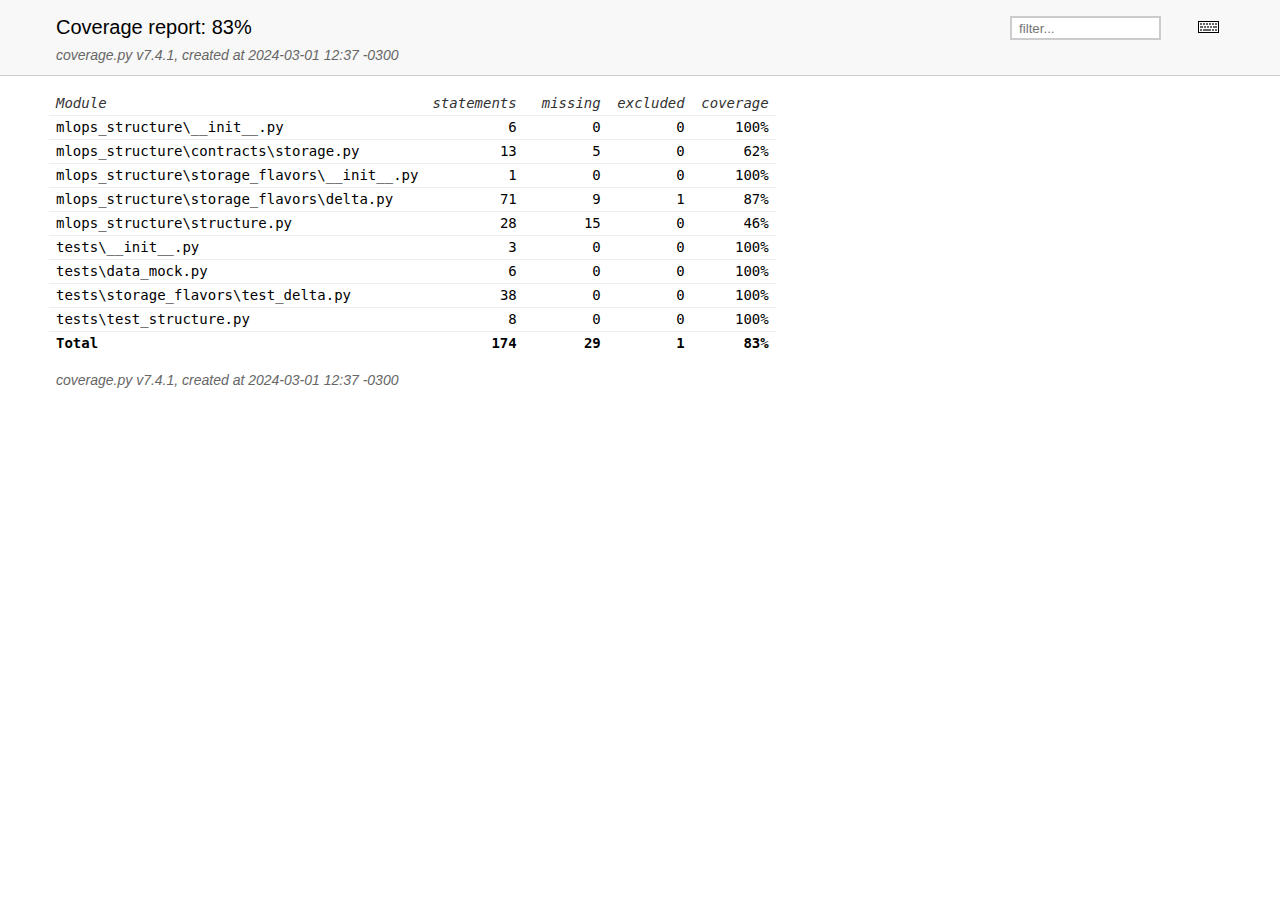
<file: tests/coverage.html/index.html>
<!DOCTYPE html>
<html>
<head>
    <meta http-equiv="Content-Type" content="text/html; charset=utf-8">
    <title>Coverage report</title>
    <link rel="icon" sizes="32x32" href="favicon_32.png">
    <link rel="stylesheet" href="style.css" type="text/css">
    <script type="text/javascript" src="coverage_html.js" defer></script>
</head>
<body class="indexfile">
<header>
    <div class="content">
        <h1>Coverage report:
            <span class="pc_cov">83%</span>
        </h1>
        <aside id="help_panel_wrapper">
            <input id="help_panel_state" type="checkbox">
            <label for="help_panel_state">
                <img id="keyboard_icon" src="keybd_closed.png" alt="Show/hide keyboard shortcuts" />
            </label>
            <div id="help_panel">
                <p class="legend">Shortcuts on this page</p>
                <div class="keyhelp">
                    <p>
                        <kbd>n</kbd>
                        <kbd>s</kbd>
                        <kbd>m</kbd>
                        <kbd>x</kbd>
                        <kbd>c</kbd>
                        &nbsp; change column sorting
                    </p>
                    <p>
                        <kbd>[</kbd>
                        <kbd>]</kbd>
                        &nbsp; prev/next file
                    </p>
                    <p>
                        <kbd>?</kbd> &nbsp; show/hide this help
                    </p>
                </div>
            </div>
        </aside>
        <form id="filter_container">
            <input id="filter" type="text" value="" placeholder="filter..." />
        </form>
        <p class="text">
            <a class="nav" href="https://coverage.readthedocs.io/en/7.4.1">coverage.py v7.4.1</a>,
            created at 2024-03-01 12:37 -0300
        </p>
    </div>
</header>
<main id="index">
    <table class="index" data-sortable>
        <thead>
            <tr class="tablehead" title="Click to sort">
                <th class="name left" aria-sort="none" data-shortcut="n">Module</th>
                <th aria-sort="none" data-default-sort-order="descending" data-shortcut="s">statements</th>
                <th aria-sort="none" data-default-sort-order="descending" data-shortcut="m">missing</th>
                <th aria-sort="none" data-default-sort-order="descending" data-shortcut="x">excluded</th>
                <th class="right" aria-sort="none" data-shortcut="c">coverage</th>
            </tr>
        </thead>
        <tbody>
            <tr class="file">
                <td class="name left"><a href="d_0cf248cd80a23c58___init___py.html">mlops_structure\__init__.py</a></td>
                <td>6</td>
                <td>0</td>
                <td>0</td>
                <td class="right" data-ratio="6 6">100%</td>
            </tr>
            <tr class="file">
                <td class="name left"><a href="d_eacbc5b8b44bb3b2_storage_py.html">mlops_structure\contracts\storage.py</a></td>
                <td>13</td>
                <td>5</td>
                <td>0</td>
                <td class="right" data-ratio="8 13">62%</td>
            </tr>
            <tr class="file">
                <td class="name left"><a href="d_978ee1582c7bd342___init___py.html">mlops_structure\storage_flavors\__init__.py</a></td>
                <td>1</td>
                <td>0</td>
                <td>0</td>
                <td class="right" data-ratio="1 1">100%</td>
            </tr>
            <tr class="file">
                <td class="name left"><a href="d_978ee1582c7bd342_delta_py.html">mlops_structure\storage_flavors\delta.py</a></td>
                <td>71</td>
                <td>9</td>
                <td>1</td>
                <td class="right" data-ratio="62 71">87%</td>
            </tr>
            <tr class="file">
                <td class="name left"><a href="d_0cf248cd80a23c58_structure_py.html">mlops_structure\structure.py</a></td>
                <td>28</td>
                <td>15</td>
                <td>0</td>
                <td class="right" data-ratio="13 28">46%</td>
            </tr>
            <tr class="file">
                <td class="name left"><a href="d_a44f0ac069e85531___init___py.html">tests\__init__.py</a></td>
                <td>3</td>
                <td>0</td>
                <td>0</td>
                <td class="right" data-ratio="3 3">100%</td>
            </tr>
            <tr class="file">
                <td class="name left"><a href="d_a44f0ac069e85531_data_mock_py.html">tests\data_mock.py</a></td>
                <td>6</td>
                <td>0</td>
                <td>0</td>
                <td class="right" data-ratio="6 6">100%</td>
            </tr>
            <tr class="file">
                <td class="name left"><a href="d_d23a119148fe4c43_test_delta_py.html">tests\storage_flavors\test_delta.py</a></td>
                <td>38</td>
                <td>0</td>
                <td>0</td>
                <td class="right" data-ratio="38 38">100%</td>
            </tr>
            <tr class="file">
                <td class="name left"><a href="d_a44f0ac069e85531_test_structure_py.html">tests\test_structure.py</a></td>
                <td>8</td>
                <td>0</td>
                <td>0</td>
                <td class="right" data-ratio="8 8">100%</td>
            </tr>
        </tbody>
        <tfoot>
            <tr class="total">
                <td class="name left">Total</td>
                <td>174</td>
                <td>29</td>
                <td>1</td>
                <td class="right" data-ratio="145 174">83%</td>
            </tr>
        </tfoot>
    </table>
    <p id="no_rows">
        No items found using the specified filter.
    </p>
</main>
<footer>
    <div class="content">
        <p>
            <a class="nav" href="https://coverage.readthedocs.io/en/7.4.1">coverage.py v7.4.1</a>,
            created at 2024-03-01 12:37 -0300
        </p>
    </div>
    <aside class="hidden">
        <a id="prevFileLink" class="nav" href="d_a44f0ac069e85531_test_structure_py.html"/>
        <a id="nextFileLink" class="nav" href="d_0cf248cd80a23c58___init___py.html"/>
        <button type="button" class="button_prev_file" data-shortcut="["/>
        <button type="button" class="button_next_file" data-shortcut="]"/>
        <button type="button" class="button_show_hide_help" data-shortcut="?"/>
    </aside>
</footer>
</body>
</html>
</file>
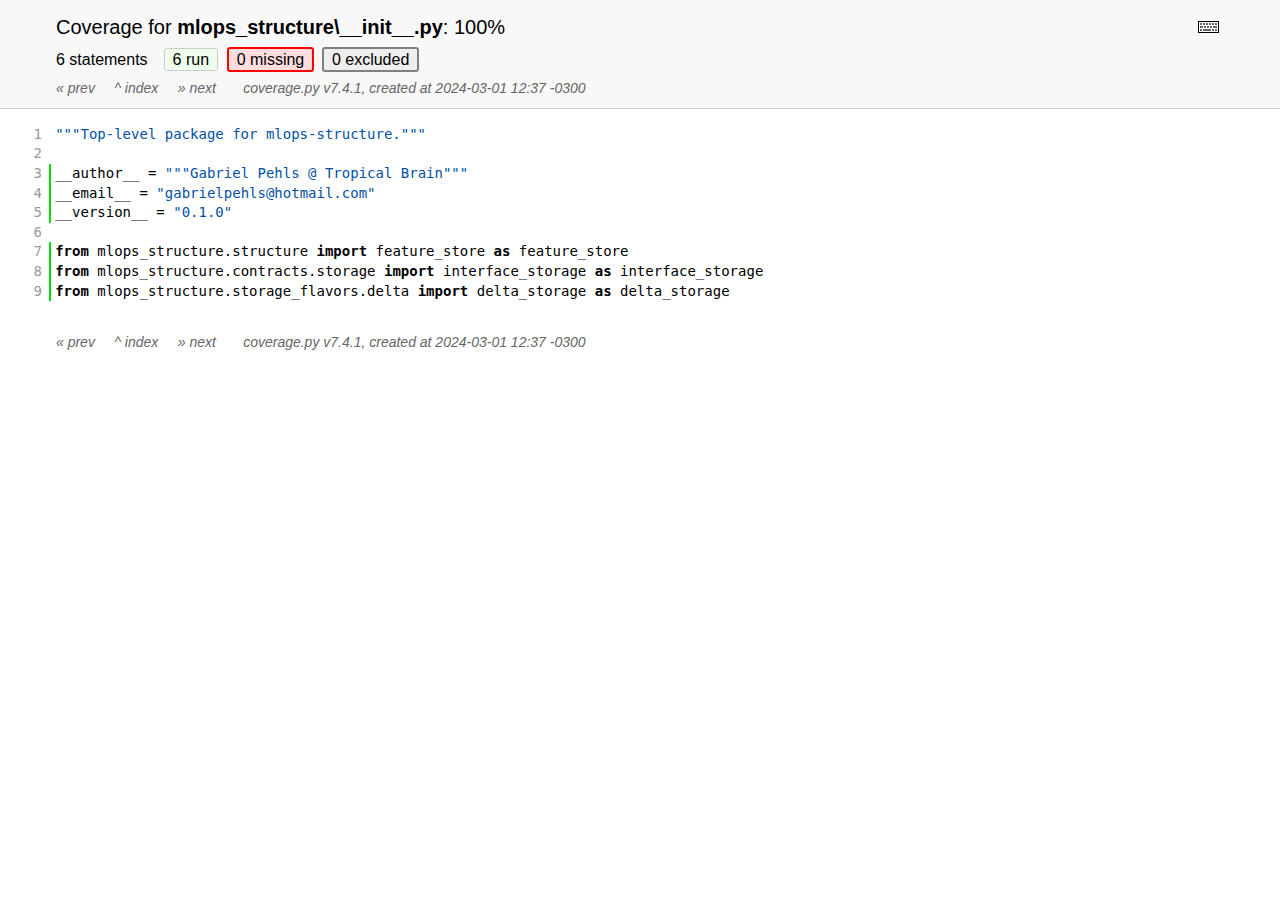
<file: tests/coverage.html/d_0cf248cd80a23c58___init___py.html>
<!DOCTYPE html>
<html>
<head>
    <meta http-equiv="Content-Type" content="text/html; charset=utf-8">
    <title>Coverage for mlops_structure\__init__.py: 100%</title>
    <link rel="icon" sizes="32x32" href="favicon_32.png">
    <link rel="stylesheet" href="style.css" type="text/css">
    <script type="text/javascript" src="coverage_html.js" defer></script>
</head>
<body class="pyfile">
<header>
    <div class="content">
        <h1>
            <span class="text">Coverage for </span><b>mlops_structure\__init__.py</b>:
            <span class="pc_cov">100%</span>
        </h1>
        <aside id="help_panel_wrapper">
            <input id="help_panel_state" type="checkbox">
            <label for="help_panel_state">
                <img id="keyboard_icon" src="keybd_closed.png" alt="Show/hide keyboard shortcuts" />
            </label>
            <div id="help_panel">
                <p class="legend">Shortcuts on this page</p>
                <div class="keyhelp">
                    <p>
                        <kbd>r</kbd>
                        <kbd>m</kbd>
                        <kbd>x</kbd>
                        &nbsp; toggle line displays
                    </p>
                    <p>
                        <kbd>j</kbd>
                        <kbd>k</kbd>
                        &nbsp; next/prev highlighted chunk
                    </p>
                    <p>
                        <kbd>0</kbd> &nbsp; (zero) top of page
                    </p>
                    <p>
                        <kbd>1</kbd> &nbsp; (one) first highlighted chunk
                    </p>
                    <p>
                        <kbd>[</kbd>
                        <kbd>]</kbd>
                        &nbsp; prev/next file
                    </p>
                    <p>
                        <kbd>u</kbd> &nbsp; up to the index
                    </p>
                    <p>
                        <kbd>?</kbd> &nbsp; show/hide this help
                    </p>
                </div>
            </div>
        </aside>
        <h2>
            <span class="text">6 statements &nbsp;</span>
            <button type="button" class="run button_toggle_run" value="run" data-shortcut="r" title="Toggle lines run">6<span class="text"> run</span></button>
            <button type="button" class="mis show_mis button_toggle_mis" value="mis" data-shortcut="m" title="Toggle lines missing">0<span class="text"> missing</span></button>
            <button type="button" class="exc show_exc button_toggle_exc" value="exc" data-shortcut="x" title="Toggle lines excluded">0<span class="text"> excluded</span></button>
        </h2>
        <p class="text">
            <a id="prevFileLink" class="nav" href="index.html">&#xab; prev</a> &nbsp; &nbsp;
            <a id="indexLink" class="nav" href="index.html">&Hat; index</a> &nbsp; &nbsp;
            <a id="nextFileLink" class="nav" href="d_eacbc5b8b44bb3b2_storage_py.html">&#xbb; next</a>
            &nbsp; &nbsp; &nbsp;
            <a class="nav" href="https://coverage.readthedocs.io/en/7.4.1">coverage.py v7.4.1</a>,
            created at 2024-03-01 12:37 -0300
        </p>
        <aside class="hidden">
            <button type="button" class="button_next_chunk" data-shortcut="j"/>
            <button type="button" class="button_prev_chunk" data-shortcut="k"/>
            <button type="button" class="button_top_of_page" data-shortcut="0"/>
            <button type="button" class="button_first_chunk" data-shortcut="1"/>
            <button type="button" class="button_prev_file" data-shortcut="["/>
            <button type="button" class="button_next_file" data-shortcut="]"/>
            <button type="button" class="button_to_index" data-shortcut="u"/>
            <button type="button" class="button_show_hide_help" data-shortcut="?"/>
        </aside>
    </div>
</header>
<main id="source">
    <p class="pln"><span class="n"><a id="t1" href="#t1">1</a></span><span class="t"><span class="str">"""Top-level package for mlops-structure."""</span>&nbsp;</span><span class="r"></span></p>
    <p class="pln"><span class="n"><a id="t2" href="#t2">2</a></span><span class="t">&nbsp;</span><span class="r"></span></p>
    <p class="run"><span class="n"><a id="t3" href="#t3">3</a></span><span class="t"><span class="nam">__author__</span> <span class="op">=</span> <span class="str">"""Gabriel Pehls @ Tropical Brain"""</span>&nbsp;</span><span class="r"></span></p>
    <p class="run"><span class="n"><a id="t4" href="#t4">4</a></span><span class="t"><span class="nam">__email__</span> <span class="op">=</span> <span class="str">"gabrielpehls@hotmail.com"</span>&nbsp;</span><span class="r"></span></p>
    <p class="run"><span class="n"><a id="t5" href="#t5">5</a></span><span class="t"><span class="nam">__version__</span> <span class="op">=</span> <span class="str">"0.1.0"</span>&nbsp;</span><span class="r"></span></p>
    <p class="pln"><span class="n"><a id="t6" href="#t6">6</a></span><span class="t">&nbsp;</span><span class="r"></span></p>
    <p class="run"><span class="n"><a id="t7" href="#t7">7</a></span><span class="t"><span class="key">from</span> <span class="nam">mlops_structure</span><span class="op">.</span><span class="nam">structure</span> <span class="key">import</span> <span class="nam">feature_store</span> <span class="key">as</span> <span class="nam">feature_store</span>&nbsp;</span><span class="r"></span></p>
    <p class="run"><span class="n"><a id="t8" href="#t8">8</a></span><span class="t"><span class="key">from</span> <span class="nam">mlops_structure</span><span class="op">.</span><span class="nam">contracts</span><span class="op">.</span><span class="nam">storage</span> <span class="key">import</span> <span class="nam">interface_storage</span> <span class="key">as</span> <span class="nam">interface_storage</span>&nbsp;</span><span class="r"></span></p>
    <p class="run"><span class="n"><a id="t9" href="#t9">9</a></span><span class="t"><span class="key">from</span> <span class="nam">mlops_structure</span><span class="op">.</span><span class="nam">storage_flavors</span><span class="op">.</span><span class="nam">delta</span> <span class="key">import</span> <span class="nam">delta_storage</span> <span class="key">as</span> <span class="nam">delta_storage</span>&nbsp;</span><span class="r"></span></p>
</main>
<footer>
    <div class="content">
        <p>
            <a id="prevFileLink" class="nav" href="index.html">&#xab; prev</a> &nbsp; &nbsp;
            <a id="indexLink" class="nav" href="index.html">&Hat; index</a> &nbsp; &nbsp;
            <a id="nextFileLink" class="nav" href="d_eacbc5b8b44bb3b2_storage_py.html">&#xbb; next</a>
            &nbsp; &nbsp; &nbsp;
            <a class="nav" href="https://coverage.readthedocs.io/en/7.4.1">coverage.py v7.4.1</a>,
            created at 2024-03-01 12:37 -0300
        </p>
    </div>
</footer>
</body>
</html>
</file>
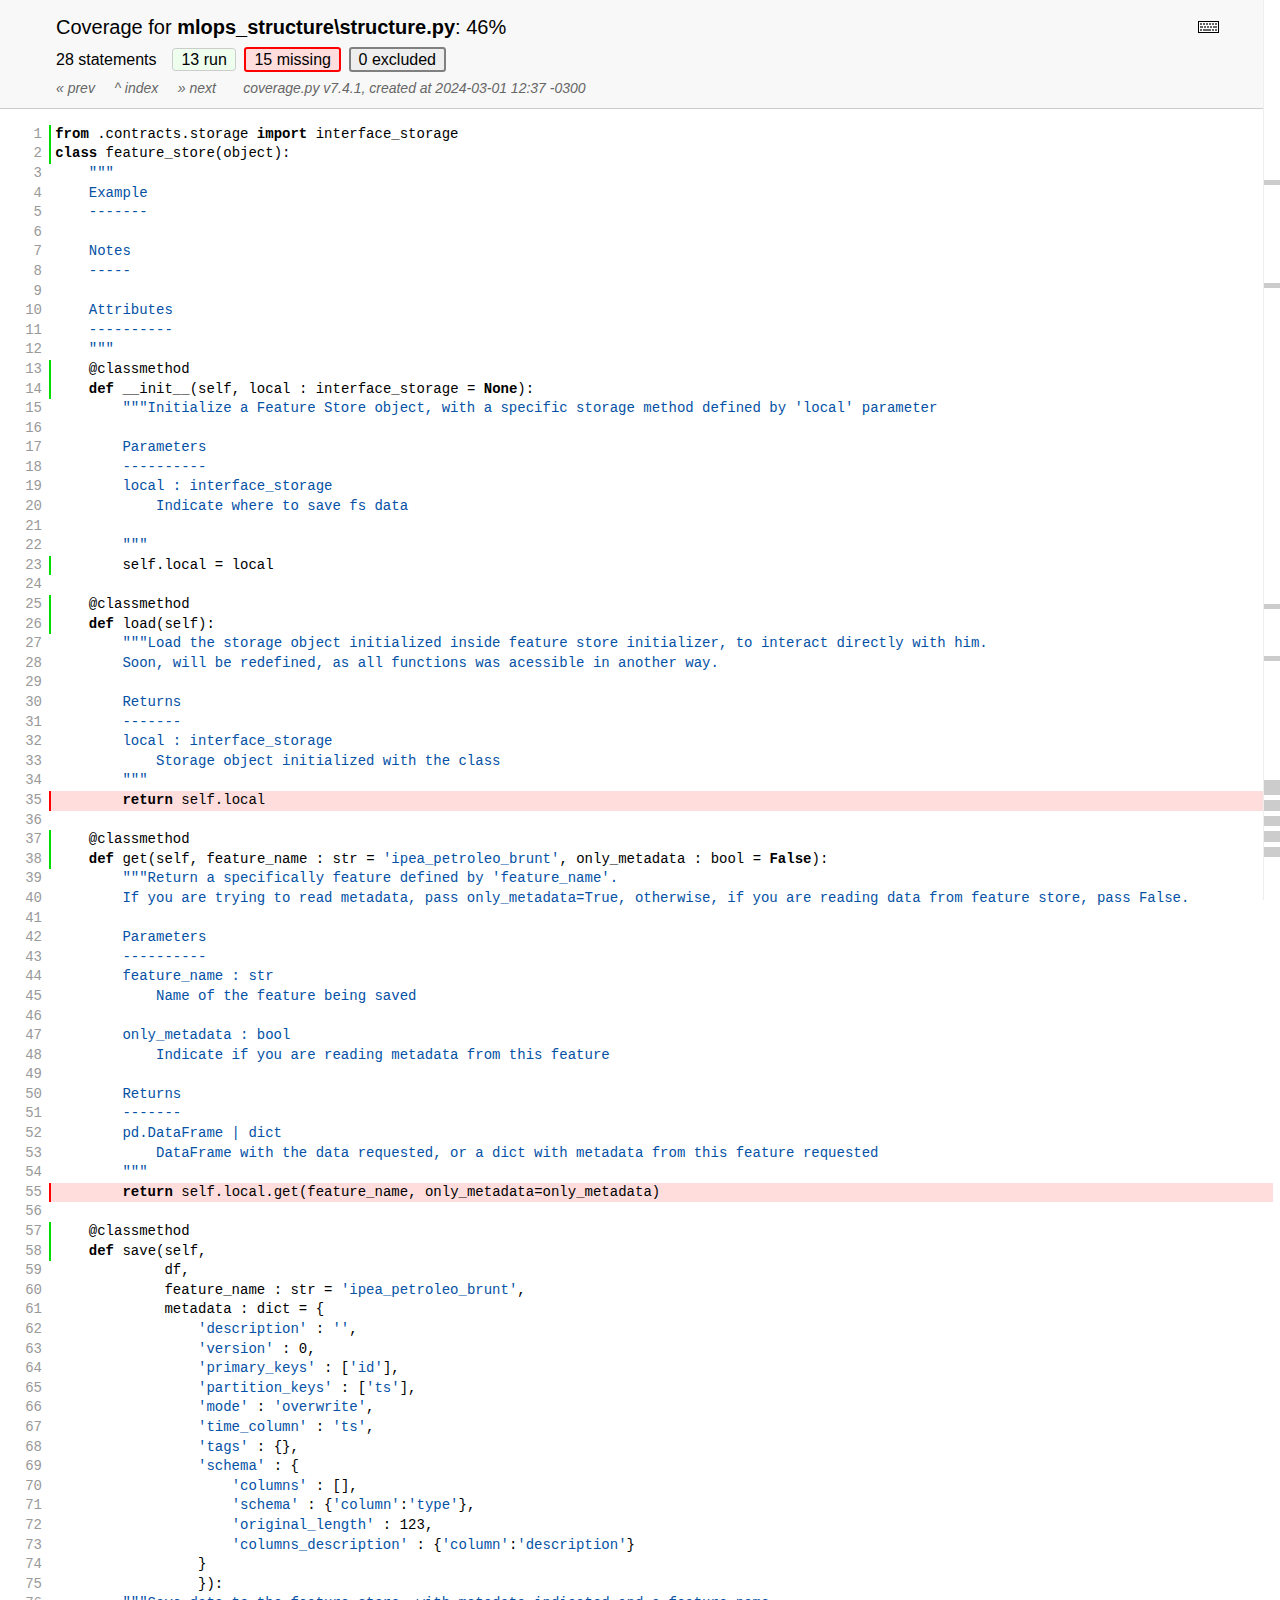
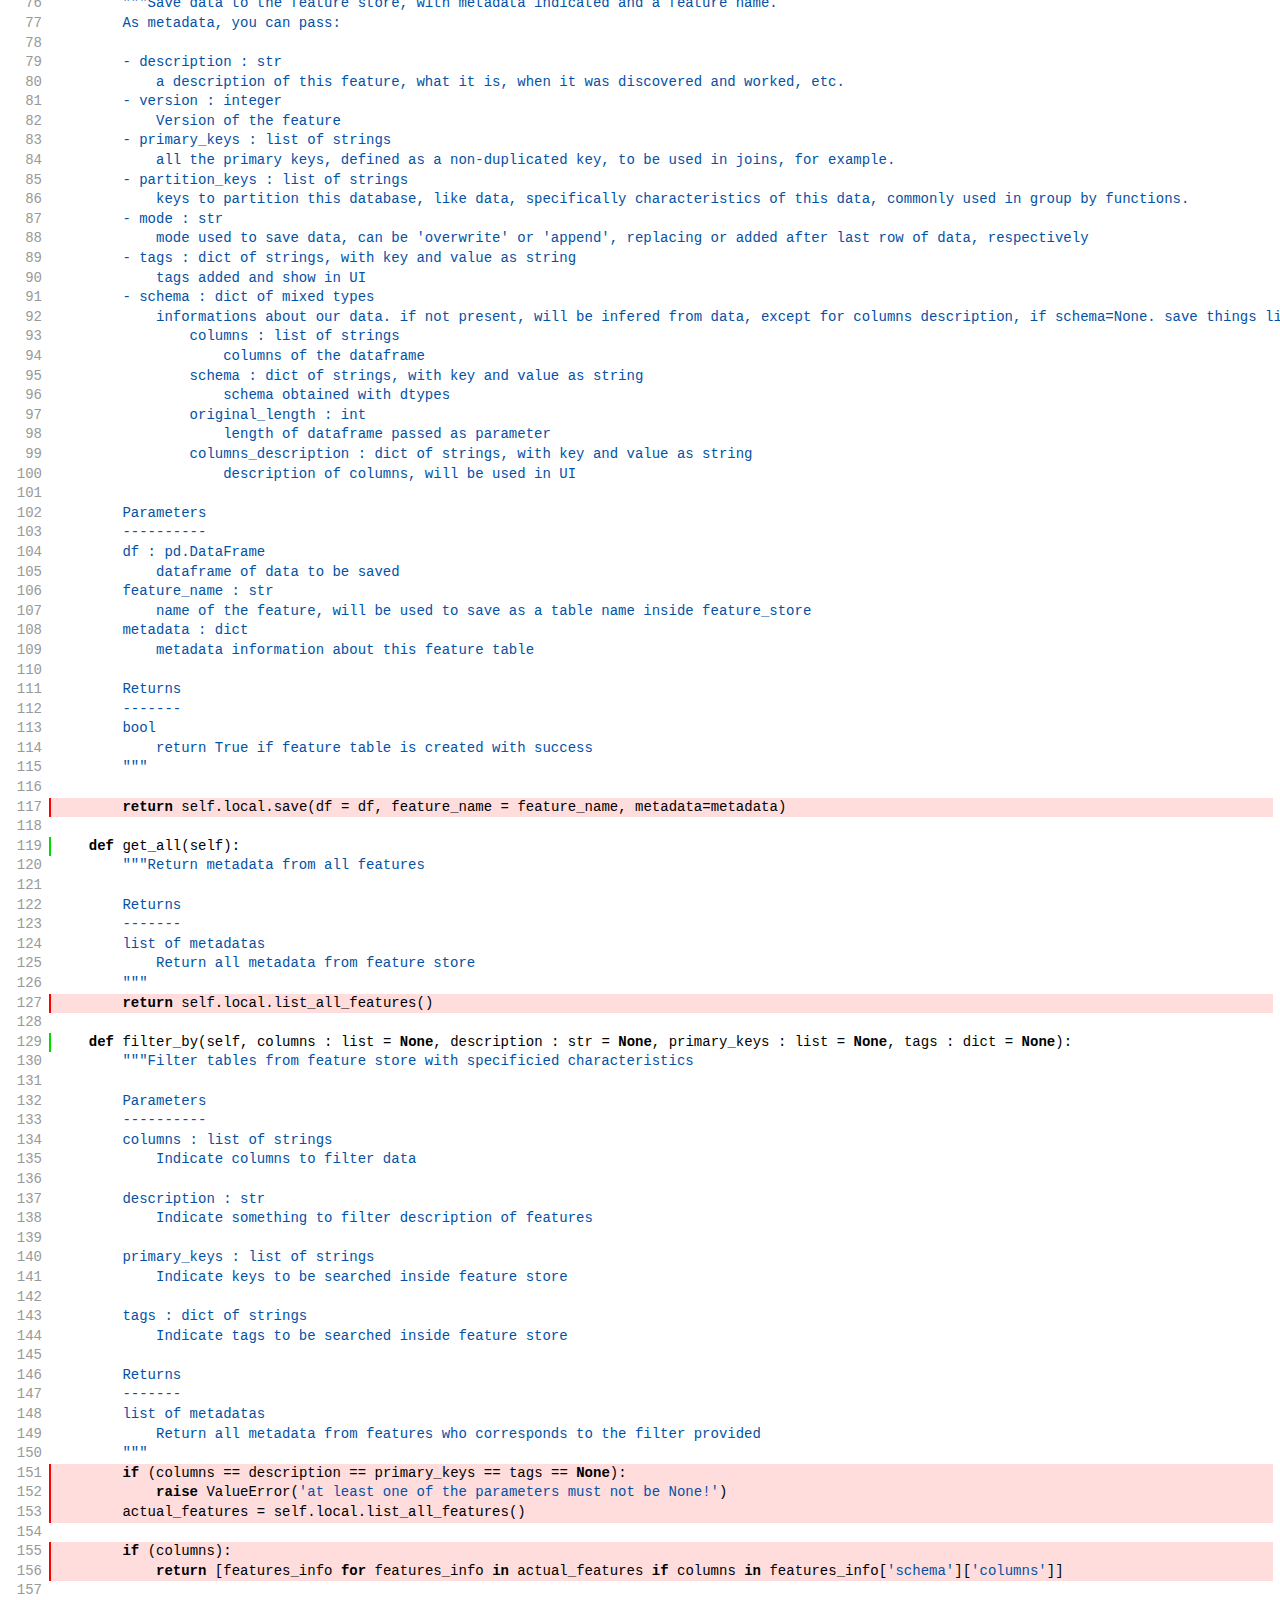
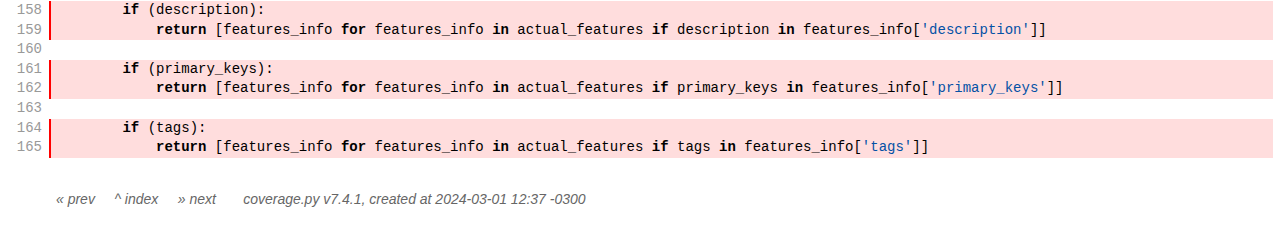
<file: tests/coverage.html/d_0cf248cd80a23c58_structure_py.html>
<!DOCTYPE html>
<html>
<head>
    <meta http-equiv="Content-Type" content="text/html; charset=utf-8">
    <title>Coverage for mlops_structure\structure.py: 46%</title>
    <link rel="icon" sizes="32x32" href="favicon_32.png">
    <link rel="stylesheet" href="style.css" type="text/css">
    <script type="text/javascript" src="coverage_html.js" defer></script>
</head>
<body class="pyfile">
<header>
    <div class="content">
        <h1>
            <span class="text">Coverage for </span><b>mlops_structure\structure.py</b>:
            <span class="pc_cov">46%</span>
        </h1>
        <aside id="help_panel_wrapper">
            <input id="help_panel_state" type="checkbox">
            <label for="help_panel_state">
                <img id="keyboard_icon" src="keybd_closed.png" alt="Show/hide keyboard shortcuts" />
            </label>
            <div id="help_panel">
                <p class="legend">Shortcuts on this page</p>
                <div class="keyhelp">
                    <p>
                        <kbd>r</kbd>
                        <kbd>m</kbd>
                        <kbd>x</kbd>
                        &nbsp; toggle line displays
                    </p>
                    <p>
                        <kbd>j</kbd>
                        <kbd>k</kbd>
                        &nbsp; next/prev highlighted chunk
                    </p>
                    <p>
                        <kbd>0</kbd> &nbsp; (zero) top of page
                    </p>
                    <p>
                        <kbd>1</kbd> &nbsp; (one) first highlighted chunk
                    </p>
                    <p>
                        <kbd>[</kbd>
                        <kbd>]</kbd>
                        &nbsp; prev/next file
                    </p>
                    <p>
                        <kbd>u</kbd> &nbsp; up to the index
                    </p>
                    <p>
                        <kbd>?</kbd> &nbsp; show/hide this help
                    </p>
                </div>
            </div>
        </aside>
        <h2>
            <span class="text">28 statements &nbsp;</span>
            <button type="button" class="run button_toggle_run" value="run" data-shortcut="r" title="Toggle lines run">13<span class="text"> run</span></button>
            <button type="button" class="mis show_mis button_toggle_mis" value="mis" data-shortcut="m" title="Toggle lines missing">15<span class="text"> missing</span></button>
            <button type="button" class="exc show_exc button_toggle_exc" value="exc" data-shortcut="x" title="Toggle lines excluded">0<span class="text"> excluded</span></button>
        </h2>
        <p class="text">
            <a id="prevFileLink" class="nav" href="d_978ee1582c7bd342_delta_py.html">&#xab; prev</a> &nbsp; &nbsp;
            <a id="indexLink" class="nav" href="index.html">&Hat; index</a> &nbsp; &nbsp;
            <a id="nextFileLink" class="nav" href="d_a44f0ac069e85531___init___py.html">&#xbb; next</a>
            &nbsp; &nbsp; &nbsp;
            <a class="nav" href="https://coverage.readthedocs.io/en/7.4.1">coverage.py v7.4.1</a>,
            created at 2024-03-01 12:37 -0300
        </p>
        <aside class="hidden">
            <button type="button" class="button_next_chunk" data-shortcut="j"/>
            <button type="button" class="button_prev_chunk" data-shortcut="k"/>
            <button type="button" class="button_top_of_page" data-shortcut="0"/>
            <button type="button" class="button_first_chunk" data-shortcut="1"/>
            <button type="button" class="button_prev_file" data-shortcut="["/>
            <button type="button" class="button_next_file" data-shortcut="]"/>
            <button type="button" class="button_to_index" data-shortcut="u"/>
            <button type="button" class="button_show_hide_help" data-shortcut="?"/>
        </aside>
    </div>
</header>
<main id="source">
    <p class="run"><span class="n"><a id="t1" href="#t1">1</a></span><span class="t"><span class="key">from</span> <span class="op">.</span><span class="nam">contracts</span><span class="op">.</span><span class="nam">storage</span> <span class="key">import</span> <span class="nam">interface_storage</span>&nbsp;</span><span class="r"></span></p>
    <p class="run"><span class="n"><a id="t2" href="#t2">2</a></span><span class="t"><span class="key">class</span> <span class="nam">feature_store</span><span class="op">(</span><span class="nam">object</span><span class="op">)</span><span class="op">:</span>&nbsp;</span><span class="r"></span></p>
    <p class="pln"><span class="n"><a id="t3" href="#t3">3</a></span><span class="t">    <span class="str">"""</span>&nbsp;</span><span class="r"></span></p>
    <p class="pln"><span class="n"><a id="t4" href="#t4">4</a></span><span class="t"><span class="str">    Example</span>&nbsp;</span><span class="r"></span></p>
    <p class="pln"><span class="n"><a id="t5" href="#t5">5</a></span><span class="t"><span class="str">    -------</span>&nbsp;</span><span class="r"></span></p>
    <p class="pln"><span class="n"><a id="t6" href="#t6">6</a></span><span class="t">&nbsp;</span><span class="r"></span></p>
    <p class="pln"><span class="n"><a id="t7" href="#t7">7</a></span><span class="t"><span class="str">    Notes</span>&nbsp;</span><span class="r"></span></p>
    <p class="pln"><span class="n"><a id="t8" href="#t8">8</a></span><span class="t"><span class="str">    -----</span>&nbsp;</span><span class="r"></span></p>
    <p class="pln"><span class="n"><a id="t9" href="#t9">9</a></span><span class="t">&nbsp;</span><span class="r"></span></p>
    <p class="pln"><span class="n"><a id="t10" href="#t10">10</a></span><span class="t"><span class="str">    Attributes</span>&nbsp;</span><span class="r"></span></p>
    <p class="pln"><span class="n"><a id="t11" href="#t11">11</a></span><span class="t"><span class="str">    ----------</span>&nbsp;</span><span class="r"></span></p>
    <p class="pln"><span class="n"><a id="t12" href="#t12">12</a></span><span class="t"><span class="str">    """</span>&nbsp;</span><span class="r"></span></p>
    <p class="run"><span class="n"><a id="t13" href="#t13">13</a></span><span class="t">    <span class="op">@</span><span class="nam">classmethod</span>&nbsp;</span><span class="r"></span></p>
    <p class="run"><span class="n"><a id="t14" href="#t14">14</a></span><span class="t">    <span class="key">def</span> <span class="nam">__init__</span><span class="op">(</span><span class="nam">self</span><span class="op">,</span> <span class="nam">local</span> <span class="op">:</span> <span class="nam">interface_storage</span> <span class="op">=</span> <span class="key">None</span><span class="op">)</span><span class="op">:</span>&nbsp;</span><span class="r"></span></p>
    <p class="pln"><span class="n"><a id="t15" href="#t15">15</a></span><span class="t">        <span class="str">"""Initialize a Feature Store object, with a specific storage method defined by 'local' parameter</span>&nbsp;</span><span class="r"></span></p>
    <p class="pln"><span class="n"><a id="t16" href="#t16">16</a></span><span class="t">&nbsp;</span><span class="r"></span></p>
    <p class="pln"><span class="n"><a id="t17" href="#t17">17</a></span><span class="t"><span class="str">        Parameters</span>&nbsp;</span><span class="r"></span></p>
    <p class="pln"><span class="n"><a id="t18" href="#t18">18</a></span><span class="t"><span class="str">        ----------</span>&nbsp;</span><span class="r"></span></p>
    <p class="pln"><span class="n"><a id="t19" href="#t19">19</a></span><span class="t"><span class="str">        local : interface_storage</span>&nbsp;</span><span class="r"></span></p>
    <p class="pln"><span class="n"><a id="t20" href="#t20">20</a></span><span class="t"><span class="str">            Indicate where to save fs data</span>&nbsp;</span><span class="r"></span></p>
    <p class="pln"><span class="n"><a id="t21" href="#t21">21</a></span><span class="t">&nbsp;</span><span class="r"></span></p>
    <p class="pln"><span class="n"><a id="t22" href="#t22">22</a></span><span class="t"><span class="str">        """</span>&nbsp;</span><span class="r"></span></p>
    <p class="run"><span class="n"><a id="t23" href="#t23">23</a></span><span class="t">        <span class="nam">self</span><span class="op">.</span><span class="nam">local</span> <span class="op">=</span> <span class="nam">local</span>&nbsp;</span><span class="r"></span></p>
    <p class="pln"><span class="n"><a id="t24" href="#t24">24</a></span><span class="t">&nbsp;</span><span class="r"></span></p>
    <p class="run"><span class="n"><a id="t25" href="#t25">25</a></span><span class="t">    <span class="op">@</span><span class="nam">classmethod</span>&nbsp;</span><span class="r"></span></p>
    <p class="run"><span class="n"><a id="t26" href="#t26">26</a></span><span class="t">    <span class="key">def</span> <span class="nam">load</span><span class="op">(</span><span class="nam">self</span><span class="op">)</span><span class="op">:</span>&nbsp;</span><span class="r"></span></p>
    <p class="pln"><span class="n"><a id="t27" href="#t27">27</a></span><span class="t">        <span class="str">"""Load the storage object initialized inside feature store initializer, to interact directly with him.</span>&nbsp;</span><span class="r"></span></p>
    <p class="pln"><span class="n"><a id="t28" href="#t28">28</a></span><span class="t"><span class="str">        Soon, will be redefined, as all functions was acessible in another way.</span>&nbsp;</span><span class="r"></span></p>
    <p class="pln"><span class="n"><a id="t29" href="#t29">29</a></span><span class="t">&nbsp;</span><span class="r"></span></p>
    <p class="pln"><span class="n"><a id="t30" href="#t30">30</a></span><span class="t"><span class="str">        Returns</span>&nbsp;</span><span class="r"></span></p>
    <p class="pln"><span class="n"><a id="t31" href="#t31">31</a></span><span class="t"><span class="str">        -------</span>&nbsp;</span><span class="r"></span></p>
    <p class="pln"><span class="n"><a id="t32" href="#t32">32</a></span><span class="t"><span class="str">        local : interface_storage</span>&nbsp;</span><span class="r"></span></p>
    <p class="pln"><span class="n"><a id="t33" href="#t33">33</a></span><span class="t"><span class="str">            Storage object initialized with the class</span>&nbsp;</span><span class="r"></span></p>
    <p class="pln"><span class="n"><a id="t34" href="#t34">34</a></span><span class="t"><span class="str">        """</span>&nbsp;</span><span class="r"></span></p>
    <p class="mis show_mis"><span class="n"><a id="t35" href="#t35">35</a></span><span class="t">        <span class="key">return</span> <span class="nam">self</span><span class="op">.</span><span class="nam">local</span>&nbsp;</span><span class="r"></span></p>
    <p class="pln"><span class="n"><a id="t36" href="#t36">36</a></span><span class="t">&nbsp;</span><span class="r"></span></p>
    <p class="run"><span class="n"><a id="t37" href="#t37">37</a></span><span class="t">    <span class="op">@</span><span class="nam">classmethod</span>&nbsp;</span><span class="r"></span></p>
    <p class="run"><span class="n"><a id="t38" href="#t38">38</a></span><span class="t">    <span class="key">def</span> <span class="nam">get</span><span class="op">(</span><span class="nam">self</span><span class="op">,</span> <span class="nam">feature_name</span> <span class="op">:</span> <span class="nam">str</span> <span class="op">=</span> <span class="str">'ipea_petroleo_brunt'</span><span class="op">,</span> <span class="nam">only_metadata</span> <span class="op">:</span> <span class="nam">bool</span> <span class="op">=</span> <span class="key">False</span><span class="op">)</span><span class="op">:</span>&nbsp;</span><span class="r"></span></p>
    <p class="pln"><span class="n"><a id="t39" href="#t39">39</a></span><span class="t">        <span class="str">"""Return a specifically feature defined by 'feature_name'.</span>&nbsp;</span><span class="r"></span></p>
    <p class="pln"><span class="n"><a id="t40" href="#t40">40</a></span><span class="t"><span class="str">        If you are trying to read metadata, pass only_metadata=True, otherwise, if you are reading data from feature store, pass False.</span>&nbsp;</span><span class="r"></span></p>
    <p class="pln"><span class="n"><a id="t41" href="#t41">41</a></span><span class="t">&nbsp;</span><span class="r"></span></p>
    <p class="pln"><span class="n"><a id="t42" href="#t42">42</a></span><span class="t"><span class="str">        Parameters</span>&nbsp;</span><span class="r"></span></p>
    <p class="pln"><span class="n"><a id="t43" href="#t43">43</a></span><span class="t"><span class="str">        ----------</span>&nbsp;</span><span class="r"></span></p>
    <p class="pln"><span class="n"><a id="t44" href="#t44">44</a></span><span class="t"><span class="str">        feature_name : str</span>&nbsp;</span><span class="r"></span></p>
    <p class="pln"><span class="n"><a id="t45" href="#t45">45</a></span><span class="t"><span class="str">            Name of the feature being saved</span>&nbsp;</span><span class="r"></span></p>
    <p class="pln"><span class="n"><a id="t46" href="#t46">46</a></span><span class="t">&nbsp;</span><span class="r"></span></p>
    <p class="pln"><span class="n"><a id="t47" href="#t47">47</a></span><span class="t"><span class="str">        only_metadata : bool</span>&nbsp;</span><span class="r"></span></p>
    <p class="pln"><span class="n"><a id="t48" href="#t48">48</a></span><span class="t"><span class="str">            Indicate if you are reading metadata from this feature</span>&nbsp;</span><span class="r"></span></p>
    <p class="pln"><span class="n"><a id="t49" href="#t49">49</a></span><span class="t">&nbsp;</span><span class="r"></span></p>
    <p class="pln"><span class="n"><a id="t50" href="#t50">50</a></span><span class="t"><span class="str">        Returns</span>&nbsp;</span><span class="r"></span></p>
    <p class="pln"><span class="n"><a id="t51" href="#t51">51</a></span><span class="t"><span class="str">        -------</span>&nbsp;</span><span class="r"></span></p>
    <p class="pln"><span class="n"><a id="t52" href="#t52">52</a></span><span class="t"><span class="str">        pd.DataFrame | dict</span>&nbsp;</span><span class="r"></span></p>
    <p class="pln"><span class="n"><a id="t53" href="#t53">53</a></span><span class="t"><span class="str">            DataFrame with the data requested, or a dict with metadata from this feature requested</span>&nbsp;</span><span class="r"></span></p>
    <p class="pln"><span class="n"><a id="t54" href="#t54">54</a></span><span class="t"><span class="str">        """</span>&nbsp;</span><span class="r"></span></p>
    <p class="mis show_mis"><span class="n"><a id="t55" href="#t55">55</a></span><span class="t">        <span class="key">return</span> <span class="nam">self</span><span class="op">.</span><span class="nam">local</span><span class="op">.</span><span class="nam">get</span><span class="op">(</span><span class="nam">feature_name</span><span class="op">,</span> <span class="nam">only_metadata</span><span class="op">=</span><span class="nam">only_metadata</span><span class="op">)</span>&nbsp;</span><span class="r"></span></p>
    <p class="pln"><span class="n"><a id="t56" href="#t56">56</a></span><span class="t">&nbsp;</span><span class="r"></span></p>
    <p class="run"><span class="n"><a id="t57" href="#t57">57</a></span><span class="t">    <span class="op">@</span><span class="nam">classmethod</span>&nbsp;</span><span class="r"></span></p>
    <p class="run"><span class="n"><a id="t58" href="#t58">58</a></span><span class="t">    <span class="key">def</span> <span class="nam">save</span><span class="op">(</span><span class="nam">self</span><span class="op">,</span>&nbsp;</span><span class="r"></span></p>
    <p class="pln"><span class="n"><a id="t59" href="#t59">59</a></span><span class="t">             <span class="nam">df</span><span class="op">,</span>&nbsp;</span><span class="r"></span></p>
    <p class="pln"><span class="n"><a id="t60" href="#t60">60</a></span><span class="t">             <span class="nam">feature_name</span> <span class="op">:</span> <span class="nam">str</span> <span class="op">=</span> <span class="str">'ipea_petroleo_brunt'</span><span class="op">,</span>&nbsp;</span><span class="r"></span></p>
    <p class="pln"><span class="n"><a id="t61" href="#t61">61</a></span><span class="t">             <span class="nam">metadata</span> <span class="op">:</span> <span class="nam">dict</span> <span class="op">=</span> <span class="op">{</span>&nbsp;</span><span class="r"></span></p>
    <p class="pln"><span class="n"><a id="t62" href="#t62">62</a></span><span class="t">                 <span class="str">'description'</span> <span class="op">:</span> <span class="str">''</span><span class="op">,</span>&nbsp;</span><span class="r"></span></p>
    <p class="pln"><span class="n"><a id="t63" href="#t63">63</a></span><span class="t">                 <span class="str">'version'</span> <span class="op">:</span> <span class="num">0</span><span class="op">,</span>&nbsp;</span><span class="r"></span></p>
    <p class="pln"><span class="n"><a id="t64" href="#t64">64</a></span><span class="t">                 <span class="str">'primary_keys'</span> <span class="op">:</span> <span class="op">[</span><span class="str">'id'</span><span class="op">]</span><span class="op">,</span>&nbsp;</span><span class="r"></span></p>
    <p class="pln"><span class="n"><a id="t65" href="#t65">65</a></span><span class="t">                 <span class="str">'partition_keys'</span> <span class="op">:</span> <span class="op">[</span><span class="str">'ts'</span><span class="op">]</span><span class="op">,</span>&nbsp;</span><span class="r"></span></p>
    <p class="pln"><span class="n"><a id="t66" href="#t66">66</a></span><span class="t">                 <span class="str">'mode'</span> <span class="op">:</span> <span class="str">'overwrite'</span><span class="op">,</span>&nbsp;</span><span class="r"></span></p>
    <p class="pln"><span class="n"><a id="t67" href="#t67">67</a></span><span class="t">                 <span class="str">'time_column'</span> <span class="op">:</span> <span class="str">'ts'</span><span class="op">,</span>&nbsp;</span><span class="r"></span></p>
    <p class="pln"><span class="n"><a id="t68" href="#t68">68</a></span><span class="t">                 <span class="str">'tags'</span> <span class="op">:</span> <span class="op">{</span><span class="op">}</span><span class="op">,</span>&nbsp;</span><span class="r"></span></p>
    <p class="pln"><span class="n"><a id="t69" href="#t69">69</a></span><span class="t">                 <span class="str">'schema'</span> <span class="op">:</span> <span class="op">{</span>&nbsp;</span><span class="r"></span></p>
    <p class="pln"><span class="n"><a id="t70" href="#t70">70</a></span><span class="t">                     <span class="str">'columns'</span> <span class="op">:</span> <span class="op">[</span><span class="op">]</span><span class="op">,</span>&nbsp;</span><span class="r"></span></p>
    <p class="pln"><span class="n"><a id="t71" href="#t71">71</a></span><span class="t">                     <span class="str">'schema'</span> <span class="op">:</span> <span class="op">{</span><span class="str">'column'</span><span class="op">:</span><span class="str">'type'</span><span class="op">}</span><span class="op">,</span>&nbsp;</span><span class="r"></span></p>
    <p class="pln"><span class="n"><a id="t72" href="#t72">72</a></span><span class="t">                     <span class="str">'original_length'</span> <span class="op">:</span> <span class="num">123</span><span class="op">,</span>&nbsp;</span><span class="r"></span></p>
    <p class="pln"><span class="n"><a id="t73" href="#t73">73</a></span><span class="t">                     <span class="str">'columns_description'</span> <span class="op">:</span> <span class="op">{</span><span class="str">'column'</span><span class="op">:</span><span class="str">'description'</span><span class="op">}</span>&nbsp;</span><span class="r"></span></p>
    <p class="pln"><span class="n"><a id="t74" href="#t74">74</a></span><span class="t">                 <span class="op">}</span>&nbsp;</span><span class="r"></span></p>
    <p class="pln"><span class="n"><a id="t75" href="#t75">75</a></span><span class="t">                 <span class="op">}</span><span class="op">)</span><span class="op">:</span>&nbsp;</span><span class="r"></span></p>
    <p class="pln"><span class="n"><a id="t76" href="#t76">76</a></span><span class="t">        <span class="str">"""Save data to the feature store, with metadata indicated and a feature name. </span>&nbsp;</span><span class="r"></span></p>
    <p class="pln"><span class="n"><a id="t77" href="#t77">77</a></span><span class="t"><span class="str">        As metadata, you can pass:</span>&nbsp;</span><span class="r"></span></p>
    <p class="pln"><span class="n"><a id="t78" href="#t78">78</a></span><span class="t">&nbsp;</span><span class="r"></span></p>
    <p class="pln"><span class="n"><a id="t79" href="#t79">79</a></span><span class="t"><span class="str">        - description : str</span>&nbsp;</span><span class="r"></span></p>
    <p class="pln"><span class="n"><a id="t80" href="#t80">80</a></span><span class="t"><span class="str">            a description of this feature, what it is, when it was discovered and worked, etc.</span>&nbsp;</span><span class="r"></span></p>
    <p class="pln"><span class="n"><a id="t81" href="#t81">81</a></span><span class="t"><span class="str">        - version : integer</span>&nbsp;</span><span class="r"></span></p>
    <p class="pln"><span class="n"><a id="t82" href="#t82">82</a></span><span class="t"><span class="str">            Version of the feature</span>&nbsp;</span><span class="r"></span></p>
    <p class="pln"><span class="n"><a id="t83" href="#t83">83</a></span><span class="t"><span class="str">        - primary_keys : list of strings</span>&nbsp;</span><span class="r"></span></p>
    <p class="pln"><span class="n"><a id="t84" href="#t84">84</a></span><span class="t"><span class="str">            all the primary keys, defined as a non-duplicated key, to be used in joins, for example.</span>&nbsp;</span><span class="r"></span></p>
    <p class="pln"><span class="n"><a id="t85" href="#t85">85</a></span><span class="t"><span class="str">        - partition_keys : list of strings</span>&nbsp;</span><span class="r"></span></p>
    <p class="pln"><span class="n"><a id="t86" href="#t86">86</a></span><span class="t"><span class="str">            keys to partition this database, like data, specifically characteristics of this data, commonly used in group by functions.</span>&nbsp;</span><span class="r"></span></p>
    <p class="pln"><span class="n"><a id="t87" href="#t87">87</a></span><span class="t"><span class="str">        - mode : str</span>&nbsp;</span><span class="r"></span></p>
    <p class="pln"><span class="n"><a id="t88" href="#t88">88</a></span><span class="t"><span class="str">            mode used to save data, can be 'overwrite' or 'append', replacing or added after last row of data, respectively</span>&nbsp;</span><span class="r"></span></p>
    <p class="pln"><span class="n"><a id="t89" href="#t89">89</a></span><span class="t"><span class="str">        - tags : dict of strings, with key and value as string</span>&nbsp;</span><span class="r"></span></p>
    <p class="pln"><span class="n"><a id="t90" href="#t90">90</a></span><span class="t"><span class="str">            tags added and show in UI</span>&nbsp;</span><span class="r"></span></p>
    <p class="pln"><span class="n"><a id="t91" href="#t91">91</a></span><span class="t"><span class="str">        - schema : dict of mixed types</span>&nbsp;</span><span class="r"></span></p>
    <p class="pln"><span class="n"><a id="t92" href="#t92">92</a></span><span class="t"><span class="str">            informations about our data. if not present, will be infered from data, except for columns description, if schema=None. save things like:</span>&nbsp;</span><span class="r"></span></p>
    <p class="pln"><span class="n"><a id="t93" href="#t93">93</a></span><span class="t"><span class="str">                columns : list of strings</span>&nbsp;</span><span class="r"></span></p>
    <p class="pln"><span class="n"><a id="t94" href="#t94">94</a></span><span class="t"><span class="str">                    columns of the dataframe</span>&nbsp;</span><span class="r"></span></p>
    <p class="pln"><span class="n"><a id="t95" href="#t95">95</a></span><span class="t"><span class="str">                schema : dict of strings, with key and value as string</span>&nbsp;</span><span class="r"></span></p>
    <p class="pln"><span class="n"><a id="t96" href="#t96">96</a></span><span class="t"><span class="str">                    schema obtained with dtypes</span>&nbsp;</span><span class="r"></span></p>
    <p class="pln"><span class="n"><a id="t97" href="#t97">97</a></span><span class="t"><span class="str">                original_length : int</span>&nbsp;</span><span class="r"></span></p>
    <p class="pln"><span class="n"><a id="t98" href="#t98">98</a></span><span class="t"><span class="str">                    length of dataframe passed as parameter</span>&nbsp;</span><span class="r"></span></p>
    <p class="pln"><span class="n"><a id="t99" href="#t99">99</a></span><span class="t"><span class="str">                columns_description : dict of strings, with key and value as string</span>&nbsp;</span><span class="r"></span></p>
    <p class="pln"><span class="n"><a id="t100" href="#t100">100</a></span><span class="t"><span class="str">                    description of columns, will be used in UI</span>&nbsp;</span><span class="r"></span></p>
    <p class="pln"><span class="n"><a id="t101" href="#t101">101</a></span><span class="t">&nbsp;</span><span class="r"></span></p>
    <p class="pln"><span class="n"><a id="t102" href="#t102">102</a></span><span class="t"><span class="str">        Parameters</span>&nbsp;</span><span class="r"></span></p>
    <p class="pln"><span class="n"><a id="t103" href="#t103">103</a></span><span class="t"><span class="str">        ----------</span>&nbsp;</span><span class="r"></span></p>
    <p class="pln"><span class="n"><a id="t104" href="#t104">104</a></span><span class="t"><span class="str">        df : pd.DataFrame</span>&nbsp;</span><span class="r"></span></p>
    <p class="pln"><span class="n"><a id="t105" href="#t105">105</a></span><span class="t"><span class="str">            dataframe of data to be saved</span>&nbsp;</span><span class="r"></span></p>
    <p class="pln"><span class="n"><a id="t106" href="#t106">106</a></span><span class="t"><span class="str">        feature_name : str</span>&nbsp;</span><span class="r"></span></p>
    <p class="pln"><span class="n"><a id="t107" href="#t107">107</a></span><span class="t"><span class="str">            name of the feature, will be used to save as a table name inside feature_store</span>&nbsp;</span><span class="r"></span></p>
    <p class="pln"><span class="n"><a id="t108" href="#t108">108</a></span><span class="t"><span class="str">        metadata : dict</span>&nbsp;</span><span class="r"></span></p>
    <p class="pln"><span class="n"><a id="t109" href="#t109">109</a></span><span class="t"><span class="str">            metadata information about this feature table</span>&nbsp;</span><span class="r"></span></p>
    <p class="pln"><span class="n"><a id="t110" href="#t110">110</a></span><span class="t">&nbsp;</span><span class="r"></span></p>
    <p class="pln"><span class="n"><a id="t111" href="#t111">111</a></span><span class="t"><span class="str">        Returns</span>&nbsp;</span><span class="r"></span></p>
    <p class="pln"><span class="n"><a id="t112" href="#t112">112</a></span><span class="t"><span class="str">        -------</span>&nbsp;</span><span class="r"></span></p>
    <p class="pln"><span class="n"><a id="t113" href="#t113">113</a></span><span class="t"><span class="str">        bool</span>&nbsp;</span><span class="r"></span></p>
    <p class="pln"><span class="n"><a id="t114" href="#t114">114</a></span><span class="t"><span class="str">            return True if feature table is created with success</span>&nbsp;</span><span class="r"></span></p>
    <p class="pln"><span class="n"><a id="t115" href="#t115">115</a></span><span class="t"><span class="str">        """</span>&nbsp;</span><span class="r"></span></p>
    <p class="pln"><span class="n"><a id="t116" href="#t116">116</a></span><span class="t">&nbsp;</span><span class="r"></span></p>
    <p class="mis show_mis"><span class="n"><a id="t117" href="#t117">117</a></span><span class="t">        <span class="key">return</span> <span class="nam">self</span><span class="op">.</span><span class="nam">local</span><span class="op">.</span><span class="nam">save</span><span class="op">(</span><span class="nam">df</span> <span class="op">=</span> <span class="nam">df</span><span class="op">,</span> <span class="nam">feature_name</span> <span class="op">=</span> <span class="nam">feature_name</span><span class="op">,</span> <span class="nam">metadata</span><span class="op">=</span><span class="nam">metadata</span><span class="op">)</span>&nbsp;</span><span class="r"></span></p>
    <p class="pln"><span class="n"><a id="t118" href="#t118">118</a></span><span class="t">&nbsp;</span><span class="r"></span></p>
    <p class="run"><span class="n"><a id="t119" href="#t119">119</a></span><span class="t">    <span class="key">def</span> <span class="nam">get_all</span><span class="op">(</span><span class="nam">self</span><span class="op">)</span><span class="op">:</span>&nbsp;</span><span class="r"></span></p>
    <p class="pln"><span class="n"><a id="t120" href="#t120">120</a></span><span class="t">        <span class="str">"""Return metadata from all features</span>&nbsp;</span><span class="r"></span></p>
    <p class="pln"><span class="n"><a id="t121" href="#t121">121</a></span><span class="t">&nbsp;</span><span class="r"></span></p>
    <p class="pln"><span class="n"><a id="t122" href="#t122">122</a></span><span class="t"><span class="str">        Returns</span>&nbsp;</span><span class="r"></span></p>
    <p class="pln"><span class="n"><a id="t123" href="#t123">123</a></span><span class="t"><span class="str">        -------</span>&nbsp;</span><span class="r"></span></p>
    <p class="pln"><span class="n"><a id="t124" href="#t124">124</a></span><span class="t"><span class="str">        list of metadatas</span>&nbsp;</span><span class="r"></span></p>
    <p class="pln"><span class="n"><a id="t125" href="#t125">125</a></span><span class="t"><span class="str">            Return all metadata from feature store</span>&nbsp;</span><span class="r"></span></p>
    <p class="pln"><span class="n"><a id="t126" href="#t126">126</a></span><span class="t"><span class="str">        """</span>&nbsp;</span><span class="r"></span></p>
    <p class="mis show_mis"><span class="n"><a id="t127" href="#t127">127</a></span><span class="t">        <span class="key">return</span> <span class="nam">self</span><span class="op">.</span><span class="nam">local</span><span class="op">.</span><span class="nam">list_all_features</span><span class="op">(</span><span class="op">)</span>&nbsp;</span><span class="r"></span></p>
    <p class="pln"><span class="n"><a id="t128" href="#t128">128</a></span><span class="t">&nbsp;</span><span class="r"></span></p>
    <p class="run"><span class="n"><a id="t129" href="#t129">129</a></span><span class="t">    <span class="key">def</span> <span class="nam">filter_by</span><span class="op">(</span><span class="nam">self</span><span class="op">,</span> <span class="nam">columns</span> <span class="op">:</span> <span class="nam">list</span> <span class="op">=</span> <span class="key">None</span><span class="op">,</span> <span class="nam">description</span> <span class="op">:</span> <span class="nam">str</span> <span class="op">=</span> <span class="key">None</span><span class="op">,</span> <span class="nam">primary_keys</span> <span class="op">:</span> <span class="nam">list</span> <span class="op">=</span> <span class="key">None</span><span class="op">,</span> <span class="nam">tags</span> <span class="op">:</span> <span class="nam">dict</span> <span class="op">=</span> <span class="key">None</span><span class="op">)</span><span class="op">:</span>&nbsp;</span><span class="r"></span></p>
    <p class="pln"><span class="n"><a id="t130" href="#t130">130</a></span><span class="t">        <span class="str">"""Filter tables from feature store with specificied characteristics</span>&nbsp;</span><span class="r"></span></p>
    <p class="pln"><span class="n"><a id="t131" href="#t131">131</a></span><span class="t">&nbsp;</span><span class="r"></span></p>
    <p class="pln"><span class="n"><a id="t132" href="#t132">132</a></span><span class="t"><span class="str">        Parameters</span>&nbsp;</span><span class="r"></span></p>
    <p class="pln"><span class="n"><a id="t133" href="#t133">133</a></span><span class="t"><span class="str">        ----------</span>&nbsp;</span><span class="r"></span></p>
    <p class="pln"><span class="n"><a id="t134" href="#t134">134</a></span><span class="t"><span class="str">        columns : list of strings</span>&nbsp;</span><span class="r"></span></p>
    <p class="pln"><span class="n"><a id="t135" href="#t135">135</a></span><span class="t"><span class="str">            Indicate columns to filter data</span>&nbsp;</span><span class="r"></span></p>
    <p class="pln"><span class="n"><a id="t136" href="#t136">136</a></span><span class="t">&nbsp;</span><span class="r"></span></p>
    <p class="pln"><span class="n"><a id="t137" href="#t137">137</a></span><span class="t"><span class="str">        description : str</span>&nbsp;</span><span class="r"></span></p>
    <p class="pln"><span class="n"><a id="t138" href="#t138">138</a></span><span class="t"><span class="str">            Indicate something to filter description of features</span>&nbsp;</span><span class="r"></span></p>
    <p class="pln"><span class="n"><a id="t139" href="#t139">139</a></span><span class="t">&nbsp;</span><span class="r"></span></p>
    <p class="pln"><span class="n"><a id="t140" href="#t140">140</a></span><span class="t"><span class="str">        primary_keys : list of strings</span>&nbsp;</span><span class="r"></span></p>
    <p class="pln"><span class="n"><a id="t141" href="#t141">141</a></span><span class="t"><span class="str">            Indicate keys to be searched inside feature store</span>&nbsp;</span><span class="r"></span></p>
    <p class="pln"><span class="n"><a id="t142" href="#t142">142</a></span><span class="t">&nbsp;</span><span class="r"></span></p>
    <p class="pln"><span class="n"><a id="t143" href="#t143">143</a></span><span class="t"><span class="str">        tags : dict of strings</span>&nbsp;</span><span class="r"></span></p>
    <p class="pln"><span class="n"><a id="t144" href="#t144">144</a></span><span class="t"><span class="str">            Indicate tags to be searched inside feature store</span>&nbsp;</span><span class="r"></span></p>
    <p class="pln"><span class="n"><a id="t145" href="#t145">145</a></span><span class="t">&nbsp;</span><span class="r"></span></p>
    <p class="pln"><span class="n"><a id="t146" href="#t146">146</a></span><span class="t"><span class="str">        Returns</span>&nbsp;</span><span class="r"></span></p>
    <p class="pln"><span class="n"><a id="t147" href="#t147">147</a></span><span class="t"><span class="str">        -------</span>&nbsp;</span><span class="r"></span></p>
    <p class="pln"><span class="n"><a id="t148" href="#t148">148</a></span><span class="t"><span class="str">        list of metadatas</span>&nbsp;</span><span class="r"></span></p>
    <p class="pln"><span class="n"><a id="t149" href="#t149">149</a></span><span class="t"><span class="str">            Return all metadata from features who corresponds to the filter provided</span>&nbsp;</span><span class="r"></span></p>
    <p class="pln"><span class="n"><a id="t150" href="#t150">150</a></span><span class="t"><span class="str">        """</span>&nbsp;</span><span class="r"></span></p>
    <p class="mis show_mis"><span class="n"><a id="t151" href="#t151">151</a></span><span class="t">        <span class="key">if</span> <span class="op">(</span><span class="nam">columns</span> <span class="op">==</span> <span class="nam">description</span> <span class="op">==</span> <span class="nam">primary_keys</span> <span class="op">==</span> <span class="nam">tags</span> <span class="op">==</span> <span class="key">None</span><span class="op">)</span><span class="op">:</span>&nbsp;</span><span class="r"></span></p>
    <p class="mis show_mis"><span class="n"><a id="t152" href="#t152">152</a></span><span class="t">            <span class="key">raise</span> <span class="nam">ValueError</span><span class="op">(</span><span class="str">'at least one of the parameters must not be None!'</span><span class="op">)</span>&nbsp;</span><span class="r"></span></p>
    <p class="mis show_mis"><span class="n"><a id="t153" href="#t153">153</a></span><span class="t">        <span class="nam">actual_features</span> <span class="op">=</span> <span class="nam">self</span><span class="op">.</span><span class="nam">local</span><span class="op">.</span><span class="nam">list_all_features</span><span class="op">(</span><span class="op">)</span>&nbsp;</span><span class="r"></span></p>
    <p class="pln"><span class="n"><a id="t154" href="#t154">154</a></span><span class="t">&nbsp;</span><span class="r"></span></p>
    <p class="mis show_mis"><span class="n"><a id="t155" href="#t155">155</a></span><span class="t">        <span class="key">if</span> <span class="op">(</span><span class="nam">columns</span><span class="op">)</span><span class="op">:</span>&nbsp;</span><span class="r"></span></p>
    <p class="mis show_mis"><span class="n"><a id="t156" href="#t156">156</a></span><span class="t">            <span class="key">return</span> <span class="op">[</span><span class="nam">features_info</span> <span class="key">for</span> <span class="nam">features_info</span> <span class="key">in</span> <span class="nam">actual_features</span> <span class="key">if</span> <span class="nam">columns</span> <span class="key">in</span> <span class="nam">features_info</span><span class="op">[</span><span class="str">'schema'</span><span class="op">]</span><span class="op">[</span><span class="str">'columns'</span><span class="op">]</span><span class="op">]</span>&nbsp;</span><span class="r"></span></p>
    <p class="pln"><span class="n"><a id="t157" href="#t157">157</a></span><span class="t">&nbsp;</span><span class="r"></span></p>
    <p class="mis show_mis"><span class="n"><a id="t158" href="#t158">158</a></span><span class="t">        <span class="key">if</span> <span class="op">(</span><span class="nam">description</span><span class="op">)</span><span class="op">:</span>&nbsp;</span><span class="r"></span></p>
    <p class="mis show_mis"><span class="n"><a id="t159" href="#t159">159</a></span><span class="t">            <span class="key">return</span> <span class="op">[</span><span class="nam">features_info</span> <span class="key">for</span> <span class="nam">features_info</span> <span class="key">in</span> <span class="nam">actual_features</span> <span class="key">if</span> <span class="nam">description</span> <span class="key">in</span> <span class="nam">features_info</span><span class="op">[</span><span class="str">'description'</span><span class="op">]</span><span class="op">]</span>&nbsp;</span><span class="r"></span></p>
    <p class="pln"><span class="n"><a id="t160" href="#t160">160</a></span><span class="t">&nbsp;</span><span class="r"></span></p>
    <p class="mis show_mis"><span class="n"><a id="t161" href="#t161">161</a></span><span class="t">        <span class="key">if</span> <span class="op">(</span><span class="nam">primary_keys</span><span class="op">)</span><span class="op">:</span>&nbsp;</span><span class="r"></span></p>
    <p class="mis show_mis"><span class="n"><a id="t162" href="#t162">162</a></span><span class="t">            <span class="key">return</span> <span class="op">[</span><span class="nam">features_info</span> <span class="key">for</span> <span class="nam">features_info</span> <span class="key">in</span> <span class="nam">actual_features</span> <span class="key">if</span> <span class="nam">primary_keys</span> <span class="key">in</span> <span class="nam">features_info</span><span class="op">[</span><span class="str">'primary_keys'</span><span class="op">]</span><span class="op">]</span>&nbsp;</span><span class="r"></span></p>
    <p class="pln"><span class="n"><a id="t163" href="#t163">163</a></span><span class="t">&nbsp;</span><span class="r"></span></p>
    <p class="mis show_mis"><span class="n"><a id="t164" href="#t164">164</a></span><span class="t">        <span class="key">if</span> <span class="op">(</span><span class="nam">tags</span><span class="op">)</span><span class="op">:</span>&nbsp;</span><span class="r"></span></p>
    <p class="mis show_mis"><span class="n"><a id="t165" href="#t165">165</a></span><span class="t">            <span class="key">return</span> <span class="op">[</span><span class="nam">features_info</span> <span class="key">for</span> <span class="nam">features_info</span> <span class="key">in</span> <span class="nam">actual_features</span> <span class="key">if</span> <span class="nam">tags</span> <span class="key">in</span> <span class="nam">features_info</span><span class="op">[</span><span class="str">'tags'</span><span class="op">]</span><span class="op">]</span>&nbsp;</span><span class="r"></span></p>
</main>
<footer>
    <div class="content">
        <p>
            <a id="prevFileLink" class="nav" href="d_978ee1582c7bd342_delta_py.html">&#xab; prev</a> &nbsp; &nbsp;
            <a id="indexLink" class="nav" href="index.html">&Hat; index</a> &nbsp; &nbsp;
            <a id="nextFileLink" class="nav" href="d_a44f0ac069e85531___init___py.html">&#xbb; next</a>
            &nbsp; &nbsp; &nbsp;
            <a class="nav" href="https://coverage.readthedocs.io/en/7.4.1">coverage.py v7.4.1</a>,
            created at 2024-03-01 12:37 -0300
        </p>
    </div>
</footer>
</body>
</html>
</file>
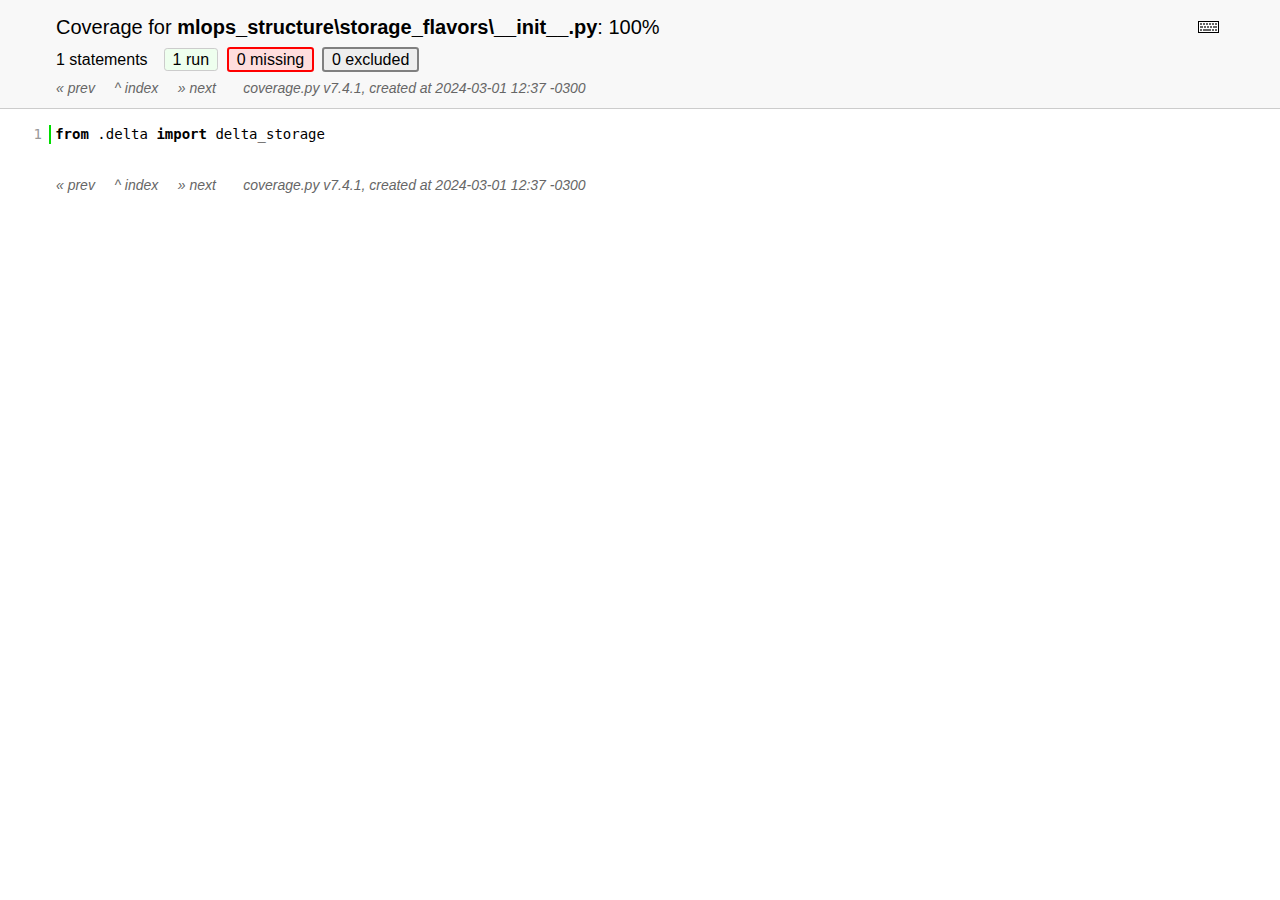
<file: tests/coverage.html/d_978ee1582c7bd342___init___py.html>
<!DOCTYPE html>
<html>
<head>
    <meta http-equiv="Content-Type" content="text/html; charset=utf-8">
    <title>Coverage for mlops_structure\storage_flavors\__init__.py: 100%</title>
    <link rel="icon" sizes="32x32" href="favicon_32.png">
    <link rel="stylesheet" href="style.css" type="text/css">
    <script type="text/javascript" src="coverage_html.js" defer></script>
</head>
<body class="pyfile">
<header>
    <div class="content">
        <h1>
            <span class="text">Coverage for </span><b>mlops_structure\storage_flavors\__init__.py</b>:
            <span class="pc_cov">100%</span>
        </h1>
        <aside id="help_panel_wrapper">
            <input id="help_panel_state" type="checkbox">
            <label for="help_panel_state">
                <img id="keyboard_icon" src="keybd_closed.png" alt="Show/hide keyboard shortcuts" />
            </label>
            <div id="help_panel">
                <p class="legend">Shortcuts on this page</p>
                <div class="keyhelp">
                    <p>
                        <kbd>r</kbd>
                        <kbd>m</kbd>
                        <kbd>x</kbd>
                        &nbsp; toggle line displays
                    </p>
                    <p>
                        <kbd>j</kbd>
                        <kbd>k</kbd>
                        &nbsp; next/prev highlighted chunk
                    </p>
                    <p>
                        <kbd>0</kbd> &nbsp; (zero) top of page
                    </p>
                    <p>
                        <kbd>1</kbd> &nbsp; (one) first highlighted chunk
                    </p>
                    <p>
                        <kbd>[</kbd>
                        <kbd>]</kbd>
                        &nbsp; prev/next file
                    </p>
                    <p>
                        <kbd>u</kbd> &nbsp; up to the index
                    </p>
                    <p>
                        <kbd>?</kbd> &nbsp; show/hide this help
                    </p>
                </div>
            </div>
        </aside>
        <h2>
            <span class="text">1 statements &nbsp;</span>
            <button type="button" class="run button_toggle_run" value="run" data-shortcut="r" title="Toggle lines run">1<span class="text"> run</span></button>
            <button type="button" class="mis show_mis button_toggle_mis" value="mis" data-shortcut="m" title="Toggle lines missing">0<span class="text"> missing</span></button>
            <button type="button" class="exc show_exc button_toggle_exc" value="exc" data-shortcut="x" title="Toggle lines excluded">0<span class="text"> excluded</span></button>
        </h2>
        <p class="text">
            <a id="prevFileLink" class="nav" href="d_eacbc5b8b44bb3b2_storage_py.html">&#xab; prev</a> &nbsp; &nbsp;
            <a id="indexLink" class="nav" href="index.html">&Hat; index</a> &nbsp; &nbsp;
            <a id="nextFileLink" class="nav" href="d_978ee1582c7bd342_delta_py.html">&#xbb; next</a>
            &nbsp; &nbsp; &nbsp;
            <a class="nav" href="https://coverage.readthedocs.io/en/7.4.1">coverage.py v7.4.1</a>,
            created at 2024-03-01 12:37 -0300
        </p>
        <aside class="hidden">
            <button type="button" class="button_next_chunk" data-shortcut="j"/>
            <button type="button" class="button_prev_chunk" data-shortcut="k"/>
            <button type="button" class="button_top_of_page" data-shortcut="0"/>
            <button type="button" class="button_first_chunk" data-shortcut="1"/>
            <button type="button" class="button_prev_file" data-shortcut="["/>
            <button type="button" class="button_next_file" data-shortcut="]"/>
            <button type="button" class="button_to_index" data-shortcut="u"/>
            <button type="button" class="button_show_hide_help" data-shortcut="?"/>
        </aside>
    </div>
</header>
<main id="source">
    <p class="run"><span class="n"><a id="t1" href="#t1">1</a></span><span class="t"><span class="key">from</span> <span class="op">.</span><span class="nam">delta</span> <span class="key">import</span> <span class="nam">delta_storage</span>&nbsp;</span><span class="r"></span></p>
</main>
<footer>
    <div class="content">
        <p>
            <a id="prevFileLink" class="nav" href="d_eacbc5b8b44bb3b2_storage_py.html">&#xab; prev</a> &nbsp; &nbsp;
            <a id="indexLink" class="nav" href="index.html">&Hat; index</a> &nbsp; &nbsp;
            <a id="nextFileLink" class="nav" href="d_978ee1582c7bd342_delta_py.html">&#xbb; next</a>
            &nbsp; &nbsp; &nbsp;
            <a class="nav" href="https://coverage.readthedocs.io/en/7.4.1">coverage.py v7.4.1</a>,
            created at 2024-03-01 12:37 -0300
        </p>
    </div>
</footer>
</body>
</html>
</file>
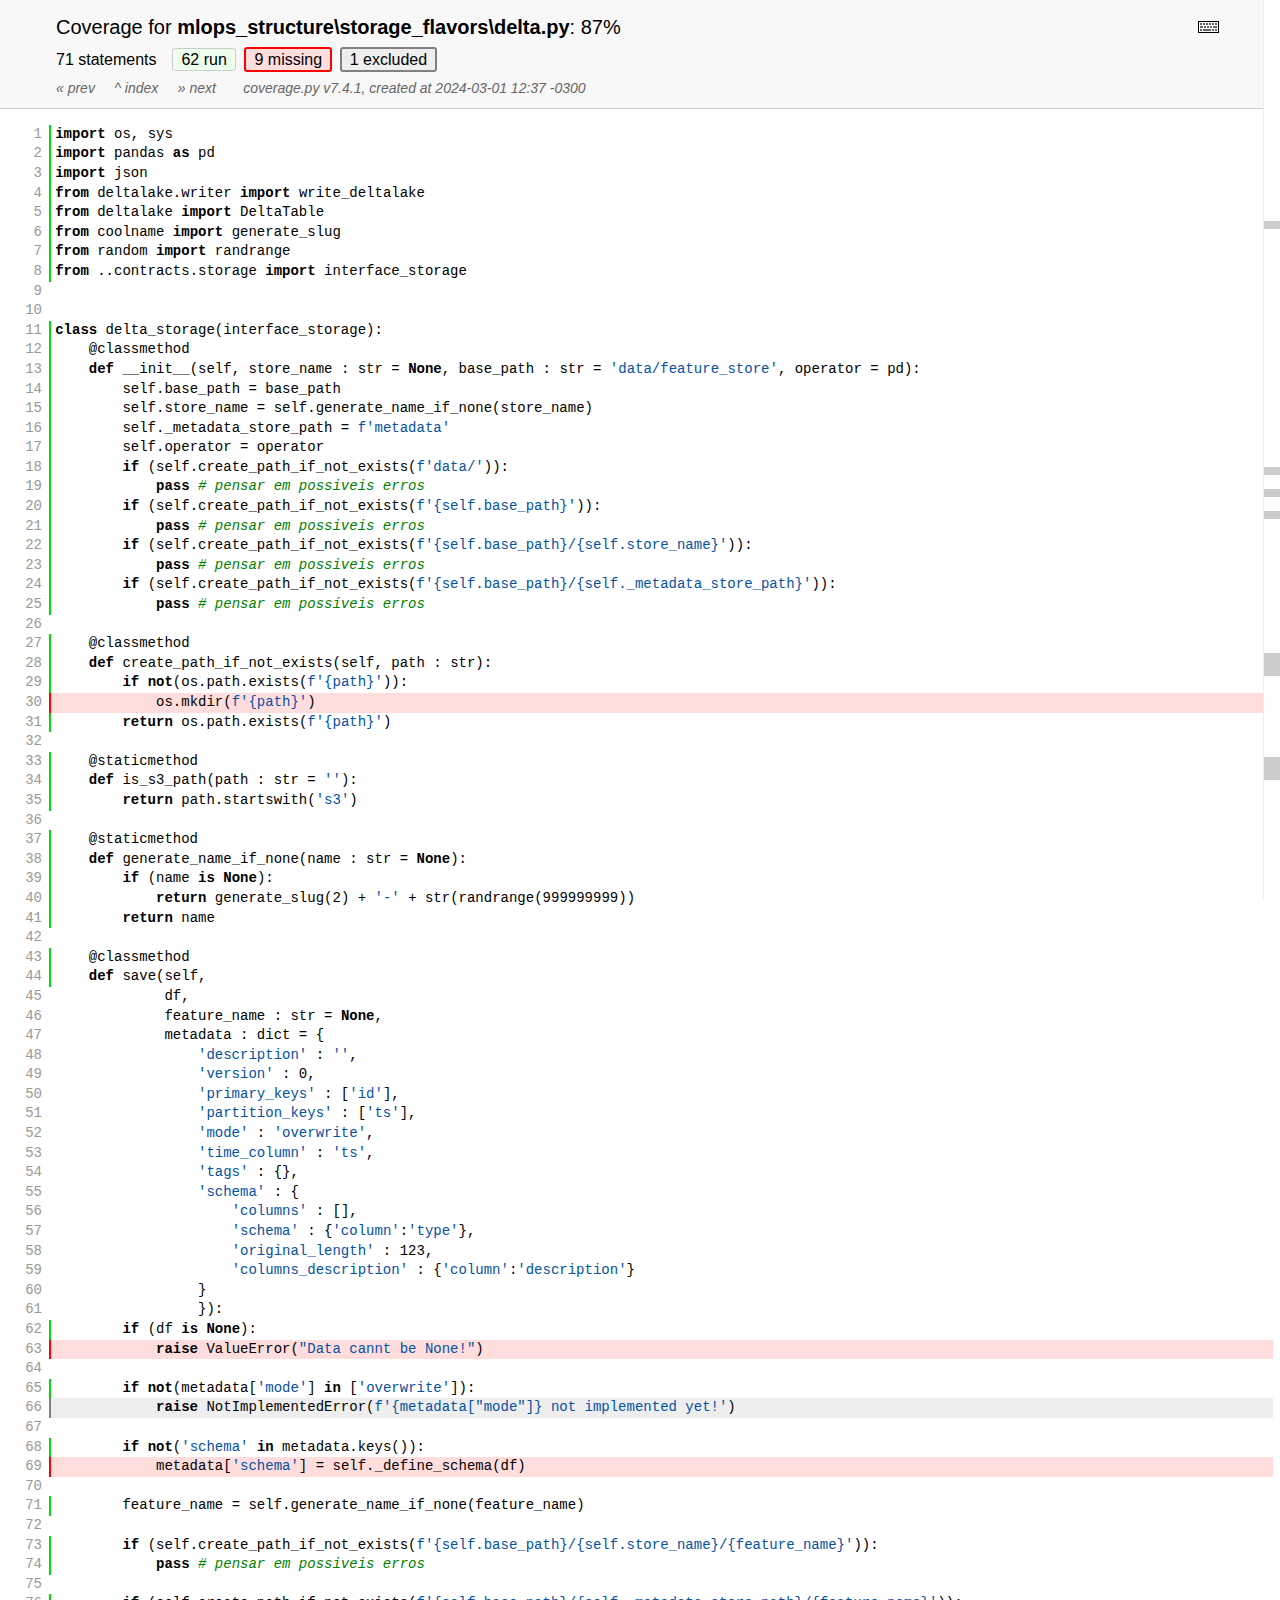
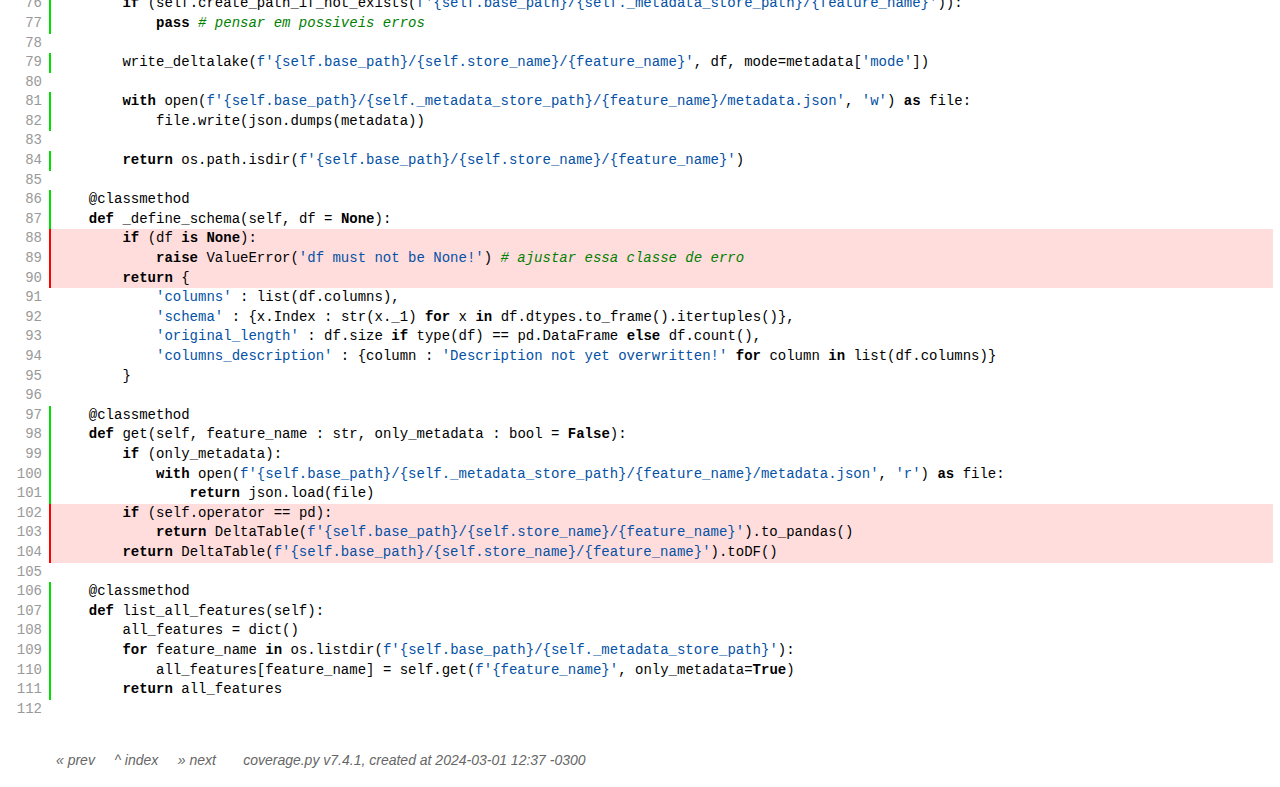
<file: tests/coverage.html/d_978ee1582c7bd342_Delta_py.html>
<!DOCTYPE html>
<html>
<head>
    <meta http-equiv="Content-Type" content="text/html; charset=utf-8">
    <title>Coverage for mlops_structure\storage_flavors\delta.py: 87%</title>
    <link rel="icon" sizes="32x32" href="favicon_32.png">
    <link rel="stylesheet" href="style.css" type="text/css">
    <script type="text/javascript" src="coverage_html.js" defer></script>
</head>
<body class="pyfile">
<header>
    <div class="content">
        <h1>
            <span class="text">Coverage for </span><b>mlops_structure\storage_flavors\delta.py</b>:
            <span class="pc_cov">87%</span>
        </h1>
        <aside id="help_panel_wrapper">
            <input id="help_panel_state" type="checkbox">
            <label for="help_panel_state">
                <img id="keyboard_icon" src="keybd_closed.png" alt="Show/hide keyboard shortcuts" />
            </label>
            <div id="help_panel">
                <p class="legend">Shortcuts on this page</p>
                <div class="keyhelp">
                    <p>
                        <kbd>r</kbd>
                        <kbd>m</kbd>
                        <kbd>x</kbd>
                        &nbsp; toggle line displays
                    </p>
                    <p>
                        <kbd>j</kbd>
                        <kbd>k</kbd>
                        &nbsp; next/prev highlighted chunk
                    </p>
                    <p>
                        <kbd>0</kbd> &nbsp; (zero) top of page
                    </p>
                    <p>
                        <kbd>1</kbd> &nbsp; (one) first highlighted chunk
                    </p>
                    <p>
                        <kbd>[</kbd>
                        <kbd>]</kbd>
                        &nbsp; prev/next file
                    </p>
                    <p>
                        <kbd>u</kbd> &nbsp; up to the index
                    </p>
                    <p>
                        <kbd>?</kbd> &nbsp; show/hide this help
                    </p>
                </div>
            </div>
        </aside>
        <h2>
            <span class="text">71 statements &nbsp;</span>
            <button type="button" class="run button_toggle_run" value="run" data-shortcut="r" title="Toggle lines run">62<span class="text"> run</span></button>
            <button type="button" class="mis show_mis button_toggle_mis" value="mis" data-shortcut="m" title="Toggle lines missing">9<span class="text"> missing</span></button>
            <button type="button" class="exc show_exc button_toggle_exc" value="exc" data-shortcut="x" title="Toggle lines excluded">1<span class="text"> excluded</span></button>
        </h2>
        <p class="text">
            <a id="prevFileLink" class="nav" href="d_978ee1582c7bd342___init___py.html">&#xab; prev</a> &nbsp; &nbsp;
            <a id="indexLink" class="nav" href="index.html">&Hat; index</a> &nbsp; &nbsp;
            <a id="nextFileLink" class="nav" href="d_0cf248cd80a23c58_structure_py.html">&#xbb; next</a>
            &nbsp; &nbsp; &nbsp;
            <a class="nav" href="https://coverage.readthedocs.io/en/7.4.1">coverage.py v7.4.1</a>,
            created at 2024-03-01 12:37 -0300
        </p>
        <aside class="hidden">
            <button type="button" class="button_next_chunk" data-shortcut="j"/>
            <button type="button" class="button_prev_chunk" data-shortcut="k"/>
            <button type="button" class="button_top_of_page" data-shortcut="0"/>
            <button type="button" class="button_first_chunk" data-shortcut="1"/>
            <button type="button" class="button_prev_file" data-shortcut="["/>
            <button type="button" class="button_next_file" data-shortcut="]"/>
            <button type="button" class="button_to_index" data-shortcut="u"/>
            <button type="button" class="button_show_hide_help" data-shortcut="?"/>
        </aside>
    </div>
</header>
<main id="source">
    <p class="run"><span class="n"><a id="t1" href="#t1">1</a></span><span class="t"><span class="key">import</span> <span class="nam">os</span><span class="op">,</span> <span class="nam">sys</span>&nbsp;</span><span class="r"></span></p>
    <p class="run"><span class="n"><a id="t2" href="#t2">2</a></span><span class="t"><span class="key">import</span> <span class="nam">pandas</span> <span class="key">as</span> <span class="nam">pd</span>&nbsp;</span><span class="r"></span></p>
    <p class="run"><span class="n"><a id="t3" href="#t3">3</a></span><span class="t"><span class="key">import</span> <span class="nam">json</span>&nbsp;</span><span class="r"></span></p>
    <p class="run"><span class="n"><a id="t4" href="#t4">4</a></span><span class="t"><span class="key">from</span> <span class="nam">deltalake</span><span class="op">.</span><span class="nam">writer</span> <span class="key">import</span> <span class="nam">write_deltalake</span>&nbsp;</span><span class="r"></span></p>
    <p class="run"><span class="n"><a id="t5" href="#t5">5</a></span><span class="t"><span class="key">from</span> <span class="nam">deltalake</span> <span class="key">import</span> <span class="nam">DeltaTable</span>&nbsp;</span><span class="r"></span></p>
    <p class="run"><span class="n"><a id="t6" href="#t6">6</a></span><span class="t"><span class="key">from</span> <span class="nam">coolname</span> <span class="key">import</span> <span class="nam">generate_slug</span>&nbsp;</span><span class="r"></span></p>
    <p class="run"><span class="n"><a id="t7" href="#t7">7</a></span><span class="t"><span class="key">from</span> <span class="nam">random</span> <span class="key">import</span> <span class="nam">randrange</span>&nbsp;</span><span class="r"></span></p>
    <p class="run"><span class="n"><a id="t8" href="#t8">8</a></span><span class="t"><span class="key">from</span> <span class="op">.</span><span class="op">.</span><span class="nam">contracts</span><span class="op">.</span><span class="nam">storage</span> <span class="key">import</span> <span class="nam">interface_storage</span>&nbsp;</span><span class="r"></span></p>
    <p class="pln"><span class="n"><a id="t9" href="#t9">9</a></span><span class="t">&nbsp;</span><span class="r"></span></p>
    <p class="pln"><span class="n"><a id="t10" href="#t10">10</a></span><span class="t">&nbsp;</span><span class="r"></span></p>
    <p class="run"><span class="n"><a id="t11" href="#t11">11</a></span><span class="t"><span class="key">class</span> <span class="nam">delta_storage</span><span class="op">(</span><span class="nam">interface_storage</span><span class="op">)</span><span class="op">:</span>&nbsp;</span><span class="r"></span></p>
    <p class="run"><span class="n"><a id="t12" href="#t12">12</a></span><span class="t">    <span class="op">@</span><span class="nam">classmethod</span>&nbsp;</span><span class="r"></span></p>
    <p class="run"><span class="n"><a id="t13" href="#t13">13</a></span><span class="t">    <span class="key">def</span> <span class="nam">__init__</span><span class="op">(</span><span class="nam">self</span><span class="op">,</span> <span class="nam">store_name</span> <span class="op">:</span> <span class="nam">str</span> <span class="op">=</span> <span class="key">None</span><span class="op">,</span> <span class="nam">base_path</span> <span class="op">:</span> <span class="nam">str</span> <span class="op">=</span> <span class="str">'data/feature_store'</span><span class="op">,</span> <span class="nam">operator</span> <span class="op">=</span> <span class="nam">pd</span><span class="op">)</span><span class="op">:</span>&nbsp;</span><span class="r"></span></p>
    <p class="run"><span class="n"><a id="t14" href="#t14">14</a></span><span class="t">        <span class="nam">self</span><span class="op">.</span><span class="nam">base_path</span> <span class="op">=</span> <span class="nam">base_path</span>&nbsp;</span><span class="r"></span></p>
    <p class="run"><span class="n"><a id="t15" href="#t15">15</a></span><span class="t">        <span class="nam">self</span><span class="op">.</span><span class="nam">store_name</span> <span class="op">=</span> <span class="nam">self</span><span class="op">.</span><span class="nam">generate_name_if_none</span><span class="op">(</span><span class="nam">store_name</span><span class="op">)</span>&nbsp;</span><span class="r"></span></p>
    <p class="run"><span class="n"><a id="t16" href="#t16">16</a></span><span class="t">        <span class="nam">self</span><span class="op">.</span><span class="nam">_metadata_store_path</span> <span class="op">=</span> <span class="str">f'metadata'</span>&nbsp;</span><span class="r"></span></p>
    <p class="run"><span class="n"><a id="t17" href="#t17">17</a></span><span class="t">        <span class="nam">self</span><span class="op">.</span><span class="nam">operator</span> <span class="op">=</span> <span class="nam">operator</span>&nbsp;</span><span class="r"></span></p>
    <p class="run"><span class="n"><a id="t18" href="#t18">18</a></span><span class="t">        <span class="key">if</span> <span class="op">(</span><span class="nam">self</span><span class="op">.</span><span class="nam">create_path_if_not_exists</span><span class="op">(</span><span class="str">f'data/'</span><span class="op">)</span><span class="op">)</span><span class="op">:</span>&nbsp;</span><span class="r"></span></p>
    <p class="run"><span class="n"><a id="t19" href="#t19">19</a></span><span class="t">            <span class="key">pass</span> <span class="com"># pensar em possiveis erros</span>&nbsp;</span><span class="r"></span></p>
    <p class="run"><span class="n"><a id="t20" href="#t20">20</a></span><span class="t">        <span class="key">if</span> <span class="op">(</span><span class="nam">self</span><span class="op">.</span><span class="nam">create_path_if_not_exists</span><span class="op">(</span><span class="str">f'{self.base_path}'</span><span class="op">)</span><span class="op">)</span><span class="op">:</span>&nbsp;</span><span class="r"></span></p>
    <p class="run"><span class="n"><a id="t21" href="#t21">21</a></span><span class="t">            <span class="key">pass</span> <span class="com"># pensar em possiveis erros</span>&nbsp;</span><span class="r"></span></p>
    <p class="run"><span class="n"><a id="t22" href="#t22">22</a></span><span class="t">        <span class="key">if</span> <span class="op">(</span><span class="nam">self</span><span class="op">.</span><span class="nam">create_path_if_not_exists</span><span class="op">(</span><span class="str">f'{self.base_path}/{self.store_name}'</span><span class="op">)</span><span class="op">)</span><span class="op">:</span>&nbsp;</span><span class="r"></span></p>
    <p class="run"><span class="n"><a id="t23" href="#t23">23</a></span><span class="t">            <span class="key">pass</span> <span class="com"># pensar em possiveis erros</span>&nbsp;</span><span class="r"></span></p>
    <p class="run"><span class="n"><a id="t24" href="#t24">24</a></span><span class="t">        <span class="key">if</span> <span class="op">(</span><span class="nam">self</span><span class="op">.</span><span class="nam">create_path_if_not_exists</span><span class="op">(</span><span class="str">f'{self.base_path}/{self._metadata_store_path}'</span><span class="op">)</span><span class="op">)</span><span class="op">:</span>&nbsp;</span><span class="r"></span></p>
    <p class="run"><span class="n"><a id="t25" href="#t25">25</a></span><span class="t">            <span class="key">pass</span> <span class="com"># pensar em poss&#237;veis erros</span>&nbsp;</span><span class="r"></span></p>
    <p class="pln"><span class="n"><a id="t26" href="#t26">26</a></span><span class="t">&nbsp;</span><span class="r"></span></p>
    <p class="run"><span class="n"><a id="t27" href="#t27">27</a></span><span class="t">    <span class="op">@</span><span class="nam">classmethod</span>&nbsp;</span><span class="r"></span></p>
    <p class="run"><span class="n"><a id="t28" href="#t28">28</a></span><span class="t">    <span class="key">def</span> <span class="nam">create_path_if_not_exists</span><span class="op">(</span><span class="nam">self</span><span class="op">,</span> <span class="nam">path</span> <span class="op">:</span> <span class="nam">str</span><span class="op">)</span><span class="op">:</span>&nbsp;</span><span class="r"></span></p>
    <p class="run"><span class="n"><a id="t29" href="#t29">29</a></span><span class="t">        <span class="key">if</span> <span class="key">not</span><span class="op">(</span><span class="nam">os</span><span class="op">.</span><span class="nam">path</span><span class="op">.</span><span class="nam">exists</span><span class="op">(</span><span class="str">f'{path}'</span><span class="op">)</span><span class="op">)</span><span class="op">:</span>&nbsp;</span><span class="r"></span></p>
    <p class="mis show_mis"><span class="n"><a id="t30" href="#t30">30</a></span><span class="t">            <span class="nam">os</span><span class="op">.</span><span class="nam">mkdir</span><span class="op">(</span><span class="str">f'{path}'</span><span class="op">)</span>&nbsp;</span><span class="r"></span></p>
    <p class="run"><span class="n"><a id="t31" href="#t31">31</a></span><span class="t">        <span class="key">return</span> <span class="nam">os</span><span class="op">.</span><span class="nam">path</span><span class="op">.</span><span class="nam">exists</span><span class="op">(</span><span class="str">f'{path}'</span><span class="op">)</span>&nbsp;</span><span class="r"></span></p>
    <p class="pln"><span class="n"><a id="t32" href="#t32">32</a></span><span class="t">&nbsp;</span><span class="r"></span></p>
    <p class="run"><span class="n"><a id="t33" href="#t33">33</a></span><span class="t">    <span class="op">@</span><span class="nam">staticmethod</span>&nbsp;</span><span class="r"></span></p>
    <p class="run"><span class="n"><a id="t34" href="#t34">34</a></span><span class="t">    <span class="key">def</span> <span class="nam">is_s3_path</span><span class="op">(</span><span class="nam">path</span> <span class="op">:</span> <span class="nam">str</span> <span class="op">=</span> <span class="str">''</span><span class="op">)</span><span class="op">:</span>&nbsp;</span><span class="r"></span></p>
    <p class="run"><span class="n"><a id="t35" href="#t35">35</a></span><span class="t">        <span class="key">return</span> <span class="nam">path</span><span class="op">.</span><span class="nam">startswith</span><span class="op">(</span><span class="str">'s3'</span><span class="op">)</span>&nbsp;</span><span class="r"></span></p>
    <p class="pln"><span class="n"><a id="t36" href="#t36">36</a></span><span class="t">&nbsp;</span><span class="r"></span></p>
    <p class="run"><span class="n"><a id="t37" href="#t37">37</a></span><span class="t">    <span class="op">@</span><span class="nam">staticmethod</span>&nbsp;</span><span class="r"></span></p>
    <p class="run"><span class="n"><a id="t38" href="#t38">38</a></span><span class="t">    <span class="key">def</span> <span class="nam">generate_name_if_none</span><span class="op">(</span><span class="nam">name</span> <span class="op">:</span> <span class="nam">str</span> <span class="op">=</span> <span class="key">None</span><span class="op">)</span><span class="op">:</span>&nbsp;</span><span class="r"></span></p>
    <p class="run"><span class="n"><a id="t39" href="#t39">39</a></span><span class="t">        <span class="key">if</span> <span class="op">(</span><span class="nam">name</span> <span class="key">is</span> <span class="key">None</span><span class="op">)</span><span class="op">:</span>&nbsp;</span><span class="r"></span></p>
    <p class="run"><span class="n"><a id="t40" href="#t40">40</a></span><span class="t">            <span class="key">return</span> <span class="nam">generate_slug</span><span class="op">(</span><span class="num">2</span><span class="op">)</span> <span class="op">+</span> <span class="str">'-'</span> <span class="op">+</span> <span class="nam">str</span><span class="op">(</span><span class="nam">randrange</span><span class="op">(</span><span class="num">999999999</span><span class="op">)</span><span class="op">)</span>&nbsp;</span><span class="r"></span></p>
    <p class="run"><span class="n"><a id="t41" href="#t41">41</a></span><span class="t">        <span class="key">return</span> <span class="nam">name</span>&nbsp;</span><span class="r"></span></p>
    <p class="pln"><span class="n"><a id="t42" href="#t42">42</a></span><span class="t">&nbsp;</span><span class="r"></span></p>
    <p class="run"><span class="n"><a id="t43" href="#t43">43</a></span><span class="t">    <span class="op">@</span><span class="nam">classmethod</span>&nbsp;</span><span class="r"></span></p>
    <p class="run"><span class="n"><a id="t44" href="#t44">44</a></span><span class="t">    <span class="key">def</span> <span class="nam">save</span><span class="op">(</span><span class="nam">self</span><span class="op">,</span>&nbsp;</span><span class="r"></span></p>
    <p class="pln"><span class="n"><a id="t45" href="#t45">45</a></span><span class="t">             <span class="nam">df</span><span class="op">,</span>&nbsp;</span><span class="r"></span></p>
    <p class="pln"><span class="n"><a id="t46" href="#t46">46</a></span><span class="t">             <span class="nam">feature_name</span> <span class="op">:</span> <span class="nam">str</span> <span class="op">=</span> <span class="key">None</span><span class="op">,</span>&nbsp;</span><span class="r"></span></p>
    <p class="pln"><span class="n"><a id="t47" href="#t47">47</a></span><span class="t">             <span class="nam">metadata</span> <span class="op">:</span> <span class="nam">dict</span> <span class="op">=</span> <span class="op">{</span>&nbsp;</span><span class="r"></span></p>
    <p class="pln"><span class="n"><a id="t48" href="#t48">48</a></span><span class="t">                 <span class="str">'description'</span> <span class="op">:</span> <span class="str">''</span><span class="op">,</span>&nbsp;</span><span class="r"></span></p>
    <p class="pln"><span class="n"><a id="t49" href="#t49">49</a></span><span class="t">                 <span class="str">'version'</span> <span class="op">:</span> <span class="num">0</span><span class="op">,</span>&nbsp;</span><span class="r"></span></p>
    <p class="pln"><span class="n"><a id="t50" href="#t50">50</a></span><span class="t">                 <span class="str">'primary_keys'</span> <span class="op">:</span> <span class="op">[</span><span class="str">'id'</span><span class="op">]</span><span class="op">,</span>&nbsp;</span><span class="r"></span></p>
    <p class="pln"><span class="n"><a id="t51" href="#t51">51</a></span><span class="t">                 <span class="str">'partition_keys'</span> <span class="op">:</span> <span class="op">[</span><span class="str">'ts'</span><span class="op">]</span><span class="op">,</span>&nbsp;</span><span class="r"></span></p>
    <p class="pln"><span class="n"><a id="t52" href="#t52">52</a></span><span class="t">                 <span class="str">'mode'</span> <span class="op">:</span> <span class="str">'overwrite'</span><span class="op">,</span>&nbsp;</span><span class="r"></span></p>
    <p class="pln"><span class="n"><a id="t53" href="#t53">53</a></span><span class="t">                 <span class="str">'time_column'</span> <span class="op">:</span> <span class="str">'ts'</span><span class="op">,</span>&nbsp;</span><span class="r"></span></p>
    <p class="pln"><span class="n"><a id="t54" href="#t54">54</a></span><span class="t">                 <span class="str">'tags'</span> <span class="op">:</span> <span class="op">{</span><span class="op">}</span><span class="op">,</span>&nbsp;</span><span class="r"></span></p>
    <p class="pln"><span class="n"><a id="t55" href="#t55">55</a></span><span class="t">                 <span class="str">'schema'</span> <span class="op">:</span> <span class="op">{</span>&nbsp;</span><span class="r"></span></p>
    <p class="pln"><span class="n"><a id="t56" href="#t56">56</a></span><span class="t">                     <span class="str">'columns'</span> <span class="op">:</span> <span class="op">[</span><span class="op">]</span><span class="op">,</span>&nbsp;</span><span class="r"></span></p>
    <p class="pln"><span class="n"><a id="t57" href="#t57">57</a></span><span class="t">                     <span class="str">'schema'</span> <span class="op">:</span> <span class="op">{</span><span class="str">'column'</span><span class="op">:</span><span class="str">'type'</span><span class="op">}</span><span class="op">,</span>&nbsp;</span><span class="r"></span></p>
    <p class="pln"><span class="n"><a id="t58" href="#t58">58</a></span><span class="t">                     <span class="str">'original_length'</span> <span class="op">:</span> <span class="num">123</span><span class="op">,</span>&nbsp;</span><span class="r"></span></p>
    <p class="pln"><span class="n"><a id="t59" href="#t59">59</a></span><span class="t">                     <span class="str">'columns_description'</span> <span class="op">:</span> <span class="op">{</span><span class="str">'column'</span><span class="op">:</span><span class="str">'description'</span><span class="op">}</span>&nbsp;</span><span class="r"></span></p>
    <p class="pln"><span class="n"><a id="t60" href="#t60">60</a></span><span class="t">                 <span class="op">}</span>&nbsp;</span><span class="r"></span></p>
    <p class="pln"><span class="n"><a id="t61" href="#t61">61</a></span><span class="t">                 <span class="op">}</span><span class="op">)</span><span class="op">:</span>&nbsp;</span><span class="r"></span></p>
    <p class="run"><span class="n"><a id="t62" href="#t62">62</a></span><span class="t">        <span class="key">if</span> <span class="op">(</span><span class="nam">df</span> <span class="key">is</span> <span class="key">None</span><span class="op">)</span><span class="op">:</span>&nbsp;</span><span class="r"></span></p>
    <p class="mis show_mis"><span class="n"><a id="t63" href="#t63">63</a></span><span class="t">            <span class="key">raise</span> <span class="nam">ValueError</span><span class="op">(</span><span class="str">"Data cannt be None!"</span><span class="op">)</span>&nbsp;</span><span class="r"></span></p>
    <p class="pln"><span class="n"><a id="t64" href="#t64">64</a></span><span class="t">&nbsp;</span><span class="r"></span></p>
    <p class="run"><span class="n"><a id="t65" href="#t65">65</a></span><span class="t">        <span class="key">if</span> <span class="key">not</span><span class="op">(</span><span class="nam">metadata</span><span class="op">[</span><span class="str">'mode'</span><span class="op">]</span> <span class="key">in</span> <span class="op">[</span><span class="str">'overwrite'</span><span class="op">]</span><span class="op">)</span><span class="op">:</span>&nbsp;</span><span class="r"></span></p>
    <p class="exc show_exc"><span class="n"><a id="t66" href="#t66">66</a></span><span class="t">            <span class="key">raise</span> <span class="nam">NotImplementedError</span><span class="op">(</span><span class="str">f'{metadata["mode"]} not implemented yet!'</span><span class="op">)</span>&nbsp;</span><span class="r"></span></p>
    <p class="pln"><span class="n"><a id="t67" href="#t67">67</a></span><span class="t">&nbsp;</span><span class="r"></span></p>
    <p class="run"><span class="n"><a id="t68" href="#t68">68</a></span><span class="t">        <span class="key">if</span> <span class="key">not</span><span class="op">(</span><span class="str">'schema'</span> <span class="key">in</span> <span class="nam">metadata</span><span class="op">.</span><span class="nam">keys</span><span class="op">(</span><span class="op">)</span><span class="op">)</span><span class="op">:</span>&nbsp;</span><span class="r"></span></p>
    <p class="mis show_mis"><span class="n"><a id="t69" href="#t69">69</a></span><span class="t">            <span class="nam">metadata</span><span class="op">[</span><span class="str">'schema'</span><span class="op">]</span> <span class="op">=</span> <span class="nam">self</span><span class="op">.</span><span class="nam">_define_schema</span><span class="op">(</span><span class="nam">df</span><span class="op">)</span>&nbsp;</span><span class="r"></span></p>
    <p class="pln"><span class="n"><a id="t70" href="#t70">70</a></span><span class="t">&nbsp;</span><span class="r"></span></p>
    <p class="run"><span class="n"><a id="t71" href="#t71">71</a></span><span class="t">        <span class="nam">feature_name</span> <span class="op">=</span> <span class="nam">self</span><span class="op">.</span><span class="nam">generate_name_if_none</span><span class="op">(</span><span class="nam">feature_name</span><span class="op">)</span>&nbsp;</span><span class="r"></span></p>
    <p class="pln"><span class="n"><a id="t72" href="#t72">72</a></span><span class="t">&nbsp;</span><span class="r"></span></p>
    <p class="run"><span class="n"><a id="t73" href="#t73">73</a></span><span class="t">        <span class="key">if</span> <span class="op">(</span><span class="nam">self</span><span class="op">.</span><span class="nam">create_path_if_not_exists</span><span class="op">(</span><span class="str">f'{self.base_path}/{self.store_name}/{feature_name}'</span><span class="op">)</span><span class="op">)</span><span class="op">:</span>&nbsp;</span><span class="r"></span></p>
    <p class="run"><span class="n"><a id="t74" href="#t74">74</a></span><span class="t">            <span class="key">pass</span> <span class="com"># pensar em possiveis erros</span>&nbsp;</span><span class="r"></span></p>
    <p class="pln"><span class="n"><a id="t75" href="#t75">75</a></span><span class="t">&nbsp;</span><span class="r"></span></p>
    <p class="run"><span class="n"><a id="t76" href="#t76">76</a></span><span class="t">        <span class="key">if</span> <span class="op">(</span><span class="nam">self</span><span class="op">.</span><span class="nam">create_path_if_not_exists</span><span class="op">(</span><span class="str">f'{self.base_path}/{self._metadata_store_path}/{feature_name}'</span><span class="op">)</span><span class="op">)</span><span class="op">:</span>&nbsp;</span><span class="r"></span></p>
    <p class="run"><span class="n"><a id="t77" href="#t77">77</a></span><span class="t">            <span class="key">pass</span> <span class="com"># pensar em possiveis erros</span>&nbsp;</span><span class="r"></span></p>
    <p class="pln"><span class="n"><a id="t78" href="#t78">78</a></span><span class="t">&nbsp;</span><span class="r"></span></p>
    <p class="run"><span class="n"><a id="t79" href="#t79">79</a></span><span class="t">        <span class="nam">write_deltalake</span><span class="op">(</span><span class="str">f'{self.base_path}/{self.store_name}/{feature_name}'</span><span class="op">,</span> <span class="nam">df</span><span class="op">,</span> <span class="nam">mode</span><span class="op">=</span><span class="nam">metadata</span><span class="op">[</span><span class="str">'mode'</span><span class="op">]</span><span class="op">)</span>&nbsp;</span><span class="r"></span></p>
    <p class="pln"><span class="n"><a id="t80" href="#t80">80</a></span><span class="t">&nbsp;</span><span class="r"></span></p>
    <p class="run"><span class="n"><a id="t81" href="#t81">81</a></span><span class="t">        <span class="key">with</span> <span class="nam">open</span><span class="op">(</span><span class="str">f'{self.base_path}/{self._metadata_store_path}/{feature_name}/metadata.json'</span><span class="op">,</span> <span class="str">'w'</span><span class="op">)</span> <span class="key">as</span> <span class="nam">file</span><span class="op">:</span>&nbsp;</span><span class="r"></span></p>
    <p class="run"><span class="n"><a id="t82" href="#t82">82</a></span><span class="t">            <span class="nam">file</span><span class="op">.</span><span class="nam">write</span><span class="op">(</span><span class="nam">json</span><span class="op">.</span><span class="nam">dumps</span><span class="op">(</span><span class="nam">metadata</span><span class="op">)</span><span class="op">)</span>&nbsp;</span><span class="r"></span></p>
    <p class="pln"><span class="n"><a id="t83" href="#t83">83</a></span><span class="t">&nbsp;</span><span class="r"></span></p>
    <p class="run"><span class="n"><a id="t84" href="#t84">84</a></span><span class="t">        <span class="key">return</span> <span class="nam">os</span><span class="op">.</span><span class="nam">path</span><span class="op">.</span><span class="nam">isdir</span><span class="op">(</span><span class="str">f'{self.base_path}/{self.store_name}/{feature_name}'</span><span class="op">)</span>&nbsp;</span><span class="r"></span></p>
    <p class="pln"><span class="n"><a id="t85" href="#t85">85</a></span><span class="t">&nbsp;</span><span class="r"></span></p>
    <p class="run"><span class="n"><a id="t86" href="#t86">86</a></span><span class="t">    <span class="op">@</span><span class="nam">classmethod</span>&nbsp;</span><span class="r"></span></p>
    <p class="run"><span class="n"><a id="t87" href="#t87">87</a></span><span class="t">    <span class="key">def</span> <span class="nam">_define_schema</span><span class="op">(</span><span class="nam">self</span><span class="op">,</span> <span class="nam">df</span> <span class="op">=</span> <span class="key">None</span><span class="op">)</span><span class="op">:</span>&nbsp;</span><span class="r"></span></p>
    <p class="mis show_mis"><span class="n"><a id="t88" href="#t88">88</a></span><span class="t">        <span class="key">if</span> <span class="op">(</span><span class="nam">df</span> <span class="key">is</span> <span class="key">None</span><span class="op">)</span><span class="op">:</span>&nbsp;</span><span class="r"></span></p>
    <p class="mis show_mis"><span class="n"><a id="t89" href="#t89">89</a></span><span class="t">            <span class="key">raise</span> <span class="nam">ValueError</span><span class="op">(</span><span class="str">'df must not be None!'</span><span class="op">)</span> <span class="com"># ajustar essa classe de erro</span>&nbsp;</span><span class="r"></span></p>
    <p class="mis show_mis"><span class="n"><a id="t90" href="#t90">90</a></span><span class="t">        <span class="key">return</span> <span class="op">{</span>&nbsp;</span><span class="r"></span></p>
    <p class="pln"><span class="n"><a id="t91" href="#t91">91</a></span><span class="t">            <span class="str">'columns'</span> <span class="op">:</span> <span class="nam">list</span><span class="op">(</span><span class="nam">df</span><span class="op">.</span><span class="nam">columns</span><span class="op">)</span><span class="op">,</span>&nbsp;</span><span class="r"></span></p>
    <p class="pln"><span class="n"><a id="t92" href="#t92">92</a></span><span class="t">            <span class="str">'schema'</span> <span class="op">:</span> <span class="op">{</span><span class="nam">x</span><span class="op">.</span><span class="nam">Index</span> <span class="op">:</span> <span class="nam">str</span><span class="op">(</span><span class="nam">x</span><span class="op">.</span><span class="nam">_1</span><span class="op">)</span> <span class="key">for</span> <span class="nam">x</span> <span class="key">in</span> <span class="nam">df</span><span class="op">.</span><span class="nam">dtypes</span><span class="op">.</span><span class="nam">to_frame</span><span class="op">(</span><span class="op">)</span><span class="op">.</span><span class="nam">itertuples</span><span class="op">(</span><span class="op">)</span><span class="op">}</span><span class="op">,</span>&nbsp;</span><span class="r"></span></p>
    <p class="pln"><span class="n"><a id="t93" href="#t93">93</a></span><span class="t">            <span class="str">'original_length'</span> <span class="op">:</span> <span class="nam">df</span><span class="op">.</span><span class="nam">size</span> <span class="key">if</span> <span class="nam">type</span><span class="op">(</span><span class="nam">df</span><span class="op">)</span> <span class="op">==</span> <span class="nam">pd</span><span class="op">.</span><span class="nam">DataFrame</span> <span class="key">else</span> <span class="nam">df</span><span class="op">.</span><span class="nam">count</span><span class="op">(</span><span class="op">)</span><span class="op">,</span>&nbsp;</span><span class="r"></span></p>
    <p class="pln"><span class="n"><a id="t94" href="#t94">94</a></span><span class="t">            <span class="str">'columns_description'</span> <span class="op">:</span> <span class="op">{</span><span class="nam">column</span> <span class="op">:</span> <span class="str">'Description not yet overwritten!'</span> <span class="key">for</span> <span class="nam">column</span> <span class="key">in</span> <span class="nam">list</span><span class="op">(</span><span class="nam">df</span><span class="op">.</span><span class="nam">columns</span><span class="op">)</span><span class="op">}</span>&nbsp;</span><span class="r"></span></p>
    <p class="pln"><span class="n"><a id="t95" href="#t95">95</a></span><span class="t">        <span class="op">}</span>&nbsp;</span><span class="r"></span></p>
    <p class="pln"><span class="n"><a id="t96" href="#t96">96</a></span><span class="t">&nbsp;</span><span class="r"></span></p>
    <p class="run"><span class="n"><a id="t97" href="#t97">97</a></span><span class="t">    <span class="op">@</span><span class="nam">classmethod</span>&nbsp;</span><span class="r"></span></p>
    <p class="run"><span class="n"><a id="t98" href="#t98">98</a></span><span class="t">    <span class="key">def</span> <span class="nam">get</span><span class="op">(</span><span class="nam">self</span><span class="op">,</span> <span class="nam">feature_name</span> <span class="op">:</span> <span class="nam">str</span><span class="op">,</span> <span class="nam">only_metadata</span> <span class="op">:</span> <span class="nam">bool</span> <span class="op">=</span> <span class="key">False</span><span class="op">)</span><span class="op">:</span>&nbsp;</span><span class="r"></span></p>
    <p class="run"><span class="n"><a id="t99" href="#t99">99</a></span><span class="t">        <span class="key">if</span> <span class="op">(</span><span class="nam">only_metadata</span><span class="op">)</span><span class="op">:</span>&nbsp;</span><span class="r"></span></p>
    <p class="run"><span class="n"><a id="t100" href="#t100">100</a></span><span class="t">            <span class="key">with</span> <span class="nam">open</span><span class="op">(</span><span class="str">f'{self.base_path}/{self._metadata_store_path}/{feature_name}/metadata.json'</span><span class="op">,</span> <span class="str">'r'</span><span class="op">)</span> <span class="key">as</span> <span class="nam">file</span><span class="op">:</span>&nbsp;</span><span class="r"></span></p>
    <p class="run"><span class="n"><a id="t101" href="#t101">101</a></span><span class="t">                <span class="key">return</span> <span class="nam">json</span><span class="op">.</span><span class="nam">load</span><span class="op">(</span><span class="nam">file</span><span class="op">)</span>&nbsp;</span><span class="r"></span></p>
    <p class="mis show_mis"><span class="n"><a id="t102" href="#t102">102</a></span><span class="t">        <span class="key">if</span> <span class="op">(</span><span class="nam">self</span><span class="op">.</span><span class="nam">operator</span> <span class="op">==</span> <span class="nam">pd</span><span class="op">)</span><span class="op">:</span>&nbsp;</span><span class="r"></span></p>
    <p class="mis show_mis"><span class="n"><a id="t103" href="#t103">103</a></span><span class="t">            <span class="key">return</span> <span class="nam">DeltaTable</span><span class="op">(</span><span class="str">f'{self.base_path}/{self.store_name}/{feature_name}'</span><span class="op">)</span><span class="op">.</span><span class="nam">to_pandas</span><span class="op">(</span><span class="op">)</span>&nbsp;</span><span class="r"></span></p>
    <p class="mis show_mis"><span class="n"><a id="t104" href="#t104">104</a></span><span class="t">        <span class="key">return</span> <span class="nam">DeltaTable</span><span class="op">(</span><span class="str">f'{self.base_path}/{self.store_name}/{feature_name}'</span><span class="op">)</span><span class="op">.</span><span class="nam">toDF</span><span class="op">(</span><span class="op">)</span>&nbsp;</span><span class="r"></span></p>
    <p class="pln"><span class="n"><a id="t105" href="#t105">105</a></span><span class="t">&nbsp;</span><span class="r"></span></p>
    <p class="run"><span class="n"><a id="t106" href="#t106">106</a></span><span class="t">    <span class="op">@</span><span class="nam">classmethod</span>&nbsp;</span><span class="r"></span></p>
    <p class="run"><span class="n"><a id="t107" href="#t107">107</a></span><span class="t">    <span class="key">def</span> <span class="nam">list_all_features</span><span class="op">(</span><span class="nam">self</span><span class="op">)</span><span class="op">:</span>&nbsp;</span><span class="r"></span></p>
    <p class="run"><span class="n"><a id="t108" href="#t108">108</a></span><span class="t">        <span class="nam">all_features</span> <span class="op">=</span> <span class="nam">dict</span><span class="op">(</span><span class="op">)</span>&nbsp;</span><span class="r"></span></p>
    <p class="run"><span class="n"><a id="t109" href="#t109">109</a></span><span class="t">        <span class="key">for</span> <span class="nam">feature_name</span> <span class="key">in</span> <span class="nam">os</span><span class="op">.</span><span class="nam">listdir</span><span class="op">(</span><span class="str">f'{self.base_path}/{self._metadata_store_path}'</span><span class="op">)</span><span class="op">:</span>&nbsp;</span><span class="r"></span></p>
    <p class="run"><span class="n"><a id="t110" href="#t110">110</a></span><span class="t">            <span class="nam">all_features</span><span class="op">[</span><span class="nam">feature_name</span><span class="op">]</span> <span class="op">=</span> <span class="nam">self</span><span class="op">.</span><span class="nam">get</span><span class="op">(</span><span class="str">f'{feature_name}'</span><span class="op">,</span> <span class="nam">only_metadata</span><span class="op">=</span><span class="key">True</span><span class="op">)</span>&nbsp;</span><span class="r"></span></p>
    <p class="run"><span class="n"><a id="t111" href="#t111">111</a></span><span class="t">        <span class="key">return</span> <span class="nam">all_features</span>&nbsp;</span><span class="r"></span></p>
    <p class="pln"><span class="n"><a id="t112" href="#t112">112</a></span><span class="t">&nbsp;</span><span class="r"></span></p>
</main>
<footer>
    <div class="content">
        <p>
            <a id="prevFileLink" class="nav" href="d_978ee1582c7bd342___init___py.html">&#xab; prev</a> &nbsp; &nbsp;
            <a id="indexLink" class="nav" href="index.html">&Hat; index</a> &nbsp; &nbsp;
            <a id="nextFileLink" class="nav" href="d_0cf248cd80a23c58_structure_py.html">&#xbb; next</a>
            &nbsp; &nbsp; &nbsp;
            <a class="nav" href="https://coverage.readthedocs.io/en/7.4.1">coverage.py v7.4.1</a>,
            created at 2024-03-01 12:37 -0300
        </p>
    </div>
</footer>
</body>
</html>
</file>
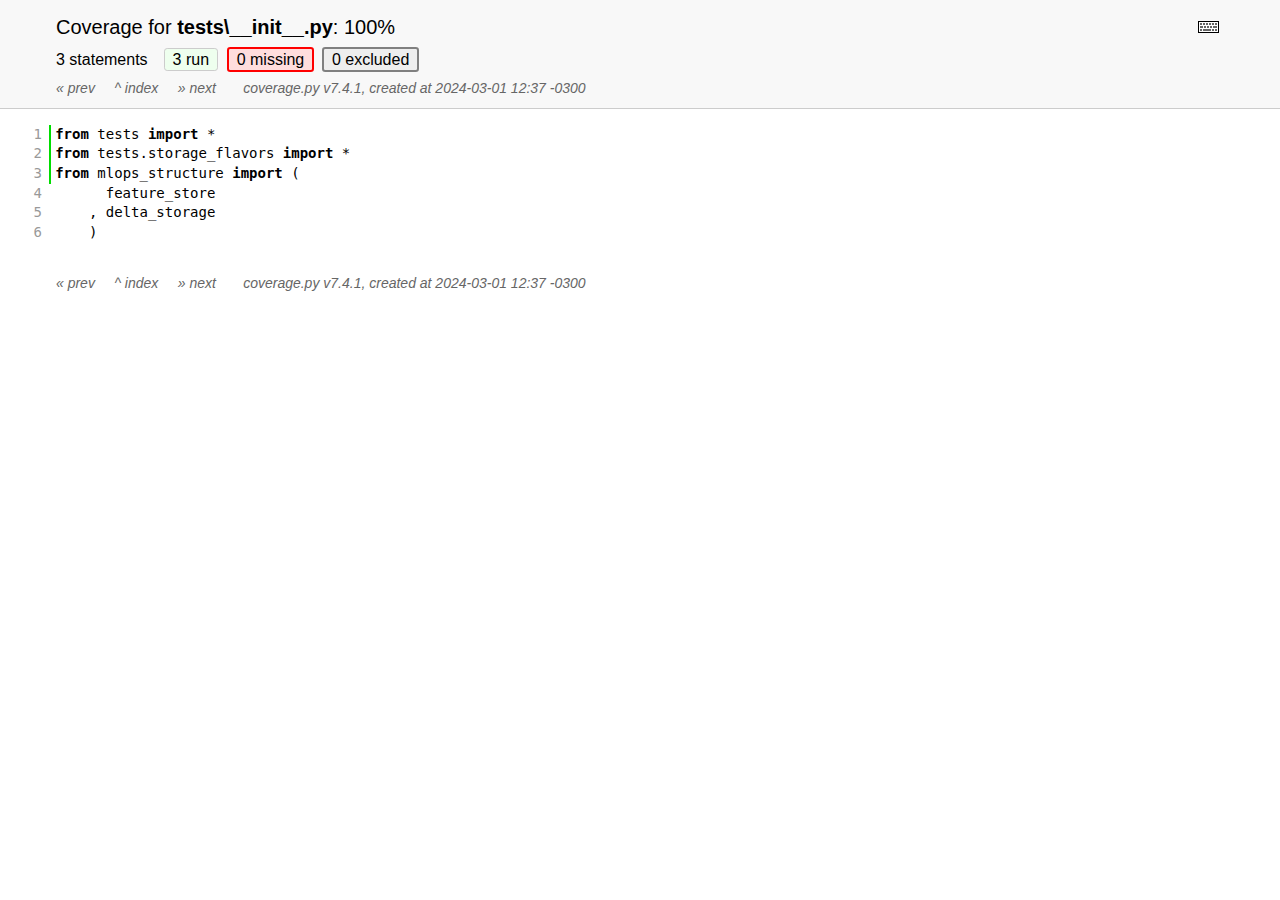
<file: tests/coverage.html/d_a44f0ac069e85531___init___py.html>
<!DOCTYPE html>
<html>
<head>
    <meta http-equiv="Content-Type" content="text/html; charset=utf-8">
    <title>Coverage for tests\__init__.py: 100%</title>
    <link rel="icon" sizes="32x32" href="favicon_32.png">
    <link rel="stylesheet" href="style.css" type="text/css">
    <script type="text/javascript" src="coverage_html.js" defer></script>
</head>
<body class="pyfile">
<header>
    <div class="content">
        <h1>
            <span class="text">Coverage for </span><b>tests\__init__.py</b>:
            <span class="pc_cov">100%</span>
        </h1>
        <aside id="help_panel_wrapper">
            <input id="help_panel_state" type="checkbox">
            <label for="help_panel_state">
                <img id="keyboard_icon" src="keybd_closed.png" alt="Show/hide keyboard shortcuts" />
            </label>
            <div id="help_panel">
                <p class="legend">Shortcuts on this page</p>
                <div class="keyhelp">
                    <p>
                        <kbd>r</kbd>
                        <kbd>m</kbd>
                        <kbd>x</kbd>
                        &nbsp; toggle line displays
                    </p>
                    <p>
                        <kbd>j</kbd>
                        <kbd>k</kbd>
                        &nbsp; next/prev highlighted chunk
                    </p>
                    <p>
                        <kbd>0</kbd> &nbsp; (zero) top of page
                    </p>
                    <p>
                        <kbd>1</kbd> &nbsp; (one) first highlighted chunk
                    </p>
                    <p>
                        <kbd>[</kbd>
                        <kbd>]</kbd>
                        &nbsp; prev/next file
                    </p>
                    <p>
                        <kbd>u</kbd> &nbsp; up to the index
                    </p>
                    <p>
                        <kbd>?</kbd> &nbsp; show/hide this help
                    </p>
                </div>
            </div>
        </aside>
        <h2>
            <span class="text">3 statements &nbsp;</span>
            <button type="button" class="run button_toggle_run" value="run" data-shortcut="r" title="Toggle lines run">3<span class="text"> run</span></button>
            <button type="button" class="mis show_mis button_toggle_mis" value="mis" data-shortcut="m" title="Toggle lines missing">0<span class="text"> missing</span></button>
            <button type="button" class="exc show_exc button_toggle_exc" value="exc" data-shortcut="x" title="Toggle lines excluded">0<span class="text"> excluded</span></button>
        </h2>
        <p class="text">
            <a id="prevFileLink" class="nav" href="d_0cf248cd80a23c58_structure_py.html">&#xab; prev</a> &nbsp; &nbsp;
            <a id="indexLink" class="nav" href="index.html">&Hat; index</a> &nbsp; &nbsp;
            <a id="nextFileLink" class="nav" href="d_a44f0ac069e85531_data_mock_py.html">&#xbb; next</a>
            &nbsp; &nbsp; &nbsp;
            <a class="nav" href="https://coverage.readthedocs.io/en/7.4.1">coverage.py v7.4.1</a>,
            created at 2024-03-01 12:37 -0300
        </p>
        <aside class="hidden">
            <button type="button" class="button_next_chunk" data-shortcut="j"/>
            <button type="button" class="button_prev_chunk" data-shortcut="k"/>
            <button type="button" class="button_top_of_page" data-shortcut="0"/>
            <button type="button" class="button_first_chunk" data-shortcut="1"/>
            <button type="button" class="button_prev_file" data-shortcut="["/>
            <button type="button" class="button_next_file" data-shortcut="]"/>
            <button type="button" class="button_to_index" data-shortcut="u"/>
            <button type="button" class="button_show_hide_help" data-shortcut="?"/>
        </aside>
    </div>
</header>
<main id="source">
    <p class="run"><span class="n"><a id="t1" href="#t1">1</a></span><span class="t"><span class="key">from</span> <span class="nam">tests</span> <span class="key">import</span> <span class="op">*</span>&nbsp;</span><span class="r"></span></p>
    <p class="run"><span class="n"><a id="t2" href="#t2">2</a></span><span class="t"><span class="key">from</span> <span class="nam">tests</span><span class="op">.</span><span class="nam">storage_flavors</span> <span class="key">import</span> <span class="op">*</span>&nbsp;</span><span class="r"></span></p>
    <p class="run"><span class="n"><a id="t3" href="#t3">3</a></span><span class="t"><span class="key">from</span> <span class="nam">mlops_structure</span> <span class="key">import</span> <span class="op">(</span>&nbsp;</span><span class="r"></span></p>
    <p class="pln"><span class="n"><a id="t4" href="#t4">4</a></span><span class="t">      <span class="nam">feature_store</span>&nbsp;</span><span class="r"></span></p>
    <p class="pln"><span class="n"><a id="t5" href="#t5">5</a></span><span class="t">    <span class="op">,</span> <span class="nam">delta_storage</span>&nbsp;</span><span class="r"></span></p>
    <p class="pln"><span class="n"><a id="t6" href="#t6">6</a></span><span class="t">    <span class="op">)</span>&nbsp;</span><span class="r"></span></p>
</main>
<footer>
    <div class="content">
        <p>
            <a id="prevFileLink" class="nav" href="d_0cf248cd80a23c58_structure_py.html">&#xab; prev</a> &nbsp; &nbsp;
            <a id="indexLink" class="nav" href="index.html">&Hat; index</a> &nbsp; &nbsp;
            <a id="nextFileLink" class="nav" href="d_a44f0ac069e85531_data_mock_py.html">&#xbb; next</a>
            &nbsp; &nbsp; &nbsp;
            <a class="nav" href="https://coverage.readthedocs.io/en/7.4.1">coverage.py v7.4.1</a>,
            created at 2024-03-01 12:37 -0300
        </p>
    </div>
</footer>
</body>
</html>
</file>
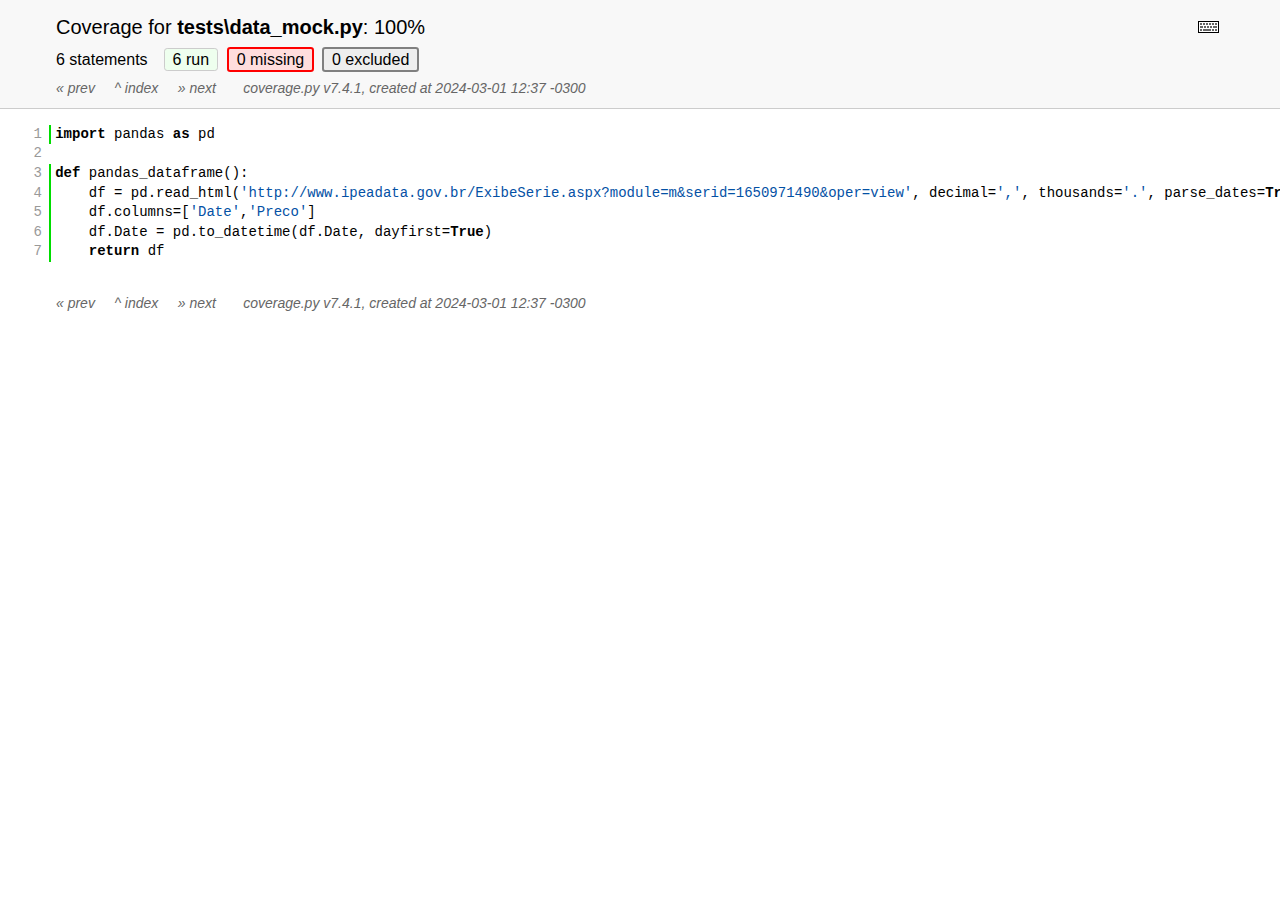
<file: tests/coverage.html/d_a44f0ac069e85531_data_mock_py.html>
<!DOCTYPE html>
<html>
<head>
    <meta http-equiv="Content-Type" content="text/html; charset=utf-8">
    <title>Coverage for tests\data_mock.py: 100%</title>
    <link rel="icon" sizes="32x32" href="favicon_32.png">
    <link rel="stylesheet" href="style.css" type="text/css">
    <script type="text/javascript" src="coverage_html.js" defer></script>
</head>
<body class="pyfile">
<header>
    <div class="content">
        <h1>
            <span class="text">Coverage for </span><b>tests\data_mock.py</b>:
            <span class="pc_cov">100%</span>
        </h1>
        <aside id="help_panel_wrapper">
            <input id="help_panel_state" type="checkbox">
            <label for="help_panel_state">
                <img id="keyboard_icon" src="keybd_closed.png" alt="Show/hide keyboard shortcuts" />
            </label>
            <div id="help_panel">
                <p class="legend">Shortcuts on this page</p>
                <div class="keyhelp">
                    <p>
                        <kbd>r</kbd>
                        <kbd>m</kbd>
                        <kbd>x</kbd>
                        &nbsp; toggle line displays
                    </p>
                    <p>
                        <kbd>j</kbd>
                        <kbd>k</kbd>
                        &nbsp; next/prev highlighted chunk
                    </p>
                    <p>
                        <kbd>0</kbd> &nbsp; (zero) top of page
                    </p>
                    <p>
                        <kbd>1</kbd> &nbsp; (one) first highlighted chunk
                    </p>
                    <p>
                        <kbd>[</kbd>
                        <kbd>]</kbd>
                        &nbsp; prev/next file
                    </p>
                    <p>
                        <kbd>u</kbd> &nbsp; up to the index
                    </p>
                    <p>
                        <kbd>?</kbd> &nbsp; show/hide this help
                    </p>
                </div>
            </div>
        </aside>
        <h2>
            <span class="text">6 statements &nbsp;</span>
            <button type="button" class="run button_toggle_run" value="run" data-shortcut="r" title="Toggle lines run">6<span class="text"> run</span></button>
            <button type="button" class="mis show_mis button_toggle_mis" value="mis" data-shortcut="m" title="Toggle lines missing">0<span class="text"> missing</span></button>
            <button type="button" class="exc show_exc button_toggle_exc" value="exc" data-shortcut="x" title="Toggle lines excluded">0<span class="text"> excluded</span></button>
        </h2>
        <p class="text">
            <a id="prevFileLink" class="nav" href="d_a44f0ac069e85531___init___py.html">&#xab; prev</a> &nbsp; &nbsp;
            <a id="indexLink" class="nav" href="index.html">&Hat; index</a> &nbsp; &nbsp;
            <a id="nextFileLink" class="nav" href="d_d23a119148fe4c43_test_delta_py.html">&#xbb; next</a>
            &nbsp; &nbsp; &nbsp;
            <a class="nav" href="https://coverage.readthedocs.io/en/7.4.1">coverage.py v7.4.1</a>,
            created at 2024-03-01 12:37 -0300
        </p>
        <aside class="hidden">
            <button type="button" class="button_next_chunk" data-shortcut="j"/>
            <button type="button" class="button_prev_chunk" data-shortcut="k"/>
            <button type="button" class="button_top_of_page" data-shortcut="0"/>
            <button type="button" class="button_first_chunk" data-shortcut="1"/>
            <button type="button" class="button_prev_file" data-shortcut="["/>
            <button type="button" class="button_next_file" data-shortcut="]"/>
            <button type="button" class="button_to_index" data-shortcut="u"/>
            <button type="button" class="button_show_hide_help" data-shortcut="?"/>
        </aside>
    </div>
</header>
<main id="source">
    <p class="run"><span class="n"><a id="t1" href="#t1">1</a></span><span class="t"><span class="key">import</span> <span class="nam">pandas</span> <span class="key">as</span> <span class="nam">pd</span>&nbsp;</span><span class="r"></span></p>
    <p class="pln"><span class="n"><a id="t2" href="#t2">2</a></span><span class="t">&nbsp;</span><span class="r"></span></p>
    <p class="run"><span class="n"><a id="t3" href="#t3">3</a></span><span class="t"><span class="key">def</span> <span class="nam">pandas_dataframe</span><span class="op">(</span><span class="op">)</span><span class="op">:</span>&nbsp;</span><span class="r"></span></p>
    <p class="run"><span class="n"><a id="t4" href="#t4">4</a></span><span class="t">    <span class="nam">df</span> <span class="op">=</span> <span class="nam">pd</span><span class="op">.</span><span class="nam">read_html</span><span class="op">(</span><span class="str">'http://www.ipeadata.gov.br/ExibeSerie.aspx?module=m&amp;serid=1650971490&amp;oper=view'</span><span class="op">,</span> <span class="nam">decimal</span><span class="op">=</span><span class="str">','</span><span class="op">,</span> <span class="nam">thousands</span><span class="op">=</span><span class="str">'.'</span><span class="op">,</span> <span class="nam">parse_dates</span><span class="op">=</span><span class="key">True</span><span class="op">)</span><span class="op">[</span><span class="num">2</span><span class="op">]</span><span class="op">[</span><span class="num">1</span><span class="op">:</span><span class="op">]</span>&nbsp;</span><span class="r"></span></p>
    <p class="run"><span class="n"><a id="t5" href="#t5">5</a></span><span class="t">    <span class="nam">df</span><span class="op">.</span><span class="nam">columns</span><span class="op">=</span><span class="op">[</span><span class="str">'Date'</span><span class="op">,</span><span class="str">'Preco'</span><span class="op">]</span>&nbsp;</span><span class="r"></span></p>
    <p class="run"><span class="n"><a id="t6" href="#t6">6</a></span><span class="t">    <span class="nam">df</span><span class="op">.</span><span class="nam">Date</span> <span class="op">=</span> <span class="nam">pd</span><span class="op">.</span><span class="nam">to_datetime</span><span class="op">(</span><span class="nam">df</span><span class="op">.</span><span class="nam">Date</span><span class="op">,</span> <span class="nam">dayfirst</span><span class="op">=</span><span class="key">True</span><span class="op">)</span>&nbsp;</span><span class="r"></span></p>
    <p class="run"><span class="n"><a id="t7" href="#t7">7</a></span><span class="t">    <span class="key">return</span> <span class="nam">df</span>&nbsp;</span><span class="r"></span></p>
</main>
<footer>
    <div class="content">
        <p>
            <a id="prevFileLink" class="nav" href="d_a44f0ac069e85531___init___py.html">&#xab; prev</a> &nbsp; &nbsp;
            <a id="indexLink" class="nav" href="index.html">&Hat; index</a> &nbsp; &nbsp;
            <a id="nextFileLink" class="nav" href="d_d23a119148fe4c43_test_delta_py.html">&#xbb; next</a>
            &nbsp; &nbsp; &nbsp;
            <a class="nav" href="https://coverage.readthedocs.io/en/7.4.1">coverage.py v7.4.1</a>,
            created at 2024-03-01 12:37 -0300
        </p>
    </div>
</footer>
</body>
</html>
</file>
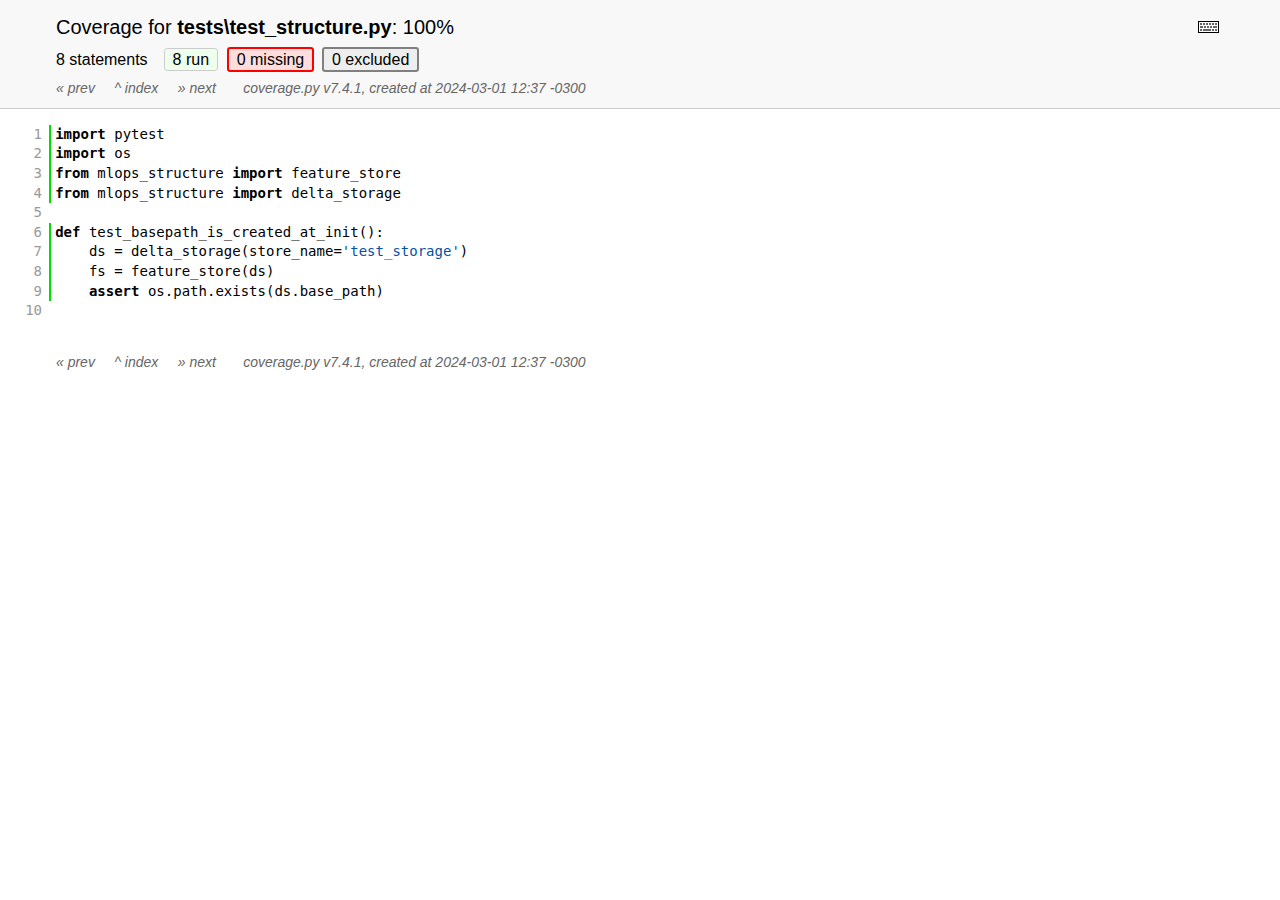
<file: tests/coverage.html/d_a44f0ac069e85531_test_structure_py.html>
<!DOCTYPE html>
<html>
<head>
    <meta http-equiv="Content-Type" content="text/html; charset=utf-8">
    <title>Coverage for tests\test_structure.py: 100%</title>
    <link rel="icon" sizes="32x32" href="favicon_32.png">
    <link rel="stylesheet" href="style.css" type="text/css">
    <script type="text/javascript" src="coverage_html.js" defer></script>
</head>
<body class="pyfile">
<header>
    <div class="content">
        <h1>
            <span class="text">Coverage for </span><b>tests\test_structure.py</b>:
            <span class="pc_cov">100%</span>
        </h1>
        <aside id="help_panel_wrapper">
            <input id="help_panel_state" type="checkbox">
            <label for="help_panel_state">
                <img id="keyboard_icon" src="keybd_closed.png" alt="Show/hide keyboard shortcuts" />
            </label>
            <div id="help_panel">
                <p class="legend">Shortcuts on this page</p>
                <div class="keyhelp">
                    <p>
                        <kbd>r</kbd>
                        <kbd>m</kbd>
                        <kbd>x</kbd>
                        &nbsp; toggle line displays
                    </p>
                    <p>
                        <kbd>j</kbd>
                        <kbd>k</kbd>
                        &nbsp; next/prev highlighted chunk
                    </p>
                    <p>
                        <kbd>0</kbd> &nbsp; (zero) top of page
                    </p>
                    <p>
                        <kbd>1</kbd> &nbsp; (one) first highlighted chunk
                    </p>
                    <p>
                        <kbd>[</kbd>
                        <kbd>]</kbd>
                        &nbsp; prev/next file
                    </p>
                    <p>
                        <kbd>u</kbd> &nbsp; up to the index
                    </p>
                    <p>
                        <kbd>?</kbd> &nbsp; show/hide this help
                    </p>
                </div>
            </div>
        </aside>
        <h2>
            <span class="text">8 statements &nbsp;</span>
            <button type="button" class="run button_toggle_run" value="run" data-shortcut="r" title="Toggle lines run">8<span class="text"> run</span></button>
            <button type="button" class="mis show_mis button_toggle_mis" value="mis" data-shortcut="m" title="Toggle lines missing">0<span class="text"> missing</span></button>
            <button type="button" class="exc show_exc button_toggle_exc" value="exc" data-shortcut="x" title="Toggle lines excluded">0<span class="text"> excluded</span></button>
        </h2>
        <p class="text">
            <a id="prevFileLink" class="nav" href="d_d23a119148fe4c43_test_delta_py.html">&#xab; prev</a> &nbsp; &nbsp;
            <a id="indexLink" class="nav" href="index.html">&Hat; index</a> &nbsp; &nbsp;
            <a id="nextFileLink" class="nav" href="index.html">&#xbb; next</a>
            &nbsp; &nbsp; &nbsp;
            <a class="nav" href="https://coverage.readthedocs.io/en/7.4.1">coverage.py v7.4.1</a>,
            created at 2024-03-01 12:37 -0300
        </p>
        <aside class="hidden">
            <button type="button" class="button_next_chunk" data-shortcut="j"/>
            <button type="button" class="button_prev_chunk" data-shortcut="k"/>
            <button type="button" class="button_top_of_page" data-shortcut="0"/>
            <button type="button" class="button_first_chunk" data-shortcut="1"/>
            <button type="button" class="button_prev_file" data-shortcut="["/>
            <button type="button" class="button_next_file" data-shortcut="]"/>
            <button type="button" class="button_to_index" data-shortcut="u"/>
            <button type="button" class="button_show_hide_help" data-shortcut="?"/>
        </aside>
    </div>
</header>
<main id="source">
    <p class="run"><span class="n"><a id="t1" href="#t1">1</a></span><span class="t"><span class="key">import</span> <span class="nam">pytest</span>&nbsp;</span><span class="r"></span></p>
    <p class="run"><span class="n"><a id="t2" href="#t2">2</a></span><span class="t"><span class="key">import</span> <span class="nam">os</span>&nbsp;</span><span class="r"></span></p>
    <p class="run"><span class="n"><a id="t3" href="#t3">3</a></span><span class="t"><span class="key">from</span> <span class="nam">mlops_structure</span> <span class="key">import</span> <span class="nam">feature_store</span>&nbsp;</span><span class="r"></span></p>
    <p class="run"><span class="n"><a id="t4" href="#t4">4</a></span><span class="t"><span class="key">from</span> <span class="nam">mlops_structure</span> <span class="key">import</span> <span class="nam">delta_storage</span>&nbsp;</span><span class="r"></span></p>
    <p class="pln"><span class="n"><a id="t5" href="#t5">5</a></span><span class="t">&nbsp;</span><span class="r"></span></p>
    <p class="run"><span class="n"><a id="t6" href="#t6">6</a></span><span class="t"><span class="key">def</span> <span class="nam">test_basepath_is_created_at_init</span><span class="op">(</span><span class="op">)</span><span class="op">:</span>&nbsp;</span><span class="r"></span></p>
    <p class="run"><span class="n"><a id="t7" href="#t7">7</a></span><span class="t">    <span class="nam">ds</span> <span class="op">=</span> <span class="nam">delta_storage</span><span class="op">(</span><span class="nam">store_name</span><span class="op">=</span><span class="str">'test_storage'</span><span class="op">)</span>&nbsp;</span><span class="r"></span></p>
    <p class="run"><span class="n"><a id="t8" href="#t8">8</a></span><span class="t">    <span class="nam">fs</span> <span class="op">=</span> <span class="nam">feature_store</span><span class="op">(</span><span class="nam">ds</span><span class="op">)</span>&nbsp;</span><span class="r"></span></p>
    <p class="run"><span class="n"><a id="t9" href="#t9">9</a></span><span class="t">    <span class="key">assert</span> <span class="nam">os</span><span class="op">.</span><span class="nam">path</span><span class="op">.</span><span class="nam">exists</span><span class="op">(</span><span class="nam">ds</span><span class="op">.</span><span class="nam">base_path</span><span class="op">)</span>&nbsp;</span><span class="r"></span></p>
    <p class="pln"><span class="n"><a id="t10" href="#t10">10</a></span><span class="t">&nbsp;</span><span class="r"></span></p>
</main>
<footer>
    <div class="content">
        <p>
            <a id="prevFileLink" class="nav" href="d_d23a119148fe4c43_test_delta_py.html">&#xab; prev</a> &nbsp; &nbsp;
            <a id="indexLink" class="nav" href="index.html">&Hat; index</a> &nbsp; &nbsp;
            <a id="nextFileLink" class="nav" href="index.html">&#xbb; next</a>
            &nbsp; &nbsp; &nbsp;
            <a class="nav" href="https://coverage.readthedocs.io/en/7.4.1">coverage.py v7.4.1</a>,
            created at 2024-03-01 12:37 -0300
        </p>
    </div>
</footer>
</body>
</html>
</file>
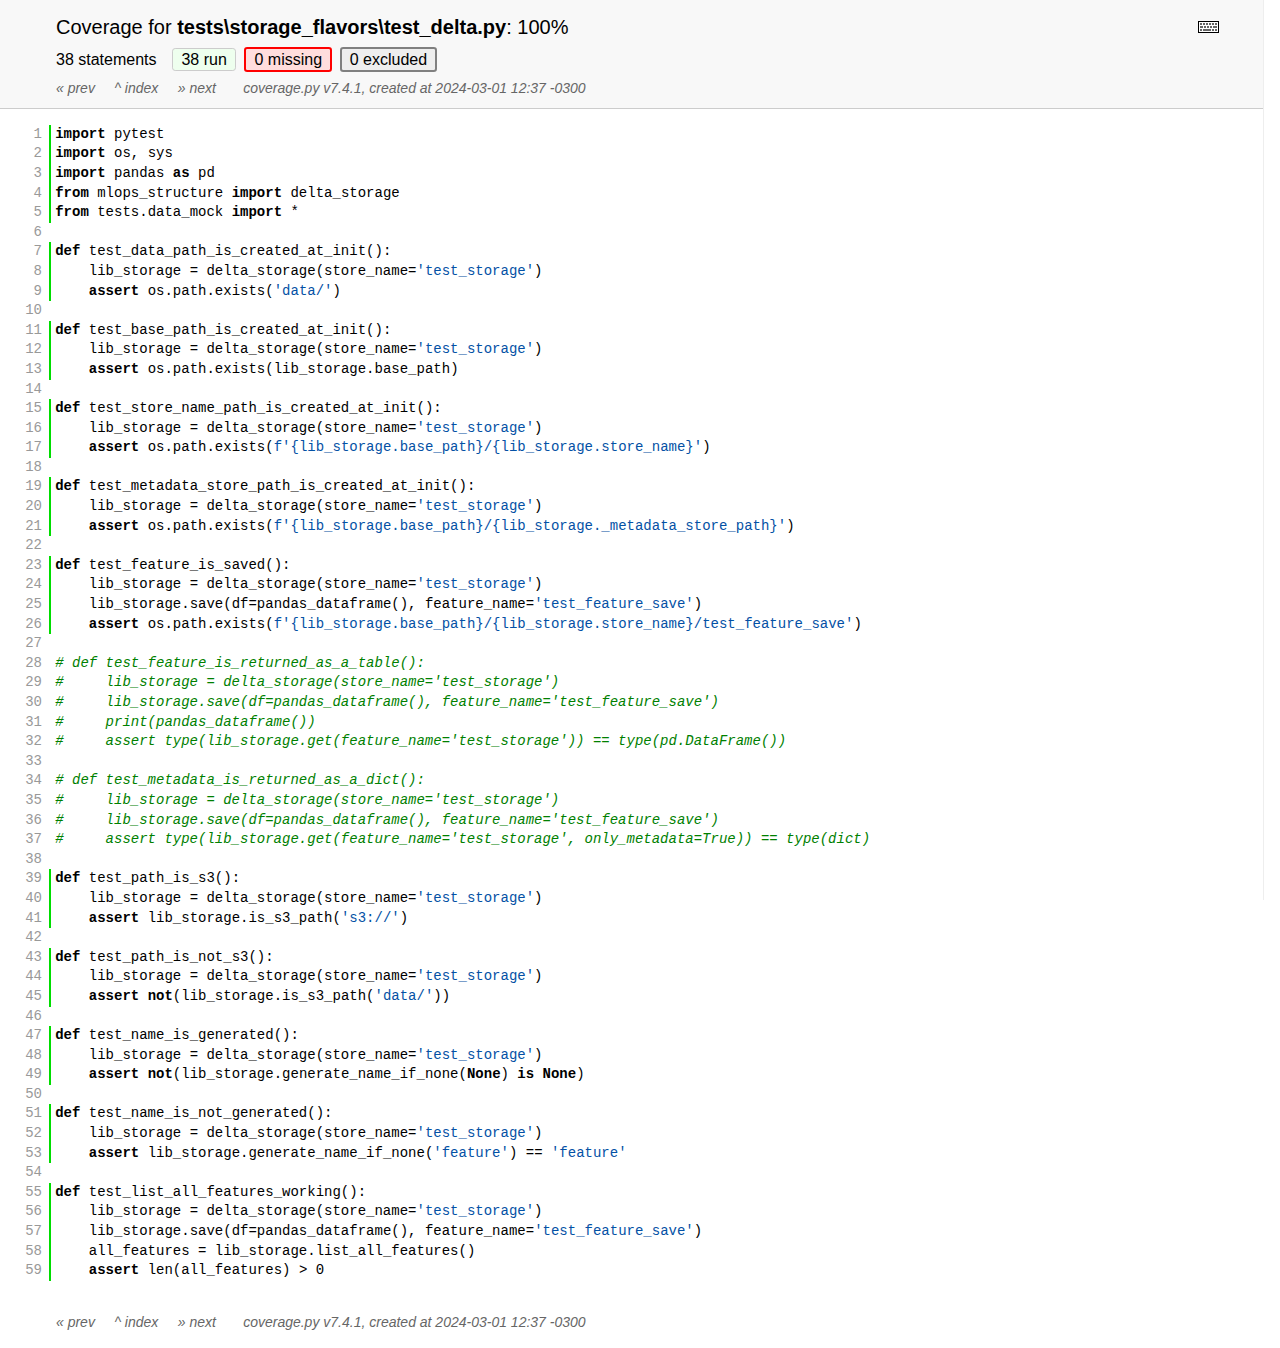
<file: tests/coverage.html/d_d23a119148fe4c43_test_Delta_py.html>
<!DOCTYPE html>
<html>
<head>
    <meta http-equiv="Content-Type" content="text/html; charset=utf-8">
    <title>Coverage for tests\storage_flavors\test_delta.py: 100%</title>
    <link rel="icon" sizes="32x32" href="favicon_32.png">
    <link rel="stylesheet" href="style.css" type="text/css">
    <script type="text/javascript" src="coverage_html.js" defer></script>
</head>
<body class="pyfile">
<header>
    <div class="content">
        <h1>
            <span class="text">Coverage for </span><b>tests\storage_flavors\test_delta.py</b>:
            <span class="pc_cov">100%</span>
        </h1>
        <aside id="help_panel_wrapper">
            <input id="help_panel_state" type="checkbox">
            <label for="help_panel_state">
                <img id="keyboard_icon" src="keybd_closed.png" alt="Show/hide keyboard shortcuts" />
            </label>
            <div id="help_panel">
                <p class="legend">Shortcuts on this page</p>
                <div class="keyhelp">
                    <p>
                        <kbd>r</kbd>
                        <kbd>m</kbd>
                        <kbd>x</kbd>
                        &nbsp; toggle line displays
                    </p>
                    <p>
                        <kbd>j</kbd>
                        <kbd>k</kbd>
                        &nbsp; next/prev highlighted chunk
                    </p>
                    <p>
                        <kbd>0</kbd> &nbsp; (zero) top of page
                    </p>
                    <p>
                        <kbd>1</kbd> &nbsp; (one) first highlighted chunk
                    </p>
                    <p>
                        <kbd>[</kbd>
                        <kbd>]</kbd>
                        &nbsp; prev/next file
                    </p>
                    <p>
                        <kbd>u</kbd> &nbsp; up to the index
                    </p>
                    <p>
                        <kbd>?</kbd> &nbsp; show/hide this help
                    </p>
                </div>
            </div>
        </aside>
        <h2>
            <span class="text">38 statements &nbsp;</span>
            <button type="button" class="run button_toggle_run" value="run" data-shortcut="r" title="Toggle lines run">38<span class="text"> run</span></button>
            <button type="button" class="mis show_mis button_toggle_mis" value="mis" data-shortcut="m" title="Toggle lines missing">0<span class="text"> missing</span></button>
            <button type="button" class="exc show_exc button_toggle_exc" value="exc" data-shortcut="x" title="Toggle lines excluded">0<span class="text"> excluded</span></button>
        </h2>
        <p class="text">
            <a id="prevFileLink" class="nav" href="d_a44f0ac069e85531_data_mock_py.html">&#xab; prev</a> &nbsp; &nbsp;
            <a id="indexLink" class="nav" href="index.html">&Hat; index</a> &nbsp; &nbsp;
            <a id="nextFileLink" class="nav" href="d_a44f0ac069e85531_test_structure_py.html">&#xbb; next</a>
            &nbsp; &nbsp; &nbsp;
            <a class="nav" href="https://coverage.readthedocs.io/en/7.4.1">coverage.py v7.4.1</a>,
            created at 2024-03-01 12:37 -0300
        </p>
        <aside class="hidden">
            <button type="button" class="button_next_chunk" data-shortcut="j"/>
            <button type="button" class="button_prev_chunk" data-shortcut="k"/>
            <button type="button" class="button_top_of_page" data-shortcut="0"/>
            <button type="button" class="button_first_chunk" data-shortcut="1"/>
            <button type="button" class="button_prev_file" data-shortcut="["/>
            <button type="button" class="button_next_file" data-shortcut="]"/>
            <button type="button" class="button_to_index" data-shortcut="u"/>
            <button type="button" class="button_show_hide_help" data-shortcut="?"/>
        </aside>
    </div>
</header>
<main id="source">
    <p class="run"><span class="n"><a id="t1" href="#t1">1</a></span><span class="t"><span class="key">import</span> <span class="nam">pytest</span>&nbsp;</span><span class="r"></span></p>
    <p class="run"><span class="n"><a id="t2" href="#t2">2</a></span><span class="t"><span class="key">import</span> <span class="nam">os</span><span class="op">,</span> <span class="nam">sys</span>&nbsp;</span><span class="r"></span></p>
    <p class="run"><span class="n"><a id="t3" href="#t3">3</a></span><span class="t"><span class="key">import</span> <span class="nam">pandas</span> <span class="key">as</span> <span class="nam">pd</span>&nbsp;</span><span class="r"></span></p>
    <p class="run"><span class="n"><a id="t4" href="#t4">4</a></span><span class="t"><span class="key">from</span> <span class="nam">mlops_structure</span> <span class="key">import</span> <span class="nam">delta_storage</span>&nbsp;</span><span class="r"></span></p>
    <p class="run"><span class="n"><a id="t5" href="#t5">5</a></span><span class="t"><span class="key">from</span> <span class="nam">tests</span><span class="op">.</span><span class="nam">data_mock</span> <span class="key">import</span> <span class="op">*</span>&nbsp;</span><span class="r"></span></p>
    <p class="pln"><span class="n"><a id="t6" href="#t6">6</a></span><span class="t">&nbsp;</span><span class="r"></span></p>
    <p class="run"><span class="n"><a id="t7" href="#t7">7</a></span><span class="t"><span class="key">def</span> <span class="nam">test_data_path_is_created_at_init</span><span class="op">(</span><span class="op">)</span><span class="op">:</span>&nbsp;</span><span class="r"></span></p>
    <p class="run"><span class="n"><a id="t8" href="#t8">8</a></span><span class="t">    <span class="nam">lib_storage</span> <span class="op">=</span> <span class="nam">delta_storage</span><span class="op">(</span><span class="nam">store_name</span><span class="op">=</span><span class="str">'test_storage'</span><span class="op">)</span>&nbsp;</span><span class="r"></span></p>
    <p class="run"><span class="n"><a id="t9" href="#t9">9</a></span><span class="t">    <span class="key">assert</span> <span class="nam">os</span><span class="op">.</span><span class="nam">path</span><span class="op">.</span><span class="nam">exists</span><span class="op">(</span><span class="str">'data/'</span><span class="op">)</span>&nbsp;</span><span class="r"></span></p>
    <p class="pln"><span class="n"><a id="t10" href="#t10">10</a></span><span class="t">&nbsp;</span><span class="r"></span></p>
    <p class="run"><span class="n"><a id="t11" href="#t11">11</a></span><span class="t"><span class="key">def</span> <span class="nam">test_base_path_is_created_at_init</span><span class="op">(</span><span class="op">)</span><span class="op">:</span>&nbsp;</span><span class="r"></span></p>
    <p class="run"><span class="n"><a id="t12" href="#t12">12</a></span><span class="t">    <span class="nam">lib_storage</span> <span class="op">=</span> <span class="nam">delta_storage</span><span class="op">(</span><span class="nam">store_name</span><span class="op">=</span><span class="str">'test_storage'</span><span class="op">)</span>&nbsp;</span><span class="r"></span></p>
    <p class="run"><span class="n"><a id="t13" href="#t13">13</a></span><span class="t">    <span class="key">assert</span> <span class="nam">os</span><span class="op">.</span><span class="nam">path</span><span class="op">.</span><span class="nam">exists</span><span class="op">(</span><span class="nam">lib_storage</span><span class="op">.</span><span class="nam">base_path</span><span class="op">)</span>&nbsp;</span><span class="r"></span></p>
    <p class="pln"><span class="n"><a id="t14" href="#t14">14</a></span><span class="t">&nbsp;</span><span class="r"></span></p>
    <p class="run"><span class="n"><a id="t15" href="#t15">15</a></span><span class="t"><span class="key">def</span> <span class="nam">test_store_name_path_is_created_at_init</span><span class="op">(</span><span class="op">)</span><span class="op">:</span>&nbsp;</span><span class="r"></span></p>
    <p class="run"><span class="n"><a id="t16" href="#t16">16</a></span><span class="t">    <span class="nam">lib_storage</span> <span class="op">=</span> <span class="nam">delta_storage</span><span class="op">(</span><span class="nam">store_name</span><span class="op">=</span><span class="str">'test_storage'</span><span class="op">)</span>&nbsp;</span><span class="r"></span></p>
    <p class="run"><span class="n"><a id="t17" href="#t17">17</a></span><span class="t">    <span class="key">assert</span> <span class="nam">os</span><span class="op">.</span><span class="nam">path</span><span class="op">.</span><span class="nam">exists</span><span class="op">(</span><span class="str">f'{lib_storage.base_path}/{lib_storage.store_name}'</span><span class="op">)</span>&nbsp;</span><span class="r"></span></p>
    <p class="pln"><span class="n"><a id="t18" href="#t18">18</a></span><span class="t">&nbsp;</span><span class="r"></span></p>
    <p class="run"><span class="n"><a id="t19" href="#t19">19</a></span><span class="t"><span class="key">def</span> <span class="nam">test_metadata_store_path_is_created_at_init</span><span class="op">(</span><span class="op">)</span><span class="op">:</span>&nbsp;</span><span class="r"></span></p>
    <p class="run"><span class="n"><a id="t20" href="#t20">20</a></span><span class="t">    <span class="nam">lib_storage</span> <span class="op">=</span> <span class="nam">delta_storage</span><span class="op">(</span><span class="nam">store_name</span><span class="op">=</span><span class="str">'test_storage'</span><span class="op">)</span>&nbsp;</span><span class="r"></span></p>
    <p class="run"><span class="n"><a id="t21" href="#t21">21</a></span><span class="t">    <span class="key">assert</span> <span class="nam">os</span><span class="op">.</span><span class="nam">path</span><span class="op">.</span><span class="nam">exists</span><span class="op">(</span><span class="str">f'{lib_storage.base_path}/{lib_storage._metadata_store_path}'</span><span class="op">)</span>&nbsp;</span><span class="r"></span></p>
    <p class="pln"><span class="n"><a id="t22" href="#t22">22</a></span><span class="t">&nbsp;</span><span class="r"></span></p>
    <p class="run"><span class="n"><a id="t23" href="#t23">23</a></span><span class="t"><span class="key">def</span> <span class="nam">test_feature_is_saved</span><span class="op">(</span><span class="op">)</span><span class="op">:</span>&nbsp;</span><span class="r"></span></p>
    <p class="run"><span class="n"><a id="t24" href="#t24">24</a></span><span class="t">    <span class="nam">lib_storage</span> <span class="op">=</span> <span class="nam">delta_storage</span><span class="op">(</span><span class="nam">store_name</span><span class="op">=</span><span class="str">'test_storage'</span><span class="op">)</span>&nbsp;</span><span class="r"></span></p>
    <p class="run"><span class="n"><a id="t25" href="#t25">25</a></span><span class="t">    <span class="nam">lib_storage</span><span class="op">.</span><span class="nam">save</span><span class="op">(</span><span class="nam">df</span><span class="op">=</span><span class="nam">pandas_dataframe</span><span class="op">(</span><span class="op">)</span><span class="op">,</span> <span class="nam">feature_name</span><span class="op">=</span><span class="str">'test_feature_save'</span><span class="op">)</span>&nbsp;</span><span class="r"></span></p>
    <p class="run"><span class="n"><a id="t26" href="#t26">26</a></span><span class="t">    <span class="key">assert</span> <span class="nam">os</span><span class="op">.</span><span class="nam">path</span><span class="op">.</span><span class="nam">exists</span><span class="op">(</span><span class="str">f'{lib_storage.base_path}/{lib_storage.store_name}/test_feature_save'</span><span class="op">)</span>&nbsp;</span><span class="r"></span></p>
    <p class="pln"><span class="n"><a id="t27" href="#t27">27</a></span><span class="t">&nbsp;</span><span class="r"></span></p>
    <p class="pln"><span class="n"><a id="t28" href="#t28">28</a></span><span class="t"><span class="com"># def test_feature_is_returned_as_a_table():</span>&nbsp;</span><span class="r"></span></p>
    <p class="pln"><span class="n"><a id="t29" href="#t29">29</a></span><span class="t"><span class="com">#     lib_storage = delta_storage(store_name='test_storage')</span>&nbsp;</span><span class="r"></span></p>
    <p class="pln"><span class="n"><a id="t30" href="#t30">30</a></span><span class="t"><span class="com">#     lib_storage.save(df=pandas_dataframe(), feature_name='test_feature_save')</span>&nbsp;</span><span class="r"></span></p>
    <p class="pln"><span class="n"><a id="t31" href="#t31">31</a></span><span class="t"><span class="com">#     print(pandas_dataframe())</span>&nbsp;</span><span class="r"></span></p>
    <p class="pln"><span class="n"><a id="t32" href="#t32">32</a></span><span class="t"><span class="com">#     assert type(lib_storage.get(feature_name='test_storage')) == type(pd.DataFrame())</span>&nbsp;</span><span class="r"></span></p>
    <p class="pln"><span class="n"><a id="t33" href="#t33">33</a></span><span class="t">&nbsp;</span><span class="r"></span></p>
    <p class="pln"><span class="n"><a id="t34" href="#t34">34</a></span><span class="t"><span class="com"># def test_metadata_is_returned_as_a_dict():</span>&nbsp;</span><span class="r"></span></p>
    <p class="pln"><span class="n"><a id="t35" href="#t35">35</a></span><span class="t"><span class="com">#     lib_storage = delta_storage(store_name='test_storage')</span>&nbsp;</span><span class="r"></span></p>
    <p class="pln"><span class="n"><a id="t36" href="#t36">36</a></span><span class="t"><span class="com">#     lib_storage.save(df=pandas_dataframe(), feature_name='test_feature_save')</span>&nbsp;</span><span class="r"></span></p>
    <p class="pln"><span class="n"><a id="t37" href="#t37">37</a></span><span class="t"><span class="com">#     assert type(lib_storage.get(feature_name='test_storage', only_metadata=True)) == type(dict)</span>&nbsp;</span><span class="r"></span></p>
    <p class="pln"><span class="n"><a id="t38" href="#t38">38</a></span><span class="t">&nbsp;</span><span class="r"></span></p>
    <p class="run"><span class="n"><a id="t39" href="#t39">39</a></span><span class="t"><span class="key">def</span> <span class="nam">test_path_is_s3</span><span class="op">(</span><span class="op">)</span><span class="op">:</span>&nbsp;</span><span class="r"></span></p>
    <p class="run"><span class="n"><a id="t40" href="#t40">40</a></span><span class="t">    <span class="nam">lib_storage</span> <span class="op">=</span> <span class="nam">delta_storage</span><span class="op">(</span><span class="nam">store_name</span><span class="op">=</span><span class="str">'test_storage'</span><span class="op">)</span>&nbsp;</span><span class="r"></span></p>
    <p class="run"><span class="n"><a id="t41" href="#t41">41</a></span><span class="t">    <span class="key">assert</span> <span class="nam">lib_storage</span><span class="op">.</span><span class="nam">is_s3_path</span><span class="op">(</span><span class="str">'s3://'</span><span class="op">)</span>&nbsp;</span><span class="r"></span></p>
    <p class="pln"><span class="n"><a id="t42" href="#t42">42</a></span><span class="t">&nbsp;</span><span class="r"></span></p>
    <p class="run"><span class="n"><a id="t43" href="#t43">43</a></span><span class="t"><span class="key">def</span> <span class="nam">test_path_is_not_s3</span><span class="op">(</span><span class="op">)</span><span class="op">:</span>&nbsp;</span><span class="r"></span></p>
    <p class="run"><span class="n"><a id="t44" href="#t44">44</a></span><span class="t">    <span class="nam">lib_storage</span> <span class="op">=</span> <span class="nam">delta_storage</span><span class="op">(</span><span class="nam">store_name</span><span class="op">=</span><span class="str">'test_storage'</span><span class="op">)</span>&nbsp;</span><span class="r"></span></p>
    <p class="run"><span class="n"><a id="t45" href="#t45">45</a></span><span class="t">    <span class="key">assert</span> <span class="key">not</span><span class="op">(</span><span class="nam">lib_storage</span><span class="op">.</span><span class="nam">is_s3_path</span><span class="op">(</span><span class="str">'data/'</span><span class="op">)</span><span class="op">)</span>&nbsp;</span><span class="r"></span></p>
    <p class="pln"><span class="n"><a id="t46" href="#t46">46</a></span><span class="t">&nbsp;</span><span class="r"></span></p>
    <p class="run"><span class="n"><a id="t47" href="#t47">47</a></span><span class="t"><span class="key">def</span> <span class="nam">test_name_is_generated</span><span class="op">(</span><span class="op">)</span><span class="op">:</span>&nbsp;</span><span class="r"></span></p>
    <p class="run"><span class="n"><a id="t48" href="#t48">48</a></span><span class="t">    <span class="nam">lib_storage</span> <span class="op">=</span> <span class="nam">delta_storage</span><span class="op">(</span><span class="nam">store_name</span><span class="op">=</span><span class="str">'test_storage'</span><span class="op">)</span>&nbsp;</span><span class="r"></span></p>
    <p class="run"><span class="n"><a id="t49" href="#t49">49</a></span><span class="t">    <span class="key">assert</span> <span class="key">not</span><span class="op">(</span><span class="nam">lib_storage</span><span class="op">.</span><span class="nam">generate_name_if_none</span><span class="op">(</span><span class="key">None</span><span class="op">)</span> <span class="key">is</span> <span class="key">None</span><span class="op">)</span>&nbsp;</span><span class="r"></span></p>
    <p class="pln"><span class="n"><a id="t50" href="#t50">50</a></span><span class="t">&nbsp;</span><span class="r"></span></p>
    <p class="run"><span class="n"><a id="t51" href="#t51">51</a></span><span class="t"><span class="key">def</span> <span class="nam">test_name_is_not_generated</span><span class="op">(</span><span class="op">)</span><span class="op">:</span>&nbsp;</span><span class="r"></span></p>
    <p class="run"><span class="n"><a id="t52" href="#t52">52</a></span><span class="t">    <span class="nam">lib_storage</span> <span class="op">=</span> <span class="nam">delta_storage</span><span class="op">(</span><span class="nam">store_name</span><span class="op">=</span><span class="str">'test_storage'</span><span class="op">)</span>&nbsp;</span><span class="r"></span></p>
    <p class="run"><span class="n"><a id="t53" href="#t53">53</a></span><span class="t">    <span class="key">assert</span> <span class="nam">lib_storage</span><span class="op">.</span><span class="nam">generate_name_if_none</span><span class="op">(</span><span class="str">'feature'</span><span class="op">)</span> <span class="op">==</span> <span class="str">'feature'</span>&nbsp;</span><span class="r"></span></p>
    <p class="pln"><span class="n"><a id="t54" href="#t54">54</a></span><span class="t">&nbsp;</span><span class="r"></span></p>
    <p class="run"><span class="n"><a id="t55" href="#t55">55</a></span><span class="t"><span class="key">def</span> <span class="nam">test_list_all_features_working</span><span class="op">(</span><span class="op">)</span><span class="op">:</span>&nbsp;</span><span class="r"></span></p>
    <p class="run"><span class="n"><a id="t56" href="#t56">56</a></span><span class="t">    <span class="nam">lib_storage</span> <span class="op">=</span> <span class="nam">delta_storage</span><span class="op">(</span><span class="nam">store_name</span><span class="op">=</span><span class="str">'test_storage'</span><span class="op">)</span>&nbsp;</span><span class="r"></span></p>
    <p class="run"><span class="n"><a id="t57" href="#t57">57</a></span><span class="t">    <span class="nam">lib_storage</span><span class="op">.</span><span class="nam">save</span><span class="op">(</span><span class="nam">df</span><span class="op">=</span><span class="nam">pandas_dataframe</span><span class="op">(</span><span class="op">)</span><span class="op">,</span> <span class="nam">feature_name</span><span class="op">=</span><span class="str">'test_feature_save'</span><span class="op">)</span>&nbsp;</span><span class="r"></span></p>
    <p class="run"><span class="n"><a id="t58" href="#t58">58</a></span><span class="t">    <span class="nam">all_features</span> <span class="op">=</span> <span class="nam">lib_storage</span><span class="op">.</span><span class="nam">list_all_features</span><span class="op">(</span><span class="op">)</span>&nbsp;</span><span class="r"></span></p>
    <p class="run"><span class="n"><a id="t59" href="#t59">59</a></span><span class="t">    <span class="key">assert</span> <span class="nam">len</span><span class="op">(</span><span class="nam">all_features</span><span class="op">)</span> <span class="op">></span> <span class="num">0</span>&nbsp;</span><span class="r"></span></p>
</main>
<footer>
    <div class="content">
        <p>
            <a id="prevFileLink" class="nav" href="d_a44f0ac069e85531_data_mock_py.html">&#xab; prev</a> &nbsp; &nbsp;
            <a id="indexLink" class="nav" href="index.html">&Hat; index</a> &nbsp; &nbsp;
            <a id="nextFileLink" class="nav" href="d_a44f0ac069e85531_test_structure_py.html">&#xbb; next</a>
            &nbsp; &nbsp; &nbsp;
            <a class="nav" href="https://coverage.readthedocs.io/en/7.4.1">coverage.py v7.4.1</a>,
            created at 2024-03-01 12:37 -0300
        </p>
    </div>
</footer>
</body>
</html>
</file>
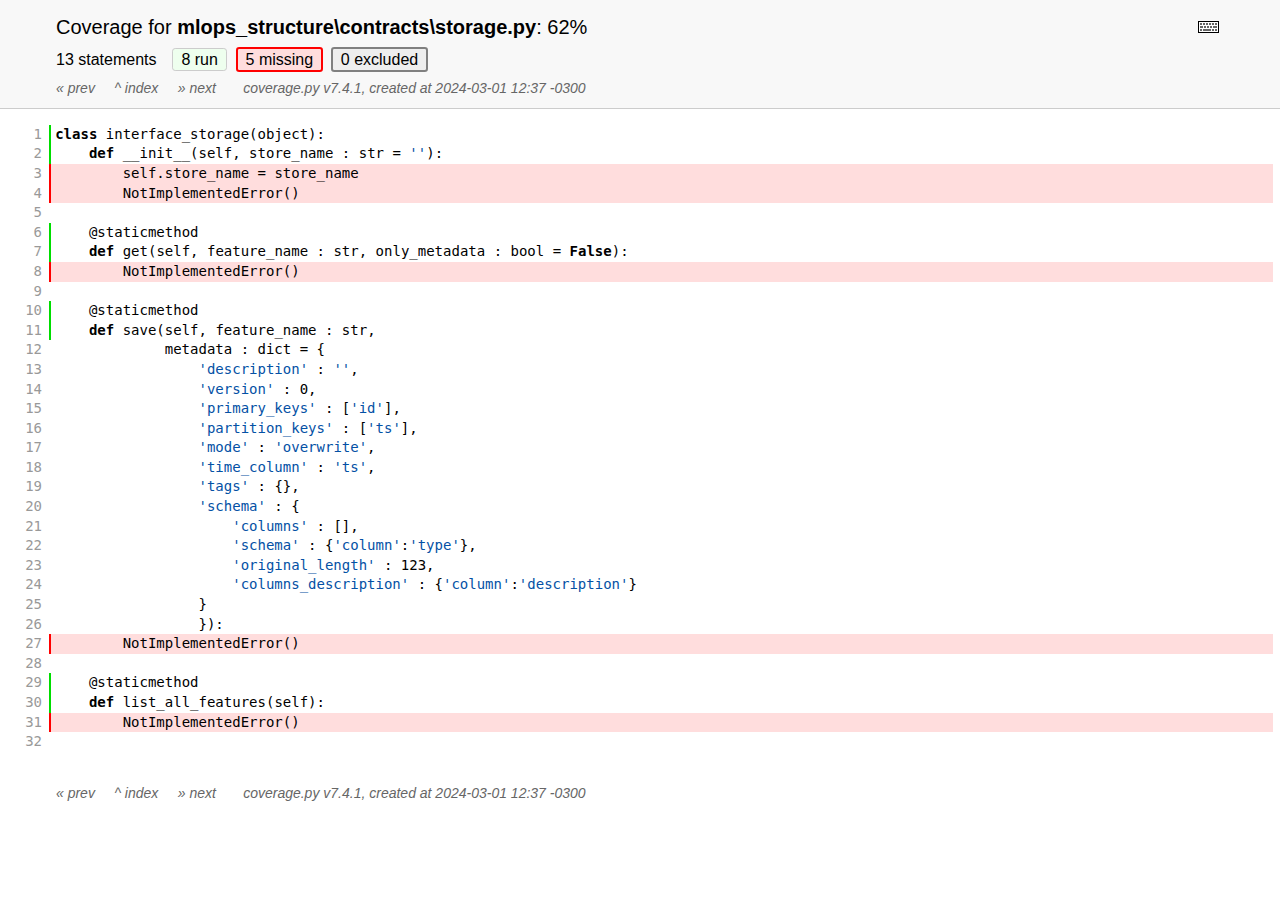
<file: tests/coverage.html/d_eacbc5b8b44bb3b2_storage_py.html>
<!DOCTYPE html>
<html>
<head>
    <meta http-equiv="Content-Type" content="text/html; charset=utf-8">
    <title>Coverage for mlops_structure\contracts\storage.py: 62%</title>
    <link rel="icon" sizes="32x32" href="favicon_32.png">
    <link rel="stylesheet" href="style.css" type="text/css">
    <script type="text/javascript" src="coverage_html.js" defer></script>
</head>
<body class="pyfile">
<header>
    <div class="content">
        <h1>
            <span class="text">Coverage for </span><b>mlops_structure\contracts\storage.py</b>:
            <span class="pc_cov">62%</span>
        </h1>
        <aside id="help_panel_wrapper">
            <input id="help_panel_state" type="checkbox">
            <label for="help_panel_state">
                <img id="keyboard_icon" src="keybd_closed.png" alt="Show/hide keyboard shortcuts" />
            </label>
            <div id="help_panel">
                <p class="legend">Shortcuts on this page</p>
                <div class="keyhelp">
                    <p>
                        <kbd>r</kbd>
                        <kbd>m</kbd>
                        <kbd>x</kbd>
                        &nbsp; toggle line displays
                    </p>
                    <p>
                        <kbd>j</kbd>
                        <kbd>k</kbd>
                        &nbsp; next/prev highlighted chunk
                    </p>
                    <p>
                        <kbd>0</kbd> &nbsp; (zero) top of page
                    </p>
                    <p>
                        <kbd>1</kbd> &nbsp; (one) first highlighted chunk
                    </p>
                    <p>
                        <kbd>[</kbd>
                        <kbd>]</kbd>
                        &nbsp; prev/next file
                    </p>
                    <p>
                        <kbd>u</kbd> &nbsp; up to the index
                    </p>
                    <p>
                        <kbd>?</kbd> &nbsp; show/hide this help
                    </p>
                </div>
            </div>
        </aside>
        <h2>
            <span class="text">13 statements &nbsp;</span>
            <button type="button" class="run button_toggle_run" value="run" data-shortcut="r" title="Toggle lines run">8<span class="text"> run</span></button>
            <button type="button" class="mis show_mis button_toggle_mis" value="mis" data-shortcut="m" title="Toggle lines missing">5<span class="text"> missing</span></button>
            <button type="button" class="exc show_exc button_toggle_exc" value="exc" data-shortcut="x" title="Toggle lines excluded">0<span class="text"> excluded</span></button>
        </h2>
        <p class="text">
            <a id="prevFileLink" class="nav" href="d_0cf248cd80a23c58___init___py.html">&#xab; prev</a> &nbsp; &nbsp;
            <a id="indexLink" class="nav" href="index.html">&Hat; index</a> &nbsp; &nbsp;
            <a id="nextFileLink" class="nav" href="d_978ee1582c7bd342___init___py.html">&#xbb; next</a>
            &nbsp; &nbsp; &nbsp;
            <a class="nav" href="https://coverage.readthedocs.io/en/7.4.1">coverage.py v7.4.1</a>,
            created at 2024-03-01 12:37 -0300
        </p>
        <aside class="hidden">
            <button type="button" class="button_next_chunk" data-shortcut="j"/>
            <button type="button" class="button_prev_chunk" data-shortcut="k"/>
            <button type="button" class="button_top_of_page" data-shortcut="0"/>
            <button type="button" class="button_first_chunk" data-shortcut="1"/>
            <button type="button" class="button_prev_file" data-shortcut="["/>
            <button type="button" class="button_next_file" data-shortcut="]"/>
            <button type="button" class="button_to_index" data-shortcut="u"/>
            <button type="button" class="button_show_hide_help" data-shortcut="?"/>
        </aside>
    </div>
</header>
<main id="source">
    <p class="run"><span class="n"><a id="t1" href="#t1">1</a></span><span class="t"><span class="key">class</span> <span class="nam">interface_storage</span><span class="op">(</span><span class="nam">object</span><span class="op">)</span><span class="op">:</span>&nbsp;</span><span class="r"></span></p>
    <p class="run"><span class="n"><a id="t2" href="#t2">2</a></span><span class="t">    <span class="key">def</span> <span class="nam">__init__</span><span class="op">(</span><span class="nam">self</span><span class="op">,</span> <span class="nam">store_name</span> <span class="op">:</span> <span class="nam">str</span> <span class="op">=</span> <span class="str">''</span><span class="op">)</span><span class="op">:</span>&nbsp;</span><span class="r"></span></p>
    <p class="mis show_mis"><span class="n"><a id="t3" href="#t3">3</a></span><span class="t">        <span class="nam">self</span><span class="op">.</span><span class="nam">store_name</span> <span class="op">=</span> <span class="nam">store_name</span>&nbsp;</span><span class="r"></span></p>
    <p class="mis show_mis"><span class="n"><a id="t4" href="#t4">4</a></span><span class="t">        <span class="nam">NotImplementedError</span><span class="op">(</span><span class="op">)</span>&nbsp;</span><span class="r"></span></p>
    <p class="pln"><span class="n"><a id="t5" href="#t5">5</a></span><span class="t">&nbsp;</span><span class="r"></span></p>
    <p class="run"><span class="n"><a id="t6" href="#t6">6</a></span><span class="t">    <span class="op">@</span><span class="nam">staticmethod</span>&nbsp;</span><span class="r"></span></p>
    <p class="run"><span class="n"><a id="t7" href="#t7">7</a></span><span class="t">    <span class="key">def</span> <span class="nam">get</span><span class="op">(</span><span class="nam">self</span><span class="op">,</span> <span class="nam">feature_name</span> <span class="op">:</span> <span class="nam">str</span><span class="op">,</span> <span class="nam">only_metadata</span> <span class="op">:</span> <span class="nam">bool</span> <span class="op">=</span> <span class="key">False</span><span class="op">)</span><span class="op">:</span>&nbsp;</span><span class="r"></span></p>
    <p class="mis show_mis"><span class="n"><a id="t8" href="#t8">8</a></span><span class="t">        <span class="nam">NotImplementedError</span><span class="op">(</span><span class="op">)</span>&nbsp;</span><span class="r"></span></p>
    <p class="pln"><span class="n"><a id="t9" href="#t9">9</a></span><span class="t">&nbsp;</span><span class="r"></span></p>
    <p class="run"><span class="n"><a id="t10" href="#t10">10</a></span><span class="t">    <span class="op">@</span><span class="nam">staticmethod</span>&nbsp;</span><span class="r"></span></p>
    <p class="run"><span class="n"><a id="t11" href="#t11">11</a></span><span class="t">    <span class="key">def</span> <span class="nam">save</span><span class="op">(</span><span class="nam">self</span><span class="op">,</span> <span class="nam">feature_name</span> <span class="op">:</span> <span class="nam">str</span><span class="op">,</span>&nbsp;</span><span class="r"></span></p>
    <p class="pln"><span class="n"><a id="t12" href="#t12">12</a></span><span class="t">             <span class="nam">metadata</span> <span class="op">:</span> <span class="nam">dict</span> <span class="op">=</span> <span class="op">{</span>&nbsp;</span><span class="r"></span></p>
    <p class="pln"><span class="n"><a id="t13" href="#t13">13</a></span><span class="t">                 <span class="str">'description'</span> <span class="op">:</span> <span class="str">''</span><span class="op">,</span>&nbsp;</span><span class="r"></span></p>
    <p class="pln"><span class="n"><a id="t14" href="#t14">14</a></span><span class="t">                 <span class="str">'version'</span> <span class="op">:</span> <span class="num">0</span><span class="op">,</span>&nbsp;</span><span class="r"></span></p>
    <p class="pln"><span class="n"><a id="t15" href="#t15">15</a></span><span class="t">                 <span class="str">'primary_keys'</span> <span class="op">:</span> <span class="op">[</span><span class="str">'id'</span><span class="op">]</span><span class="op">,</span>&nbsp;</span><span class="r"></span></p>
    <p class="pln"><span class="n"><a id="t16" href="#t16">16</a></span><span class="t">                 <span class="str">'partition_keys'</span> <span class="op">:</span> <span class="op">[</span><span class="str">'ts'</span><span class="op">]</span><span class="op">,</span>&nbsp;</span><span class="r"></span></p>
    <p class="pln"><span class="n"><a id="t17" href="#t17">17</a></span><span class="t">                 <span class="str">'mode'</span> <span class="op">:</span> <span class="str">'overwrite'</span><span class="op">,</span>&nbsp;</span><span class="r"></span></p>
    <p class="pln"><span class="n"><a id="t18" href="#t18">18</a></span><span class="t">                 <span class="str">'time_column'</span> <span class="op">:</span> <span class="str">'ts'</span><span class="op">,</span>&nbsp;</span><span class="r"></span></p>
    <p class="pln"><span class="n"><a id="t19" href="#t19">19</a></span><span class="t">                 <span class="str">'tags'</span> <span class="op">:</span> <span class="op">{</span><span class="op">}</span><span class="op">,</span>&nbsp;</span><span class="r"></span></p>
    <p class="pln"><span class="n"><a id="t20" href="#t20">20</a></span><span class="t">                 <span class="str">'schema'</span> <span class="op">:</span> <span class="op">{</span>&nbsp;</span><span class="r"></span></p>
    <p class="pln"><span class="n"><a id="t21" href="#t21">21</a></span><span class="t">                     <span class="str">'columns'</span> <span class="op">:</span> <span class="op">[</span><span class="op">]</span><span class="op">,</span>&nbsp;</span><span class="r"></span></p>
    <p class="pln"><span class="n"><a id="t22" href="#t22">22</a></span><span class="t">                     <span class="str">'schema'</span> <span class="op">:</span> <span class="op">{</span><span class="str">'column'</span><span class="op">:</span><span class="str">'type'</span><span class="op">}</span><span class="op">,</span>&nbsp;</span><span class="r"></span></p>
    <p class="pln"><span class="n"><a id="t23" href="#t23">23</a></span><span class="t">                     <span class="str">'original_length'</span> <span class="op">:</span> <span class="num">123</span><span class="op">,</span>&nbsp;</span><span class="r"></span></p>
    <p class="pln"><span class="n"><a id="t24" href="#t24">24</a></span><span class="t">                     <span class="str">'columns_description'</span> <span class="op">:</span> <span class="op">{</span><span class="str">'column'</span><span class="op">:</span><span class="str">'description'</span><span class="op">}</span>&nbsp;</span><span class="r"></span></p>
    <p class="pln"><span class="n"><a id="t25" href="#t25">25</a></span><span class="t">                 <span class="op">}</span>&nbsp;</span><span class="r"></span></p>
    <p class="pln"><span class="n"><a id="t26" href="#t26">26</a></span><span class="t">                 <span class="op">}</span><span class="op">)</span><span class="op">:</span>&nbsp;</span><span class="r"></span></p>
    <p class="mis show_mis"><span class="n"><a id="t27" href="#t27">27</a></span><span class="t">        <span class="nam">NotImplementedError</span><span class="op">(</span><span class="op">)</span>&nbsp;</span><span class="r"></span></p>
    <p class="pln"><span class="n"><a id="t28" href="#t28">28</a></span><span class="t">&nbsp;</span><span class="r"></span></p>
    <p class="run"><span class="n"><a id="t29" href="#t29">29</a></span><span class="t">    <span class="op">@</span><span class="nam">staticmethod</span>&nbsp;</span><span class="r"></span></p>
    <p class="run"><span class="n"><a id="t30" href="#t30">30</a></span><span class="t">    <span class="key">def</span> <span class="nam">list_all_features</span><span class="op">(</span><span class="nam">self</span><span class="op">)</span><span class="op">:</span>&nbsp;</span><span class="r"></span></p>
    <p class="mis show_mis"><span class="n"><a id="t31" href="#t31">31</a></span><span class="t">        <span class="nam">NotImplementedError</span><span class="op">(</span><span class="op">)</span>&nbsp;</span><span class="r"></span></p>
    <p class="pln"><span class="n"><a id="t32" href="#t32">32</a></span><span class="t">&nbsp;</span><span class="r"></span></p>
</main>
<footer>
    <div class="content">
        <p>
            <a id="prevFileLink" class="nav" href="d_0cf248cd80a23c58___init___py.html">&#xab; prev</a> &nbsp; &nbsp;
            <a id="indexLink" class="nav" href="index.html">&Hat; index</a> &nbsp; &nbsp;
            <a id="nextFileLink" class="nav" href="d_978ee1582c7bd342___init___py.html">&#xbb; next</a>
            &nbsp; &nbsp; &nbsp;
            <a class="nav" href="https://coverage.readthedocs.io/en/7.4.1">coverage.py v7.4.1</a>,
            created at 2024-03-01 12:37 -0300
        </p>
    </div>
</footer>
</body>
</html>
</file>
<file: tests/coverage.html/style.css>
@charset "UTF-8";
/* Licensed under the Apache License: http://www.apache.org/licenses/LICENSE-2.0 */
/* For details: https://github.com/nedbat/coveragepy/blob/master/NOTICE.txt */
/* Don't edit this .css file. Edit the .scss file instead! */
html, body, h1, h2, h3, p, table, td, th { margin: 0; padding: 0; border: 0; font-weight: inherit; font-style: inherit; font-size: 100%; font-family: inherit; vertical-align: baseline; }

body { font-family: -apple-system, BlinkMacSystemFont, "Segoe UI", Roboto, Ubuntu, Cantarell, "Helvetica Neue", sans-serif; font-size: 1em; background: #fff; color: #000; }

@media (prefers-color-scheme: dark) { body { background: #1e1e1e; } }

@media (prefers-color-scheme: dark) { body { color: #eee; } }

html > body { font-size: 16px; }

a:active, a:focus { outline: 2px dashed #007acc; }

p { font-size: .875em; line-height: 1.4em; }

table { border-collapse: collapse; }

td { vertical-align: top; }

table tr.hidden { display: none !important; }

p#no_rows { display: none; font-size: 1.2em; }

a.nav { text-decoration: none; color: inherit; }

a.nav:hover { text-decoration: underline; color: inherit; }

.hidden { display: none; }

header { background: #f8f8f8; width: 100%; z-index: 2; border-bottom: 1px solid #ccc; }

@media (prefers-color-scheme: dark) { header { background: black; } }

@media (prefers-color-scheme: dark) { header { border-color: #333; } }

header .content { padding: 1rem 3.5rem; }

header h2 { margin-top: .5em; font-size: 1em; }

header p.text { margin: .5em 0 -.5em; color: #666; font-style: italic; }

@media (prefers-color-scheme: dark) { header p.text { color: #aaa; } }

header.sticky { position: fixed; left: 0; right: 0; height: 2.5em; }

header.sticky .text { display: none; }

header.sticky h1, header.sticky h2 { font-size: 1em; margin-top: 0; display: inline-block; }

header.sticky .content { padding: 0.5rem 3.5rem; }

header.sticky .content p { font-size: 1em; }

header.sticky ~ #source { padding-top: 6.5em; }

main { position: relative; z-index: 1; }

footer { margin: 1rem 3.5rem; }

footer .content { padding: 0; color: #666; font-style: italic; }

@media (prefers-color-scheme: dark) { footer .content { color: #aaa; } }

#index { margin: 1rem 0 0 3.5rem; }

h1 { font-size: 1.25em; display: inline-block; }

#filter_container { float: right; margin: 0 2em 0 0; }

#filter_container input { width: 10em; padding: 0.2em 0.5em; border: 2px solid #ccc; background: #fff; color: #000; }

@media (prefers-color-scheme: dark) { #filter_container input { border-color: #444; } }

@media (prefers-color-scheme: dark) { #filter_container input { background: #1e1e1e; } }

@media (prefers-color-scheme: dark) { #filter_container input { color: #eee; } }

#filter_container input:focus { border-color: #007acc; }

header button { font-family: inherit; font-size: inherit; border: 1px solid; border-radius: .2em; color: inherit; padding: .1em .5em; margin: 1px calc(.1em + 1px); cursor: pointer; border-color: #ccc; }

@media (prefers-color-scheme: dark) { header button { border-color: #444; } }

header button:active, header button:focus { outline: 2px dashed #007acc; }

header button.run { background: #eeffee; }

@media (prefers-color-scheme: dark) { header button.run { background: #373d29; } }

header button.run.show_run { background: #dfd; border: 2px solid #00dd00; margin: 0 .1em; }

@media (prefers-color-scheme: dark) { header button.run.show_run { background: #373d29; } }

header button.mis { background: #ffeeee; }

@media (prefers-color-scheme: dark) { header button.mis { background: #4b1818; } }

header button.mis.show_mis { background: #fdd; border: 2px solid #ff0000; margin: 0 .1em; }

@media (prefers-color-scheme: dark) { header button.mis.show_mis { background: #4b1818; } }

header button.exc { background: #f7f7f7; }

@media (prefers-color-scheme: dark) { header button.exc { background: #333; } }

header button.exc.show_exc { background: #eee; border: 2px solid #808080; margin: 0 .1em; }

@media (prefers-color-scheme: dark) { header button.exc.show_exc { background: #333; } }

header button.par { background: #ffffd5; }

@media (prefers-color-scheme: dark) { header button.par { background: #650; } }

header button.par.show_par { background: #ffa; border: 2px solid #bbbb00; margin: 0 .1em; }

@media (prefers-color-scheme: dark) { header button.par.show_par { background: #650; } }

#help_panel, #source p .annotate.long { display: none; position: absolute; z-index: 999; background: #ffffcc; border: 1px solid #888; border-radius: .2em; color: #333; padding: .25em .5em; }

#source p .annotate.long { white-space: normal; float: right; top: 1.75em; right: 1em; height: auto; }

#help_panel_wrapper { float: right; position: relative; }

#keyboard_icon { margin: 5px; }

#help_panel_state { display: none; }

#help_panel { top: 25px; right: 0; padding: .75em; border: 1px solid #883; color: #333; }

#help_panel .keyhelp p { margin-top: .75em; }

#help_panel .legend { font-style: italic; margin-bottom: 1em; }

.indexfile #help_panel { width: 25em; }

.pyfile #help_panel { width: 18em; }

#help_panel_state:checked ~ #help_panel { display: block; }

kbd { border: 1px solid black; border-color: #888 #333 #333 #888; padding: .1em .35em; font-family: SFMono-Regular, Menlo, Monaco, Consolas, monospace; font-weight: bold; background: #eee; border-radius: 3px; }

#source { padding: 1em 0 1em 3.5rem; font-family: SFMono-Regular, Menlo, Monaco, Consolas, monospace; }

#source p { position: relative; white-space: pre; }

#source p * { box-sizing: border-box; }

#source p .n { float: left; text-align: right; width: 3.5rem; box-sizing: border-box; margin-left: -3.5rem; padding-right: 1em; color: #999; user-select: none; }

@media (prefers-color-scheme: dark) { #source p .n { color: #777; } }

#source p .n.highlight { background: #ffdd00; }

#source p .n a { margin-top: -4em; padding-top: 4em; text-decoration: none; color: #999; }

@media (prefers-color-scheme: dark) { #source p .n a { color: #777; } }

#source p .n a:hover { text-decoration: underline; color: #999; }

@media (prefers-color-scheme: dark) { #source p .n a:hover { color: #777; } }

#source p .t { display: inline-block; width: 100%; box-sizing: border-box; margin-left: -.5em; padding-left: 0.3em; border-left: 0.2em solid #fff; }

@media (prefers-color-scheme: dark) { #source p .t { border-color: #1e1e1e; } }

#source p .t:hover { background: #f2f2f2; }

@media (prefers-color-scheme: dark) { #source p .t:hover { background: #282828; } }

#source p .t:hover ~ .r .annotate.long { display: block; }

#source p .t .com { color: #008000; font-style: italic; line-height: 1px; }

@media (prefers-color-scheme: dark) { #source p .t .com { color: #6a9955; } }

#source p .t .key { font-weight: bold; line-height: 1px; }

#source p .t .str { color: #0451a5; }

@media (prefers-color-scheme: dark) { #source p .t .str { color: #9cdcfe; } }

#source p.mis .t { border-left: 0.2em solid #ff0000; }

#source p.mis.show_mis .t { background: #fdd; }

@media (prefers-color-scheme: dark) { #source p.mis.show_mis .t { background: #4b1818; } }

#source p.mis.show_mis .t:hover { background: #f2d2d2; }

@media (prefers-color-scheme: dark) { #source p.mis.show_mis .t:hover { background: #532323; } }

#source p.run .t { border-left: 0.2em solid #00dd00; }

#source p.run.show_run .t { background: #dfd; }

@media (prefers-color-scheme: dark) { #source p.run.show_run .t { background: #373d29; } }

#source p.run.show_run .t:hover { background: #d2f2d2; }

@media (prefers-color-scheme: dark) { #source p.run.show_run .t:hover { background: #404633; } }

#source p.exc .t { border-left: 0.2em solid #808080; }

#source p.exc.show_exc .t { background: #eee; }

@media (prefers-color-scheme: dark) { #source p.exc.show_exc .t { background: #333; } }

#source p.exc.show_exc .t:hover { background: #e2e2e2; }

@media (prefers-color-scheme: dark) { #source p.exc.show_exc .t:hover { background: #3c3c3c; } }

#source p.par .t { border-left: 0.2em solid #bbbb00; }

#source p.par.show_par .t { background: #ffa; }

@media (prefers-color-scheme: dark) { #source p.par.show_par .t { background: #650; } }

#source p.par.show_par .t:hover { background: #f2f2a2; }

@media (prefers-color-scheme: dark) { #source p.par.show_par .t:hover { background: #6d5d0c; } }

#source p .r { position: absolute; top: 0; right: 2.5em; font-family: -apple-system, BlinkMacSystemFont, "Segoe UI", Roboto, Ubuntu, Cantarell, "Helvetica Neue", sans-serif; }

#source p .annotate { font-family: -apple-system, BlinkMacSystemFont, "Segoe UI", Roboto, Ubuntu, Cantarell, "Helvetica Neue", sans-serif; color: #666; padding-right: .5em; }

@media (prefers-color-scheme: dark) { #source p .annotate { color: #ddd; } }

#source p .annotate.short:hover ~ .long { display: block; }

#source p .annotate.long { width: 30em; right: 2.5em; }

#source p input { display: none; }

#source p input ~ .r label.ctx { cursor: pointer; border-radius: .25em; }

#source p input ~ .r label.ctx::before { content: "▶ "; }

#source p input ~ .r label.ctx:hover { background: #e8f4ff; color: #666; }

@media (prefers-color-scheme: dark) { #source p input ~ .r label.ctx:hover { background: #0f3a42; } }

@media (prefers-color-scheme: dark) { #source p input ~ .r label.ctx:hover { color: #aaa; } }

#source p input:checked ~ .r label.ctx { background: #d0e8ff; color: #666; border-radius: .75em .75em 0 0; padding: 0 .5em; margin: -.25em 0; }

@media (prefers-color-scheme: dark) { #source p input:checked ~ .r label.ctx { background: #056; } }

@media (prefers-color-scheme: dark) { #source p input:checked ~ .r label.ctx { color: #aaa; } }

#source p input:checked ~ .r label.ctx::before { content: "▼ "; }

#source p input:checked ~ .ctxs { padding: .25em .5em; overflow-y: scroll; max-height: 10.5em; }

#source p label.ctx { color: #999; display: inline-block; padding: 0 .5em; font-size: .8333em; }

@media (prefers-color-scheme: dark) { #source p label.ctx { color: #777; } }

#source p .ctxs { display: block; max-height: 0; overflow-y: hidden; transition: all .2s; padding: 0 .5em; font-family: -apple-system, BlinkMacSystemFont, "Segoe UI", Roboto, Ubuntu, Cantarell, "Helvetica Neue", sans-serif; white-space: nowrap; background: #d0e8ff; border-radius: .25em; margin-right: 1.75em; text-align: right; }

@media (prefers-color-scheme: dark) { #source p .ctxs { background: #056; } }

#index { font-family: SFMono-Regular, Menlo, Monaco, Consolas, monospace; font-size: 0.875em; }

#index table.index { margin-left: -.5em; }

#index td, #index th { text-align: right; width: 5em; padding: .25em .5em; border-bottom: 1px solid #eee; }

@media (prefers-color-scheme: dark) { #index td, #index th { border-color: #333; } }

#index td.name, #index th.name { text-align: left; width: auto; }

#index th { font-style: italic; color: #333; cursor: pointer; }

@media (prefers-color-scheme: dark) { #index th { color: #ddd; } }

#index th:hover { background: #eee; }

@media (prefers-color-scheme: dark) { #index th:hover { background: #333; } }

#index th[aria-sort="ascending"], #index th[aria-sort="descending"] { white-space: nowrap; background: #eee; padding-left: .5em; }

@media (prefers-color-scheme: dark) { #index th[aria-sort="ascending"], #index th[aria-sort="descending"] { background: #333; } }

#index th[aria-sort="ascending"]::after { font-family: sans-serif; content: " ↑"; }

#index th[aria-sort="descending"]::after { font-family: sans-serif; content: " ↓"; }

#index td.name a { text-decoration: none; color: inherit; }

#index tr.total td, #index tr.total_dynamic td { font-weight: bold; border-top: 1px solid #ccc; border-bottom: none; }

#index tr.file:hover { background: #eee; }

@media (prefers-color-scheme: dark) { #index tr.file:hover { background: #333; } }

#index tr.file:hover td.name { text-decoration: underline; color: inherit; }

#scroll_marker { position: fixed; z-index: 3; right: 0; top: 0; width: 16px; height: 100%; background: #fff; border-left: 1px solid #eee; will-change: transform; }

@media (prefers-color-scheme: dark) { #scroll_marker { background: #1e1e1e; } }

@media (prefers-color-scheme: dark) { #scroll_marker { border-color: #333; } }

#scroll_marker .marker { background: #ccc; position: absolute; min-height: 3px; width: 100%; }

@media (prefers-color-scheme: dark) { #scroll_marker .marker { background: #444; } }
</file>
